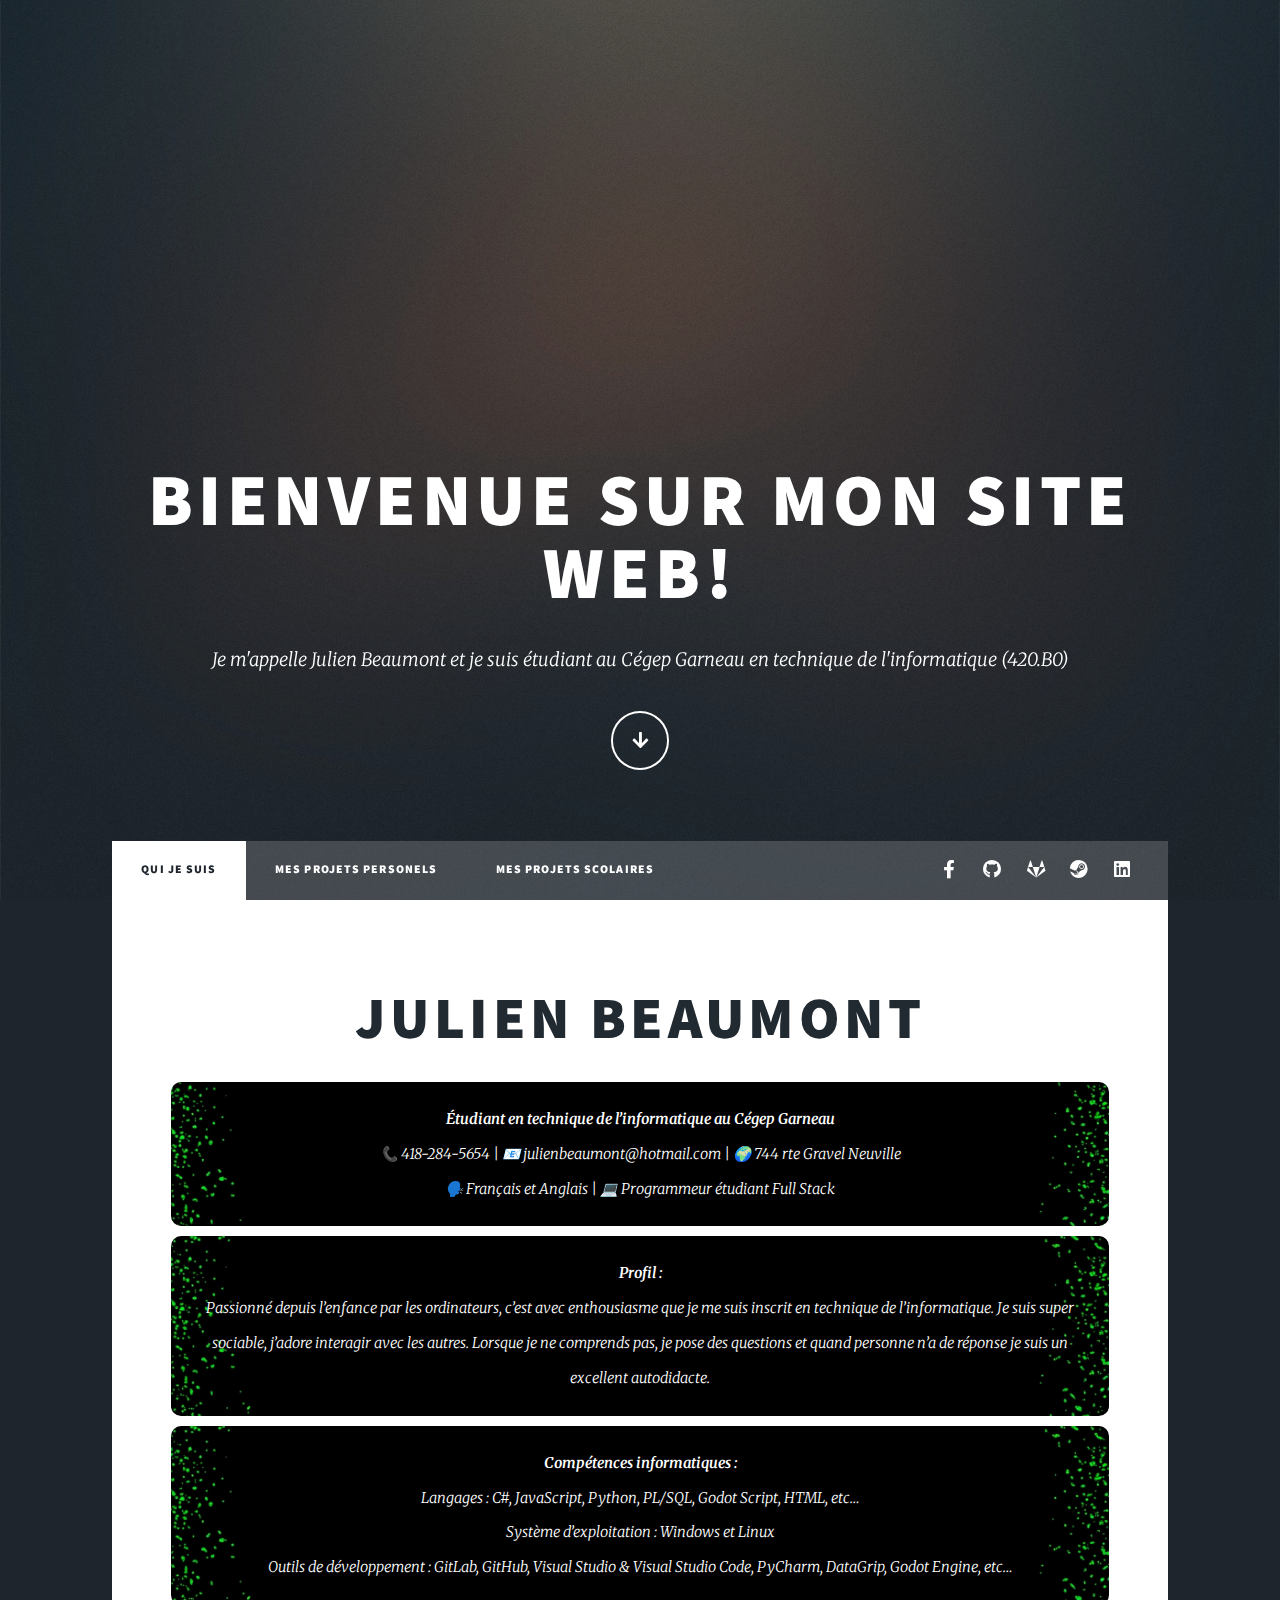
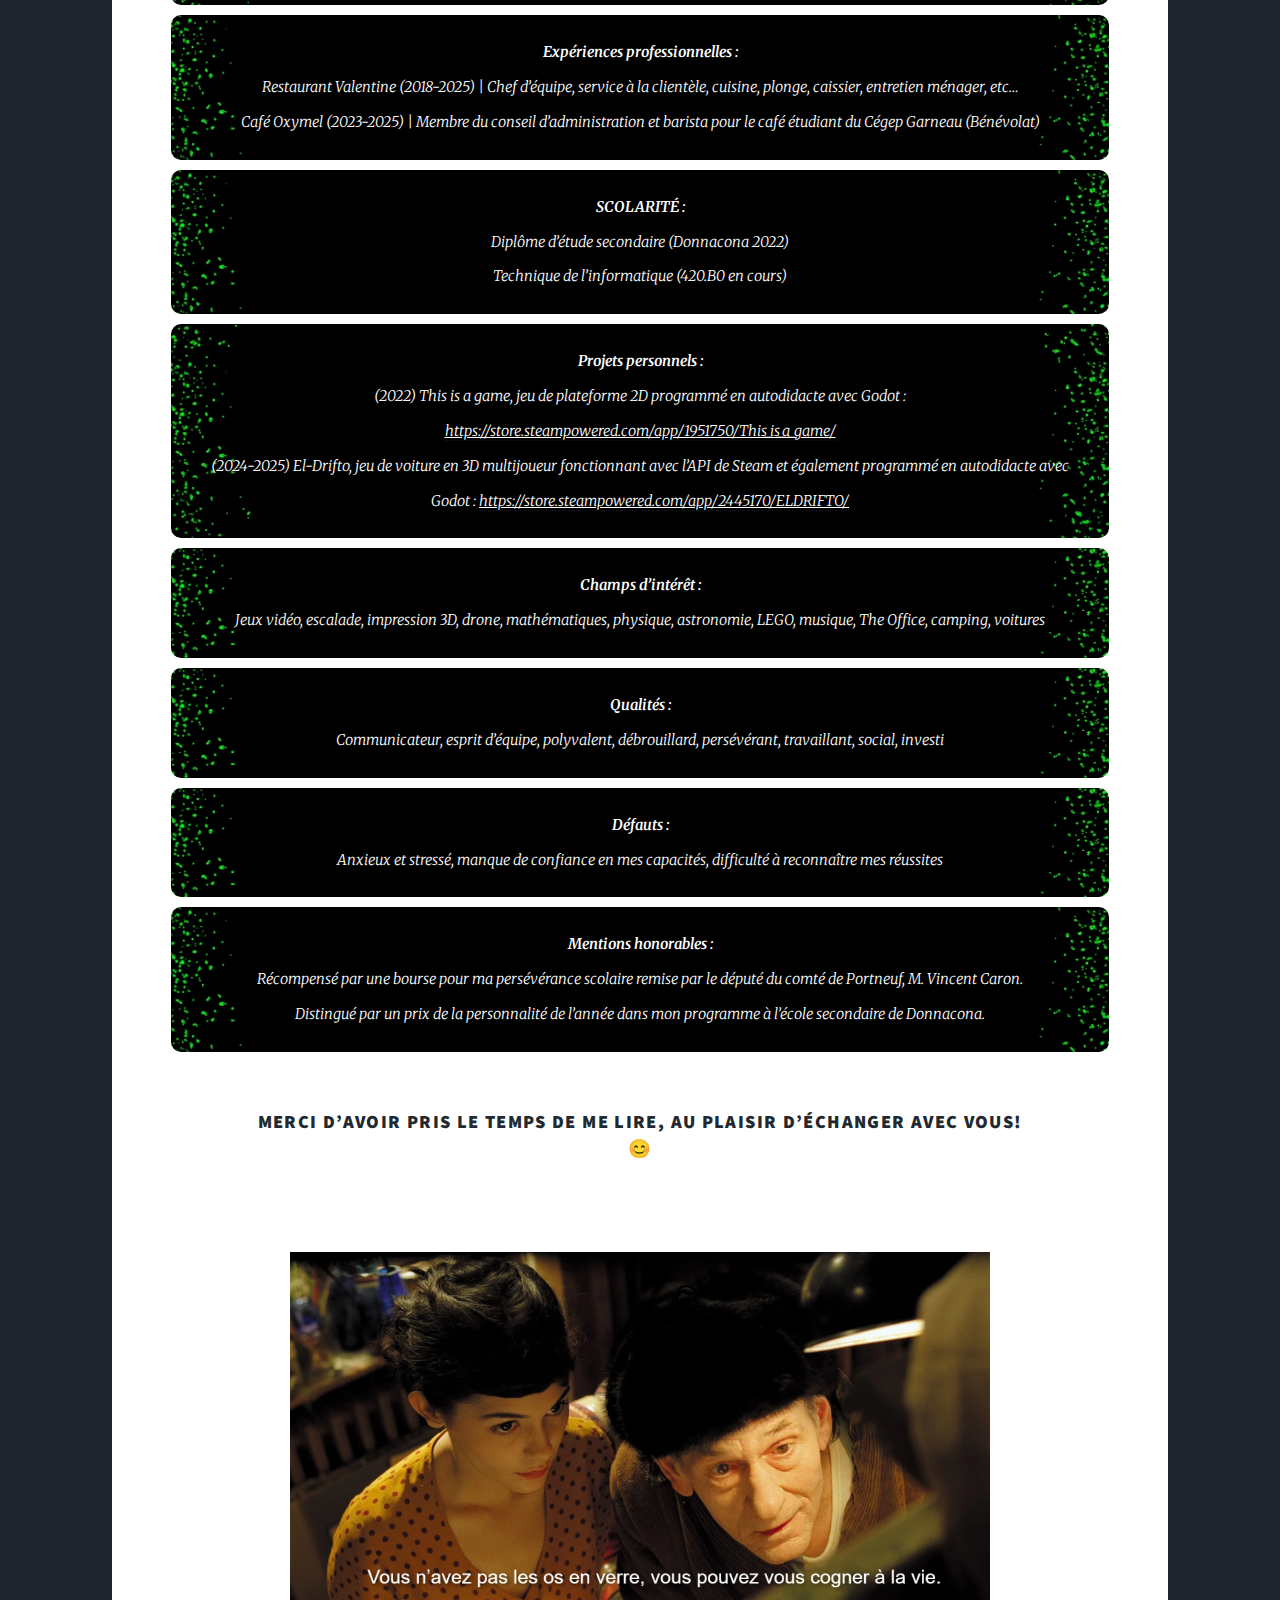
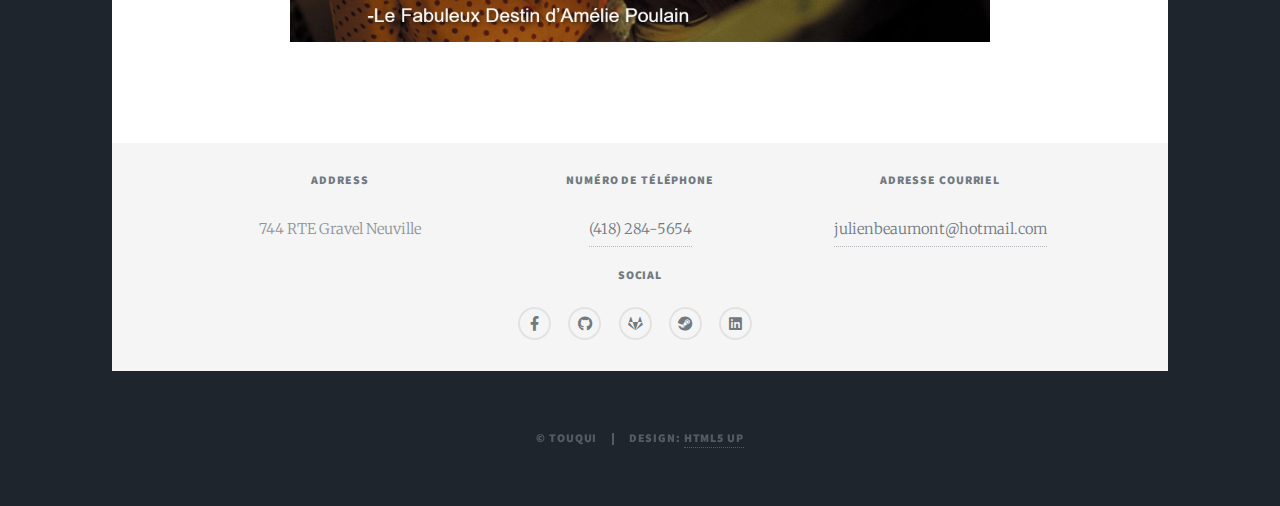
<file: index.html>
<!DOCTYPE HTML>
<!--
    Massively by HTML5 UP
    html5up.net | @ajlkn
    Free for personal and commercial use under the CCA 3.0 license (html5up.net/license)
-->
<html>
<head>
    <title>Julien Beaumont</title>
    <meta charset="utf-8" />
    <meta name="viewport" content="Julien Beaumont" />
    <link rel="stylesheet" href="assets/css/main.css" />
    <noscript><link rel="stylesheet" href="assets/css/noscript.css" /></noscript>
    <style>
        .styled-paragraph {
            background-image: url(images/bg2.png);
            background-size: cover;
            background-position: center;
            background-repeat: no-repeat;
            padding: 20px;
            margin: 10px 0;
            color: white;
            text-align: center;
            border-radius: 10px;
        }

            .styled-paragraph strong {
                color: white;
            }

            .styled-paragraph a {
                color: white;
                text-decoration: underline;
            }

        .responsive-image {
            width: 100%;
            height: auto;
            max-width: 700px;
            margin: 2em;
        }

        @media (max-width: 768px) {
            .styled-paragraph {
                padding: 10px;
                margin: 5px 0;
            }

            .responsive-image {
                max-width: 100%;
                margin: 1em;
            }

            #nav ul.links {
                flex-direction: column;
                align-items: center;
            }

            #nav ul.icons {
                justify-content: center;
            }

            #footer .split.contact {
                flex-direction: column;
                align-items: center;
            }

                #footer .split.contact > div {
                    width: 100%;
                    max-width: none;
                    margin-bottom: 20px;
                }
        }

        @media (max-width: 480px) {
            .styled-paragraph {
                font-size: 14px;
            }

            .responsive-image {
                max-width: 100%;
                margin: 0.5em;
            }

            #intro h1 {
                font-size: 24px;
            }

            #intro p {
                font-size: 16px;
            }

            #nav ul.links li a {
                font-size: 16px;
            }

            #footer .split.contact h3 {
                font-size: 16px;
            }

            #footer .split.contact a {
                font-size: 14px;
            }
        }
    </style>
</head>
<body class="is-preload">

    <div id="wrapper" class="fade-in">

        <div id="intro">
            <h1>
                Bienvenue sur mon site web!<br />
            </h1>
            <p>Je m'appelle Julien Beaumont et je suis étudiant au Cégep Garneau en technique de l'informatique (420.B0)</p>
            <ul class="actions">
                <li><a href="#header" class="button icon solid solo fa-arrow-down scrolly">Continue</a></li>
            </ul>
        </div>

        <nav id="nav">
            <ul class="links">
                <li class="active"><a href="index.html">Qui je suis</a></li>
                <li><a href="projetspersonels.html">Mes projets personels</a></li>
                <li><a href="projetsscolaires.html">Mes projets scolaires</a></li>
            </ul>
            <ul class="icons">
                <li><a href="https://www.facebook.com/julienbeaumont.qc/about" class="icon brands fa-facebook-f"><span class="label">Facebook</span></a></li>
                <li><a href="https://github.com/TOUQUI" class="icon brands fa-github"><span class="label">GitHub</span></a></li>
                <li><a href="https://gitlab.com/julienbeaumont" class="icon brands fa-gitlab"><span class="label">GitLab</span></a></li>
                <li><a href="https://steamcommunity.com/profiles/76561198331094637/" class="icon brands fa-steam"><span class="label">Steam</span></a></li>
                <li><a href="https://www.linkedin.com/in/julien-beaumonta62b4359/" class="icon brands fa-linkedin"><span class="label">LinkedIn</span></a></li>
            </ul>
        </nav>

        <div id="main">

            <article class="post featured">
                <header class="major">
                    <h2><a href="#">Julien Beaumont</a></h2>
                    <p class="styled-paragraph">
                        <strong>Étudiant en technique de l’informatique au Cégep Garneau</strong>
                        <br />
                        📞 418-284-5654 | 📧 julienbeaumont@hotmail.com | 🌍 744 rte Gravel Neuville
                        <br />
                        🗣️ Français et Anglais | 💻 Programmeur étudiant Full Stack
                    </p>
                    <p class="styled-paragraph">
                        <strong>Profil :</strong>
                        <br />
                        Passionné depuis l’enfance par les ordinateurs, c’est avec enthousiasme que je me suis inscrit en technique de l’informatique. Je suis super sociable, j’adore interagir avec les autres. Lorsque je ne comprends pas, je pose des questions et quand personne n’a de réponse je suis un excellent autodidacte.
                    </p>
                    <p class="styled-paragraph">
                        <strong>Compétences informatiques :</strong>
                        <br />
                        Langages : C#, JavaScript, Python, PL/SQL, Godot Script, HTML, etc…
                        <br />
                        Système d’exploitation : Windows et Linux
                        <br />
                        Outils de développement : GitLab, GitHub, Visual Studio & Visual Studio Code, PyCharm, DataGrip, Godot Engine, etc…
                    </p>
                    <p class="styled-paragraph">
                        <strong>Expériences professionnelles :</strong>
                        <br />
                        Restaurant Valentine (2018-2025) | Chef d’équipe, service à la clientèle, cuisine, plonge, caissier, entretien ménager, etc…
                        <br />
                        Café Oxymel (2023-2025) | Membre du conseil d’administration et barista pour le café étudiant du Cégep Garneau (Bénévolat)
                    </p>
                    <p class="styled-paragraph">
                        <strong>SCOLARITÉ :</strong>
                        <br />
                        Diplôme d’étude secondaire (Donnacona 2022)
                        <br />
                        Technique de l’informatique (420.B0 en cours)
                    </p>
                    <p class="styled-paragraph">
                        <strong>Projets personnels :</strong>
                        <br />
                        (2022) This is a game, jeu de plateforme 2D programmé en autodidacte avec Godot : <a href="https://store.steampowered.com/app/1951750/This_is_a_game/">https://store.steampowered.com/app/1951750/This_is_a_game/</a>
                        <br />
                        (2024-2025) El-Drifto, jeu de voiture en 3D multijoueur fonctionnant avec l’API de Steam et également programmé en autodidacte avec Godot : <a href="https://store.steampowered.com/app/2445170/ELDRIFTO/">https://store.steampowered.com/app/2445170/ELDRIFTO/</a>
                    </p>
                    <p class="styled-paragraph">
                        <strong>Champs d’intérêt :</strong>
                        <br />
                        Jeux vidéo, escalade, impression 3D, drone, mathématiques, physique, astronomie, LEGO, musique, The Office, camping, voitures
                    </p>
                    <p class="styled-paragraph">
                        <strong>Qualités :</strong>
                        <br />
                        Communicateur, esprit d’équipe, polyvalent, débrouillard, persévérant, travaillant, social, investi
                    </p>
                    <p class="styled-paragraph">
                        <strong>Défauts :</strong>
                        <br />
                        Anxieux et stressé, manque de confiance en mes capacités, difficulté à reconnaître mes réussites
                    </p>
                    <p class="styled-paragraph">
                        <strong>Mentions honorables :</strong>
                        <br />
                        Récompensé par une bourse pour ma persévérance scolaire remise par le député du comté de Portneuf, M. Vincent Caron.
                        <br />
                        Distingué par un prix de la personnalité de l’année dans mon programme à l’école secondaire de Donnacona.
                    </p>
                    <p>
                        <h3>
                            <br />
                            Merci d’avoir pris le temps de me lire, au plaisir d’échanger avec vous!
                            <br />
                            😊
                        </h3>
                    </p>
                </header>
                <img class="responsive-image" src="images/bestQuote.jpg" alt="images/bestQuote.jpg" />
            </article>

            <!--Coucou, si vous voyez ceci, je suis désolé pour vos yeux. Le siteweb n'est pas très bien fait. Mon but était seulement d'avoir une vitrine publique. :)-->

        </div>

        <footer id="footer">
            <section class="split contact" style="display: flex; flex-wrap: wrap; gap: 20px; justify-content: center; align-items: center; text-align: center; margin-top: 2em;">
                <div style="display: flex; justify-content: space-between; width: 100%; max-width: 900px;">
                    <div style="display: flex; flex-direction: column; align-items: center; text-align: center; flex: 1;">
                        <h3>Address</h3>
                        744 RTE Gravel
                        Neuville
                    </div>
                    <div style="display: flex; flex-direction: column; align-items: center; text-align: center; flex: 1;">
                        <h3>Numéro de téléphone</h3>
                        <a href="#">(418) 284-5654</a>
                    </div>
                    <div style="display: flex; flex-direction: column; align-items: center; text-align: center; flex: 1;">
                        <h3>Adresse courriel</h3>
                        <a href="#">julienbeaumont@hotmail.com</a>
                    </div>
                </div>
                <div style="display: flex; flex-direction: column; align-items: center; text-align: center; width: 100%; max-width: 900px;">
                    <h3>Social</h3>
                    <ul class="icons alt" style="display: flex; justify-content: center; align-items:center;">
                        <li style="margin-right: 10px;"><a href="https://www.facebook.com/julienbeaumont.qc/about" class="icon brands alt fa-facebook-f"><span class="label">Facebook</span></a></li>
                        <li style="margin-right: 10px;"><a href="https://github.com/TOUQUI" class="icon brands alt fa-github"><span class="label">GitHub</span></a></li>
                        <li style="margin-right: 10px;"><a href="https://gitlab.com/julienbeaumont" class="icon brands fa-gitlab"><span class="label">GitLab</span></a></li>
                        <li style="margin-right: 10px;"><a href="https://steamcommunity.com/profiles/76561198331094637/" class="icon brands fa-steam"><span class="label">Steam</span></a></li>
                        <li style="margin-right: 10px;"><a href="https://www.linkedin.com/in/julien-beaumonta62b4359/" class="icon brands fa-linkedin"><span class="label">LinkedIn</span></a></li>
                    </ul>
                </div>
            </section>



        </footer>

        <div id="copyright">
            <ul><li>&copy; TOUQUI</li><li>Design: <a href="https://html5up.net">HTML5 UP</a></li></ul>
        </div>

    </div>

    <script src="assets/js/jquery.min.js"></script>
    <script src="assets/js/jquery.scrollex.min.js"></script>
    <script src="assets/js/jquery.scrolly.min.js"></script>
    <script src="assets/js/browser.min.js"></script>
    <script src="assets/js/breakpoints.min.js"></script>
    <script src="assets/js/util.js"></script>
    <script src="assets/js/main.js"></script>

</body>
</html>
</file>
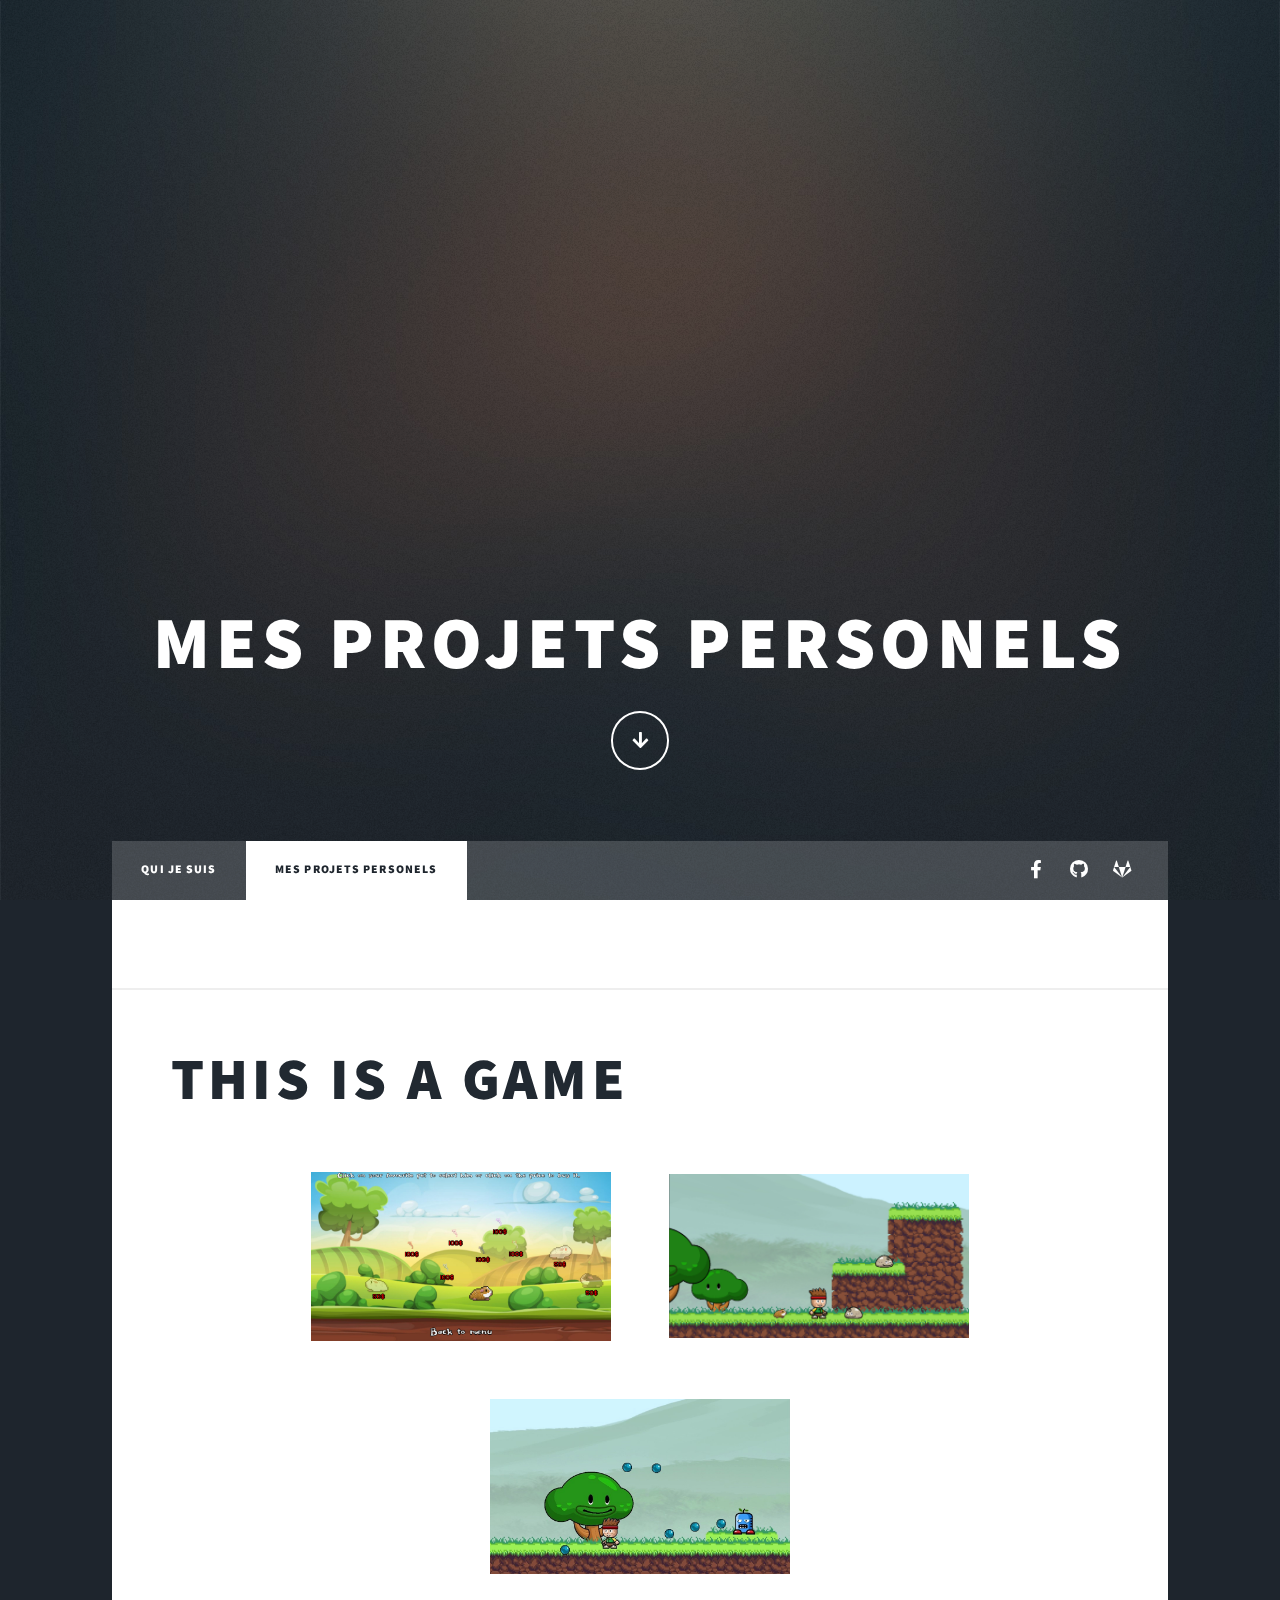
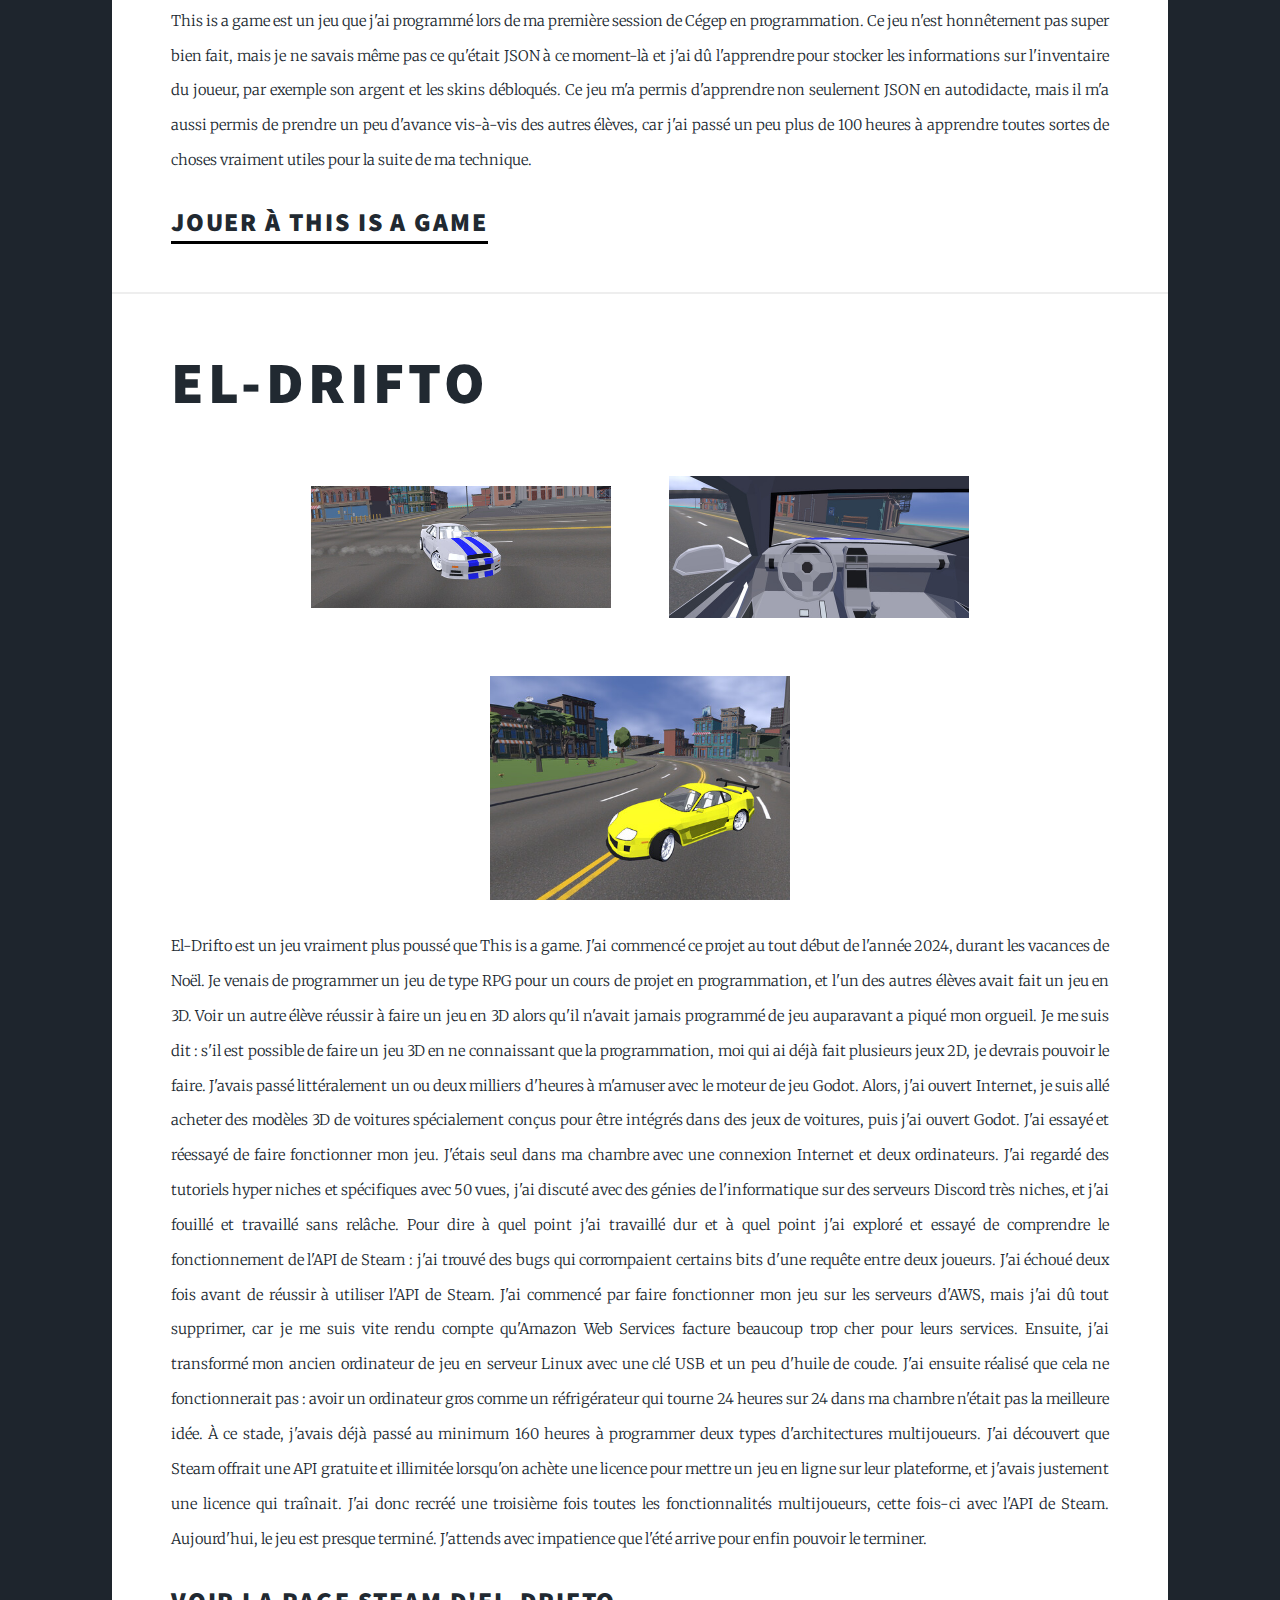
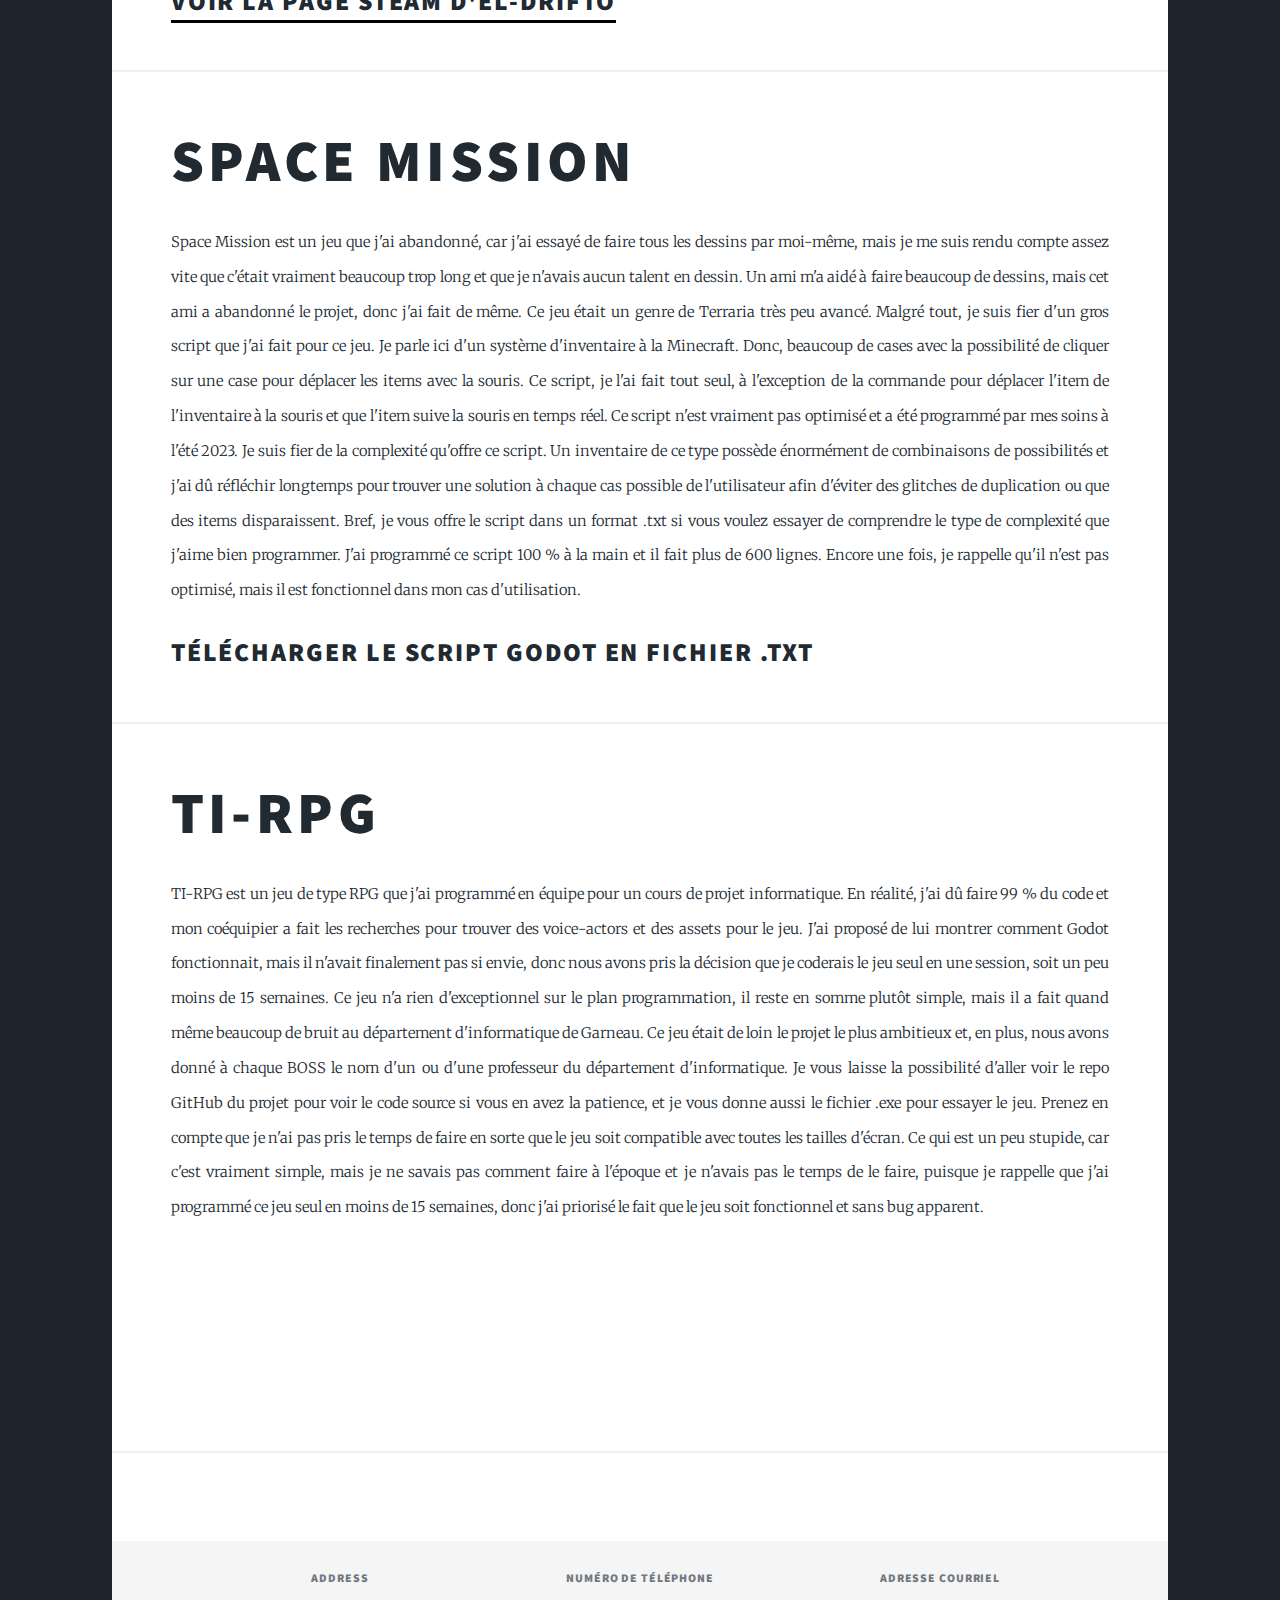
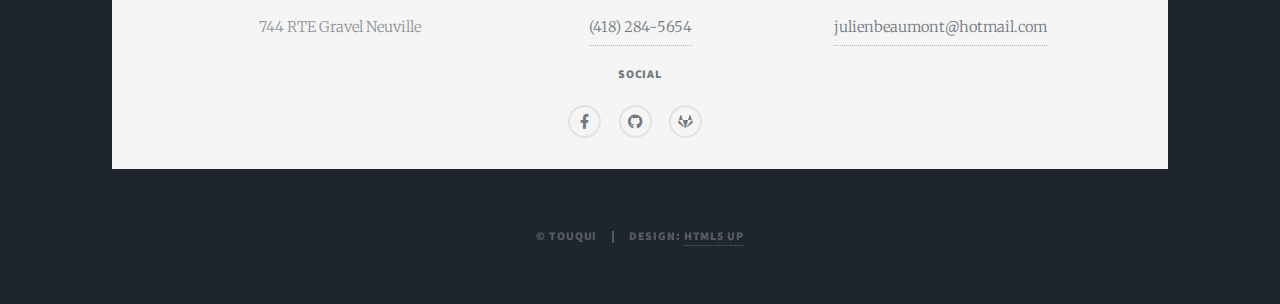
<file: generic.html>
<!DOCTYPE HTML>
<!--
	Massively by HTML5 UP
	html5up.net | @ajlkn
	Free for personal and commercial use under the CCA 3.0 license (html5up.net/license)
-->
<html>
<head>
	<title>Mes projets personels</title>
	<meta charset="utf-8" />
	<meta name="viewport" content="width=device-width, initial-scale=1, user-scalable=no" />
	<link rel="stylesheet" href="assets/css/main.css" />
	<noscript><link rel="stylesheet" href="assets/css/noscript.css" /></noscript>
	<style>
		.responsive-image {
			width: 100%;
			height: auto;
			max-width: 300px; 
			margin: 2em;
		}

		.image-container {
			display: flex;
			justify-content: center;
			align-items: center;
			flex-wrap: wrap;
		}
	</style>
</head>
<body class="is-preload">

	<div id="wrapper" class="fade-in">

		<div id="intro">
			<h1>
				Mes projets personels
			</h1>
			<ul class="actions">
				<li><a href="#header" class="button icon solid solo fa-arrow-down scrolly">Continue</a></li>
			</ul>
		</div>

		<nav id="nav">
			<ul class="links">
				<li><a href="index.html">Qui je suis</a></li>
				<li class="active"><a href="generic.html">Mes projets personels</a></li>
			</ul>
			<ul class="icons">
				<li><a href="https://www.facebook.com/julienbeaumont.qc/about" class="icon brands fa-facebook-f"><span class="label">Facebook</span></a></li>
				<li><a href="https://github.com/TOUQUI" class="icon brands fa-github"><span class="label">GitHub</span></a></li>
				<li><a href="https://gitlab.com/julienbeaumont" class="icon brands fa-gitlab"><span class="label">GitLab</span></a></li>
			</ul>
		</nav>

		<div id="main">

			<p>
				<div>
					<h1>THIS IS A GAME</h1>
					<div class="image-container">
						<img src="images/thisIsAGame1.jpg" alt="thisIsAGameImage1" class="responsive-image" />
						<img src="images/thisIsAGame2.jpg" alt="thisIsAGameImage2" class="responsive-image" />
						<img src="images/thisIsAGame3.jpg" alt="thisIsAGameImage3" class="responsive-image" />
					</div>
					<p>This is a game est un jeu que j'ai programmé lors de ma première session de Cégep en programmation. Ce jeu n'est honnêtement pas super bien fait, mais je ne savais même pas ce qu'était JSON à ce moment-là et j'ai dû l'apprendre pour stocker les informations sur l'inventaire du joueur, par exemple son argent et les skins débloqués. Ce jeu m'a permis d'apprendre non seulement JSON en autodidacte, mais il m'a aussi permis de prendre un peu d'avance vis-à-vis des autres élèves, car j'ai passé un peu plus de 100 heures à apprendre toutes sortes de choses vraiment utiles pour la suite de ma technique.</p>
					<h2><a style="border-bottom: 3px solid black" href="https://store.steampowered.com/app/1951750/This_is_a_game/">Jouer à This is a game</a></h2>
				</div>
				<div>
					<h1>El-drifto</h1>
					<div class="image-container">
						<img src="images/elDrifto1.jpg" alt="thisIsAGameImage1" class="responsive-image" />
						<img src="images/elDrifto2.jpg" alt="thisIsAGameImage2" class="responsive-image" />
						<img src="images/elDrifto3.jpg" alt="thisIsAGameImage3" class="responsive-image" />
					</div>
					<p>
						El-Drifto est un jeu vraiment plus poussé que This is a game. J'ai commencé ce projet au tout début de l'année 2024, durant les vacances de Noël. Je venais de programmer un jeu de type RPG pour un cours de projet en programmation, et l'un des autres élèves avait fait un jeu en 3D. Voir un autre élève réussir à faire un jeu en 3D alors qu'il n'avait jamais programmé de jeu auparavant a piqué mon orgueil. Je me suis dit : s'il est possible de faire un jeu 3D en ne connaissant que la programmation, moi qui ai déjà fait plusieurs jeux 2D, je devrais pouvoir le faire. J'avais passé littéralement un ou deux milliers d'heures à m'amuser avec le moteur de jeu Godot.
						Alors, j'ai ouvert Internet, je suis allé acheter des modèles 3D de voitures spécialement conçus pour être intégrés dans des jeux de voitures, puis j'ai ouvert Godot. J'ai essayé et réessayé de faire fonctionner mon jeu. J'étais seul dans ma chambre avec une connexion Internet et deux ordinateurs. J'ai regardé des tutoriels hyper niches et spécifiques avec 50 vues, j'ai discuté avec des génies de l'informatique sur des serveurs Discord très niches, et j'ai fouillé et travaillé sans relâche.

						Pour dire à quel point j'ai travaillé dur et à quel point j'ai exploré et essayé de comprendre le fonctionnement de l'API de Steam : j'ai trouvé des bugs qui corrompaient certains bits d'une requête entre deux joueurs. J'ai échoué deux fois avant de réussir à utiliser l'API de Steam. J'ai commencé par faire fonctionner mon jeu sur les serveurs d'AWS, mais j'ai dû tout supprimer, car je me suis vite rendu compte qu'Amazon Web Services facture beaucoup trop cher pour leurs services. Ensuite, j'ai transformé mon ancien ordinateur de jeu en serveur Linux avec une clé USB et un peu d'huile de coude.

						J'ai ensuite réalisé que cela ne fonctionnerait pas : avoir un ordinateur gros comme un réfrigérateur qui tourne 24 heures sur 24 dans ma chambre n'était pas la meilleure idée. À ce stade, j'avais déjà passé au minimum 160 heures à programmer deux types d'architectures multijoueurs. J'ai découvert que Steam offrait une API gratuite et illimitée lorsqu'on achète une licence pour mettre un jeu en ligne sur leur plateforme, et j'avais justement une licence qui traînait. J'ai donc recréé une troisième fois toutes les fonctionnalités multijoueurs, cette fois-ci avec l'API de Steam.

						Aujourd'hui, le jeu est presque terminé. J'attends avec impatience que l'été arrive pour enfin pouvoir le terminer.
					</p>
					<h2><a style="border-bottom: 3px solid black" href="https://store.steampowered.com/app/2445170/ELDRIFTO/">Voir la page Steam d'El-drifto</a></h2>
				</div>
				<div>
					<h1>Space mission</h1>
					<p>
						Space Mission est un jeu que j'ai abandonné, car j'ai essayé de faire tous les dessins par moi-même, mais je me suis rendu compte assez vite que c'était vraiment beaucoup trop long et que je n'avais aucun talent en dessin. Un ami m'a aidé à faire beaucoup de dessins, mais cet ami a abandonné le projet, donc j'ai fait de même. Ce jeu était un genre de Terraria très peu avancé. Malgré tout, je suis fier d'un gros script que j'ai fait pour ce jeu. Je parle ici d'un système d'inventaire à la Minecraft. Donc, beaucoup de cases avec la possibilité de cliquer sur une case pour déplacer les items avec la souris.

						Ce script, je l'ai fait tout seul, à l'exception de la commande pour déplacer l'item de l'inventaire à la souris et que l'item suive la souris en temps réel. Ce script n'est vraiment pas optimisé et a été programmé par mes soins à l'été 2023. Je suis fier de la complexité qu'offre ce script. Un inventaire de ce type possède énormément de combinaisons de possibilités et j'ai dû réfléchir longtemps pour trouver une solution à chaque cas possible de l'utilisateur afin d'éviter des glitches de duplication ou que des items disparaissent.

						Bref, je vous offre le script dans un format .txt si vous voulez essayer de comprendre le type de complexité que j'aime bien programmer. J'ai programmé ce script 100 % à la main et il fait plus de 600 lignes. Encore une fois, je rappelle qu'il n'est pas optimisé, mais il est fonctionnel dans mon cas d'utilisation.
					</p>
					<h2><a href="scripts/inventoryGD.txt" download class="download-btn">Télécharger le script Godot en fichier .txt</a></h2>
				</div>
				<div>
					<h1>TI-RPG</h1>
					<p>
						TI-RPG est un jeu de type RPG que j'ai programmé en équipe pour un cours de projet informatique. En réalité, j'ai dû faire 99 % du code et mon coéquipier a fait les recherches pour trouver des voice-actors et des assets pour le jeu. J'ai proposé de lui montrer comment Godot fonctionnait, mais il n'avait finalement pas si envie, donc nous avons pris la décision que je coderais le jeu seul en une session, soit un peu moins de 15 semaines.

						Ce jeu n'a rien d'exceptionnel sur le plan programmation, il reste en somme plutôt simple, mais il a fait quand même beaucoup de bruit au département d'informatique de Garneau. Ce jeu était de loin le projet le plus ambitieux et, en plus, nous avons donné à chaque BOSS le nom d'un ou d'une professeur du département d'informatique.

						Je vous laisse la possibilité d'aller voir le repo GitHub du projet pour voir le code source si vous en avez la patience, et je vous donne aussi le fichier .exe pour essayer le jeu. Prenez en compte que je n'ai pas pris le temps de faire en sorte que le jeu soit compatible avec toutes les tailles d'écran. Ce qui est un peu stupide, car c'est vraiment simple, mais je ne savais pas comment faire à l'époque et je n'avais pas le temps de le faire, puisque je rappelle que j'ai programmé ce jeu seul en moins de 15 semaines, donc j'ai priorisé le fait que le jeu soit fonctionnel et sans bug apparent.
					</p>
					<div style="display: flex; justify-content: center;">
						<iframe frameborder="0" src="https://itch.io/embed/3442025" width="552" height="167"><a href="https://touqui.itch.io/ti-rpg">TI-RPG</a></iframe>
					</div>
				</div>
			</p>

		</div>

		<footer id="footer">
			<section class="split contact" style="display: flex; flex-wrap: wrap; gap: 20px; justify-content: center; align-items: center; text-align: center; margin-top: 2em;">
				<div style="display: flex; justify-content: space-between; width: 100%; max-width: 900px;">
					<div style="display: flex; flex-direction: column; align-items: center; text-align: center; flex: 1;">
						<h3>Address</h3>
						744 RTE Gravel
						Neuville
					</div>
					<div style="display: flex; flex-direction: column; align-items: center; text-align: center; flex: 1;">
						<h3>Numéro de téléphone</h3>
						<a href="#">(418) 284-5654</a>
					</div>
					<div style="display: flex; flex-direction: column; align-items: center; text-align: center; flex: 1;">
						<h3>Adresse courriel</h3>
						<a href="#">julienbeaumont@hotmail.com</a>
					</div>
				</div>
				<div style="display: flex; flex-direction: column; align-items: center; text-align: center; width: 100%; max-width: 900px;">
					<h3>Social</h3>
					<ul class="icons alt" style="display: flex; justify-content: center; align-items:center;">
						<li style="margin-right: 10px;"><a href="https://www.facebook.com/julienbeaumont.qc/about" class="icon brands alt fa-facebook-f"><span class="label">Facebook</span></a></li>
						<li style="margin-right: 10px;"><a href="https://github.com/TOUQUI" class="icon brands alt fa-github"><span class="label">GitHub</span></a></li>
						<li style="margin-right: 10px;"><a href="https://gitlab.com/julienbeaumont" class="icon brands fa-gitlab"><span class="label">GitLab</span></a></li>
					</ul>
				</div>
			</section>
		</footer>

		<div id="copyright">
			<ul><li>&copy; TOUQUI</li><li>Design: <a href="https://html5up.net">HTML5 UP</a></li></ul>
		</div>

	</div>

	<script src="assets/js/jquery.min.js"></script>
	<script src="assets/js/jquery.scrollex.min.js"></script>
	<script src="assets/js/jquery.scrolly.min.js"></script>
	<script src="assets/js/browser.min.js"></script>
	<script src="assets/js/breakpoints.min.js"></script>
	<script src="assets/js/util.js"></script>
	<script src="assets/js/main.js"></script>

</body>
</html>
</file>
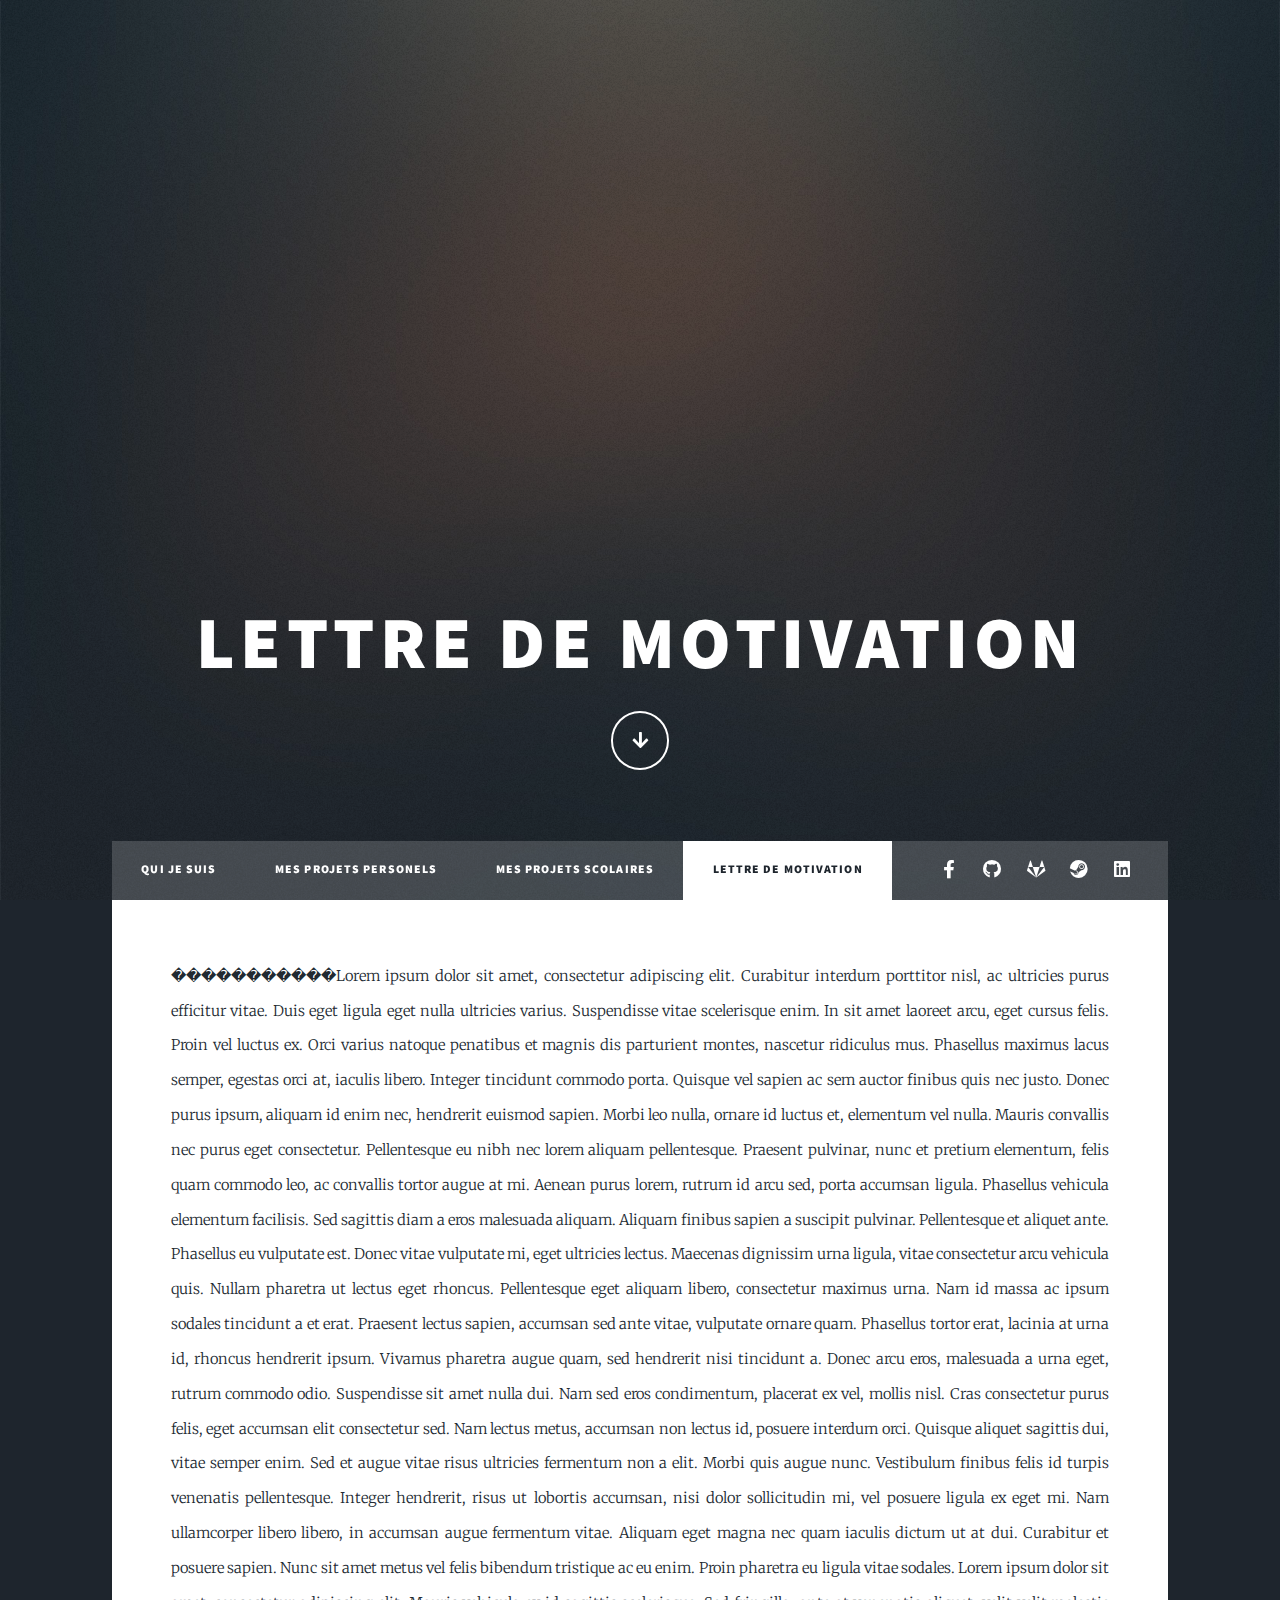
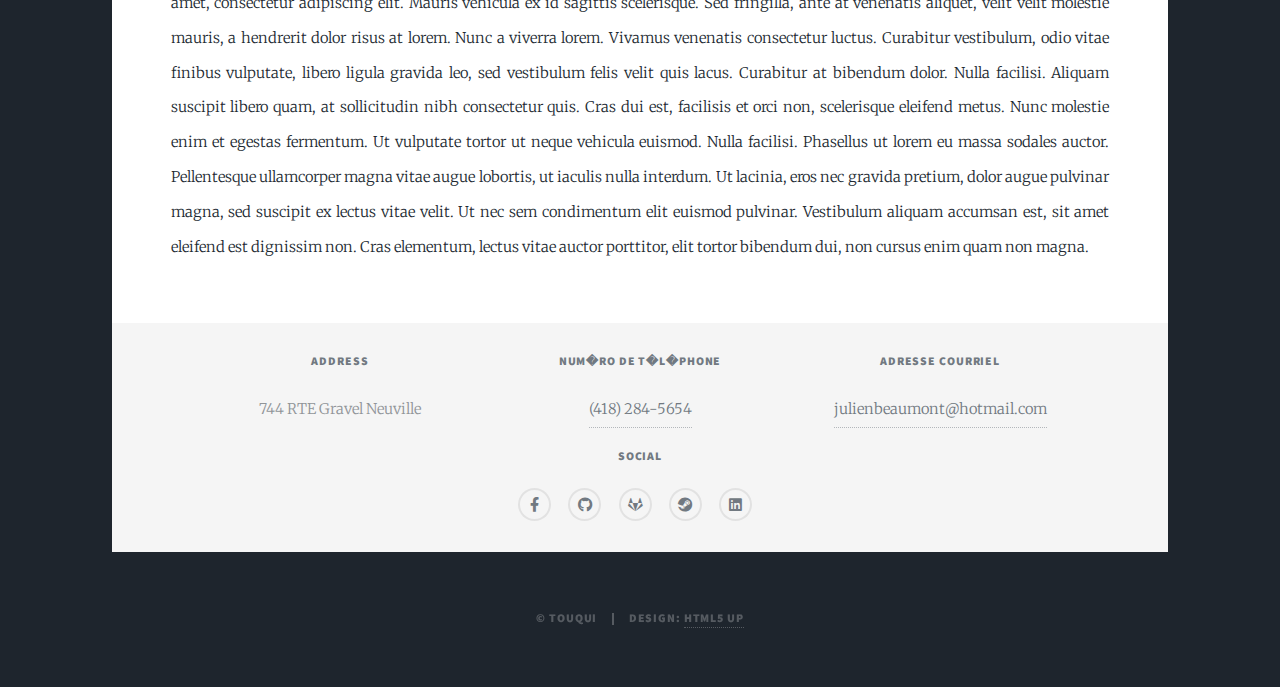
<file: motivation.html>
<!DOCTYPE HTML>
<!--
    Massively by HTML5 UP
    html5up.net | @ajlkn
    Free for personal and commercial use under the CCA 3.0 license (html5up.net/license)
-->
<html>
<head>
    <title>Lettre de motivation</title>
    <meta charset="utf-8" />
    <meta name="viewport" content="Julien Beaumont" />
    <link rel="stylesheet" href="assets/css/main.css" />
    <noscript><link rel="stylesheet" href="assets/css/noscript.css" /></noscript>
    <style>
        .responsive-image {
            width: 100%;
            height: auto;
            max-width: 300px;
            margin: 2em;
        }

        .image-container {
            display: flex;
            justify-content: center;
            align-items: center;
            flex-wrap: wrap;
        }
    </style>
</head>
<body class="is-preload">

    <div id="wrapper" class="fade-in">

        <div id="intro">
            <h1>
                Lettre de motivation
            </h1>
            <ul class="actions">
                <li><a href="#header" class="button icon solid solo fa-arrow-down scrolly">Continue</a></li>
            </ul>
        </div>

        <nav id="nav">
            <ul class="links">
                <li><a href="index.html">Qui je suis</a></li>
                <li><a href="projetspersonels.html">Mes projets personels</a></li>
                <li><a href="projetsscolaires.html">Mes projets scolaires</a></li>
                <li class="active"><a href="motivation.html">Lettre de motivation</a></li>
            </ul>
            <ul class="icons">
                <li><a href="https://www.facebook.com/julienbeaumont.qc/about" class="icon brands fa-facebook-f"><span class="label">Facebook</span></a></li>
                <li><a href="https://github.com/TOUQUI" class="icon brands fa-github"><span class="label">GitHub</span></a></li>
                <li><a href="https://gitlab.com/julienbeaumont" class="icon brands fa-gitlab"><span class="label">GitLab</span></a></li>
                <li><a href="https://steamcommunity.com/profiles/76561198331094637/" class="icon brands fa-steam"><span class="label">Steam</span></a></li>
                <li><a href="https://www.linkedin.com/in/julien-beaumonta62b4359/" class="icon brands fa-linkedin"><span class="label">LinkedIn</span></a></li>
            </ul>
        </nav>

        <div id="main">

            <div>
                <p>
                    �����������Lorem ipsum dolor sit amet, consectetur adipiscing elit. Curabitur interdum porttitor nisl, ac ultricies purus efficitur vitae. Duis eget ligula eget nulla ultricies varius. Suspendisse vitae scelerisque enim. In sit amet laoreet arcu, eget cursus felis. Proin vel luctus ex. Orci varius natoque penatibus et magnis dis parturient montes, nascetur ridiculus mus. Phasellus maximus lacus semper, egestas orci at, iaculis libero. Integer tincidunt commodo porta. Quisque vel sapien ac sem auctor finibus quis nec justo. Donec purus ipsum, aliquam id enim nec, hendrerit euismod sapien. Morbi leo nulla, ornare id luctus et, elementum vel nulla. Mauris convallis nec purus eget consectetur. Pellentesque eu nibh nec lorem aliquam pellentesque. Praesent pulvinar, nunc et pretium elementum, felis quam commodo leo, ac convallis tortor augue at mi. Aenean purus lorem, rutrum id arcu sed, porta accumsan ligula.

                    Phasellus vehicula elementum facilisis. Sed sagittis diam a eros malesuada aliquam. Aliquam finibus sapien a suscipit pulvinar. Pellentesque et aliquet ante. Phasellus eu vulputate est. Donec vitae vulputate mi, eget ultricies lectus. Maecenas dignissim urna ligula, vitae consectetur arcu vehicula quis. Nullam pharetra ut lectus eget rhoncus.

                    Pellentesque eget aliquam libero, consectetur maximus urna. Nam id massa ac ipsum sodales tincidunt a et erat. Praesent lectus sapien, accumsan sed ante vitae, vulputate ornare quam. Phasellus tortor erat, lacinia at urna id, rhoncus hendrerit ipsum. Vivamus pharetra augue quam, sed hendrerit nisi tincidunt a. Donec arcu eros, malesuada a urna eget, rutrum commodo odio. Suspendisse sit amet nulla dui. Nam sed eros condimentum, placerat ex vel, mollis nisl. Cras consectetur purus felis, eget accumsan elit consectetur sed. Nam lectus metus, accumsan non lectus id, posuere interdum orci. Quisque aliquet sagittis dui, vitae semper enim. Sed et augue vitae risus ultricies fermentum non a elit. Morbi quis augue nunc. Vestibulum finibus felis id turpis venenatis pellentesque. Integer hendrerit, risus ut lobortis accumsan, nisi dolor sollicitudin mi, vel posuere ligula ex eget mi. Nam ullamcorper libero libero, in accumsan augue fermentum vitae.

                    Aliquam eget magna nec quam iaculis dictum ut at dui. Curabitur et posuere sapien. Nunc sit amet metus vel felis bibendum tristique ac eu enim. Proin pharetra eu ligula vitae sodales. Lorem ipsum dolor sit amet, consectetur adipiscing elit. Mauris vehicula ex id sagittis scelerisque. Sed fringilla, ante at venenatis aliquet, velit velit molestie mauris, a hendrerit dolor risus at lorem. Nunc a viverra lorem.

                    Vivamus venenatis consectetur luctus. Curabitur vestibulum, odio vitae finibus vulputate, libero ligula gravida leo, sed vestibulum felis velit quis lacus. Curabitur at bibendum dolor. Nulla facilisi. Aliquam suscipit libero quam, at sollicitudin nibh consectetur quis. Cras dui est, facilisis et orci non, scelerisque eleifend metus. Nunc molestie enim et egestas fermentum. Ut vulputate tortor ut neque vehicula euismod. Nulla facilisi. Phasellus ut lorem eu massa sodales auctor. Pellentesque ullamcorper magna vitae augue lobortis, ut iaculis nulla interdum. Ut lacinia, eros nec gravida pretium, dolor augue pulvinar magna, sed suscipit ex lectus vitae velit. Ut nec sem condimentum elit euismod pulvinar. Vestibulum aliquam accumsan est, sit amet eleifend est dignissim non. Cras elementum, lectus vitae auctor porttitor, elit tortor bibendum dui, non cursus enim quam non magna.
                </p>
            </div>
        </div>

        <footer id="footer">
            <section class="split contact" style="display: flex; flex-wrap: wrap; gap: 20px; justify-content: center; align-items: center; text-align: center; margin-top: 2em;">
                <div style="display: flex; justify-content: space-between; width: 100%; max-width: 900px;">
                    <div style="display: flex; flex-direction: column; align-items: center; text-align: center; flex: 1;">
                        <h3>Address</h3>
                        744 RTE Gravel
                        Neuville
                    </div>
                    <div style="display: flex; flex-direction: column; align-items: center; text-align: center; flex: 1;">
                        <h3>Num�ro de t�l�phone</h3>
                        <a href="#">(418) 284-5654</a>
                    </div>
                    <div style="display: flex; flex-direction: column; align-items: center; text-align: center; flex: 1;">
                        <h3>Adresse courriel</h3>
                        <a href="#">julienbeaumont@hotmail.com</a>
                    </div>
                </div>
                <div style="display: flex; flex-direction: column; align-items: center; text-align: center; width: 100%; max-width: 900px;">
                    <h3>Social</h3>
                    <ul class="icons alt" style="display: flex; justify-content: center; align-items:center;">
                        <li style="margin-right: 10px;"><a href="https://www.facebook.com/julienbeaumont.qc/about" class="icon brands alt fa-facebook-f"><span class="label">Facebook</span></a></li>
                        <li style="margin-right: 10px;"><a href="https://github.com/TOUQUI" class="icon brands alt fa-github"><span class="label">GitHub</span></a></li>
                        <li style="margin-right: 10px;"><a href="https://gitlab.com/julienbeaumont" class="icon brands fa-gitlab"><span class="label">GitLab</span></a></li>
                        <li style="margin-right: 10px;"><a href="https://steamcommunity.com/profiles/76561198331094637/" class="icon brands fa-steam"><span class="label">Steam</span></a></li>
                        <li style="margin-right: 10px;"><a href="https://www.linkedin.com/in/julien-beaumonta62b4359/" class="icon brands fa-linkedin"><span class="label">LinkedIn</span></a></li>

                    </ul>
                </div>
            </section>
        </footer>

        <div id="copyright">
            <ul><li>&copy; TOUQUI</li><li>Design: <a href="https://html5up.net">HTML5 UP</a></li></ul>
        </div>

    </div>

    <script src="assets/js/jquery.min.js"></script>
    <script src="assets/js/jquery.scrollex.min.js"></script>
    <script src="assets/js/jquery.scrolly.min.js"></script>
    <script src="assets/js/browser.min.js"></script>
    <script src="assets/js/breakpoints.min.js"></script>
    <script src="assets/js/util.js"></script>
    <script src="assets/js/main.js"></script>

</body>
</html>
</file>
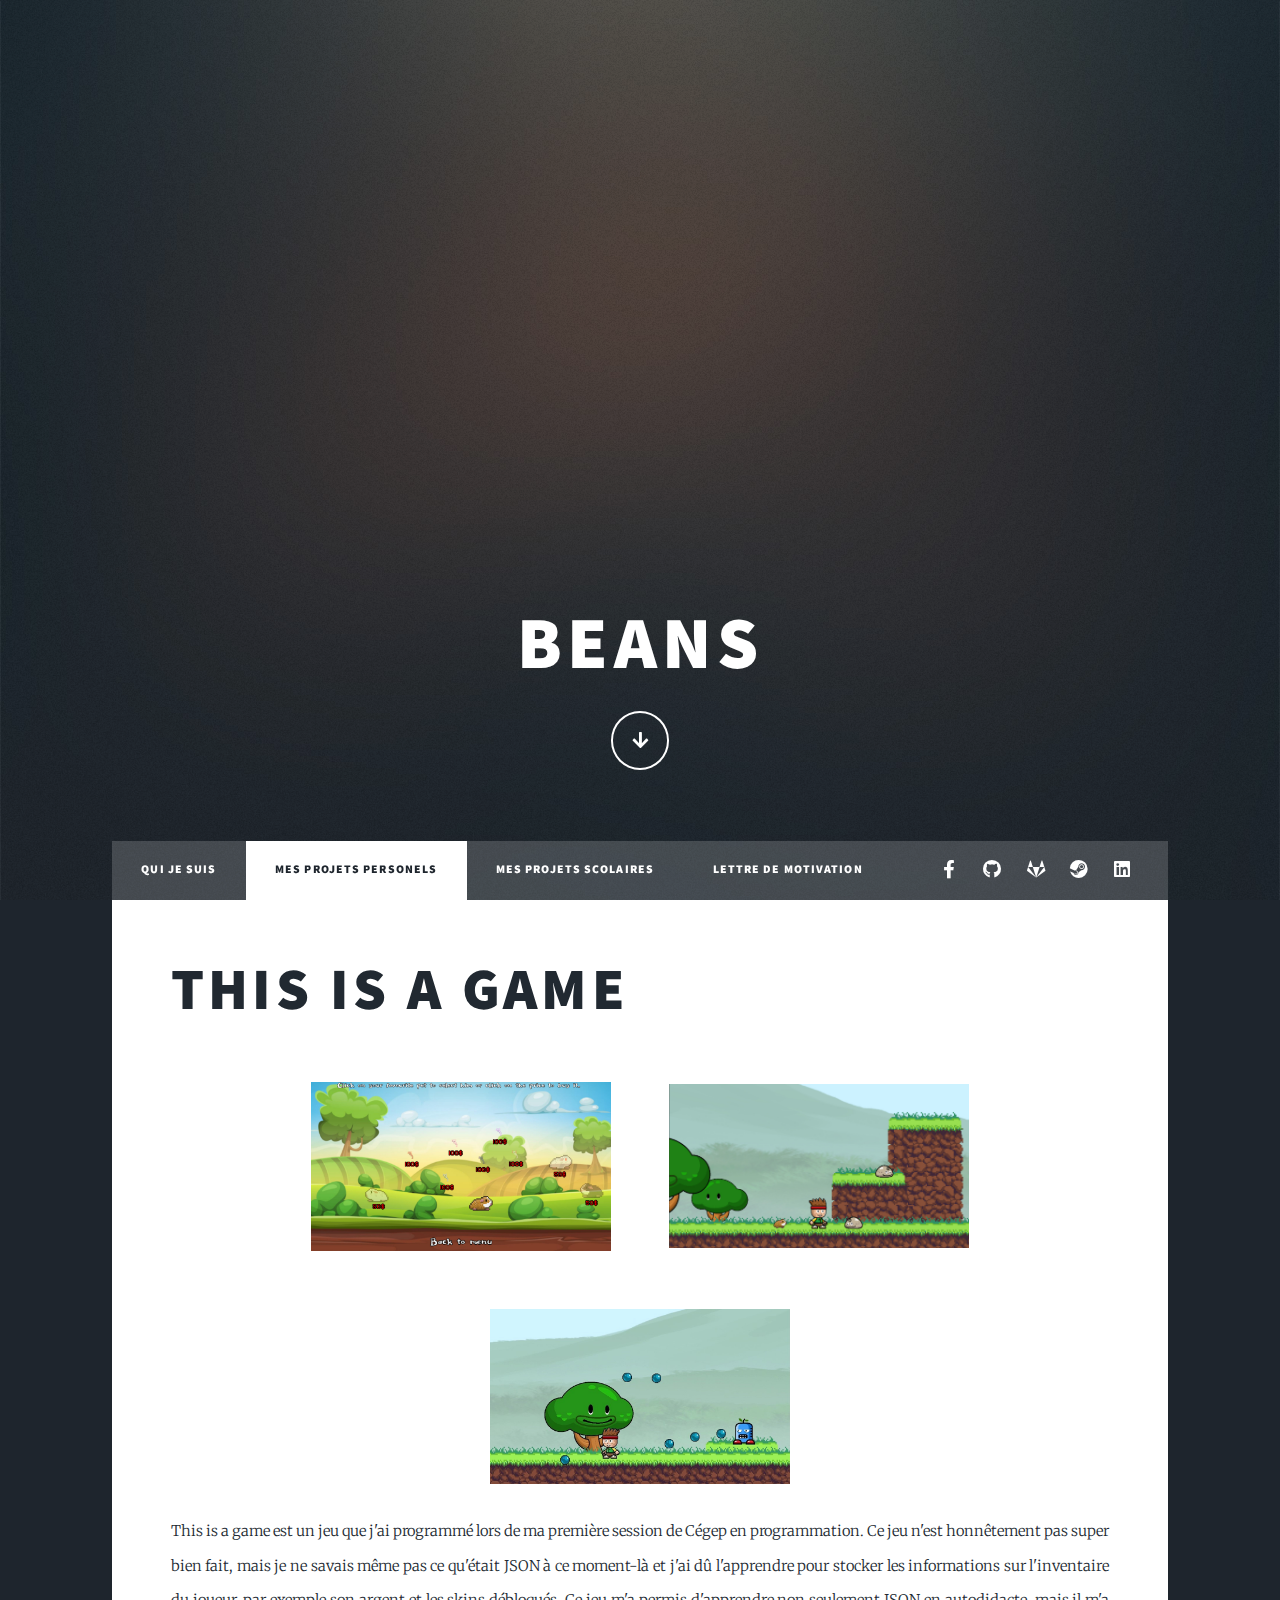
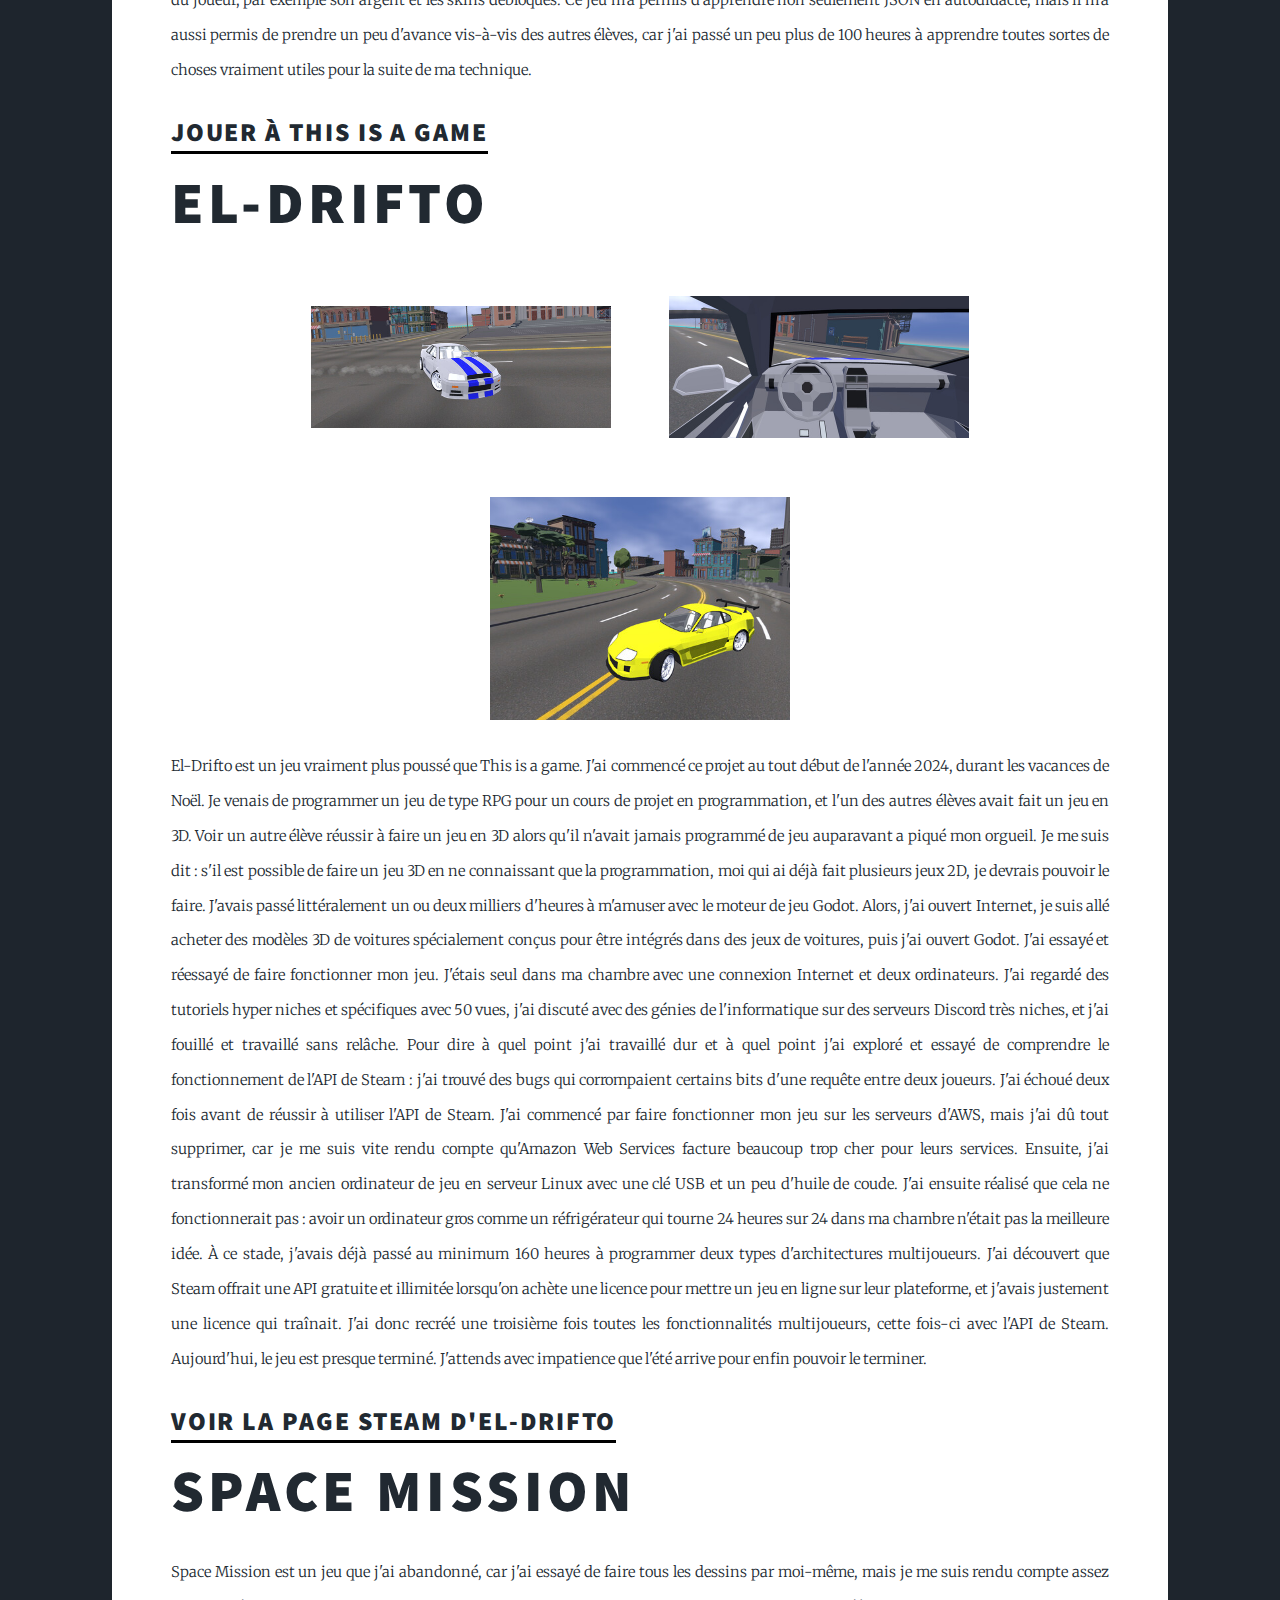
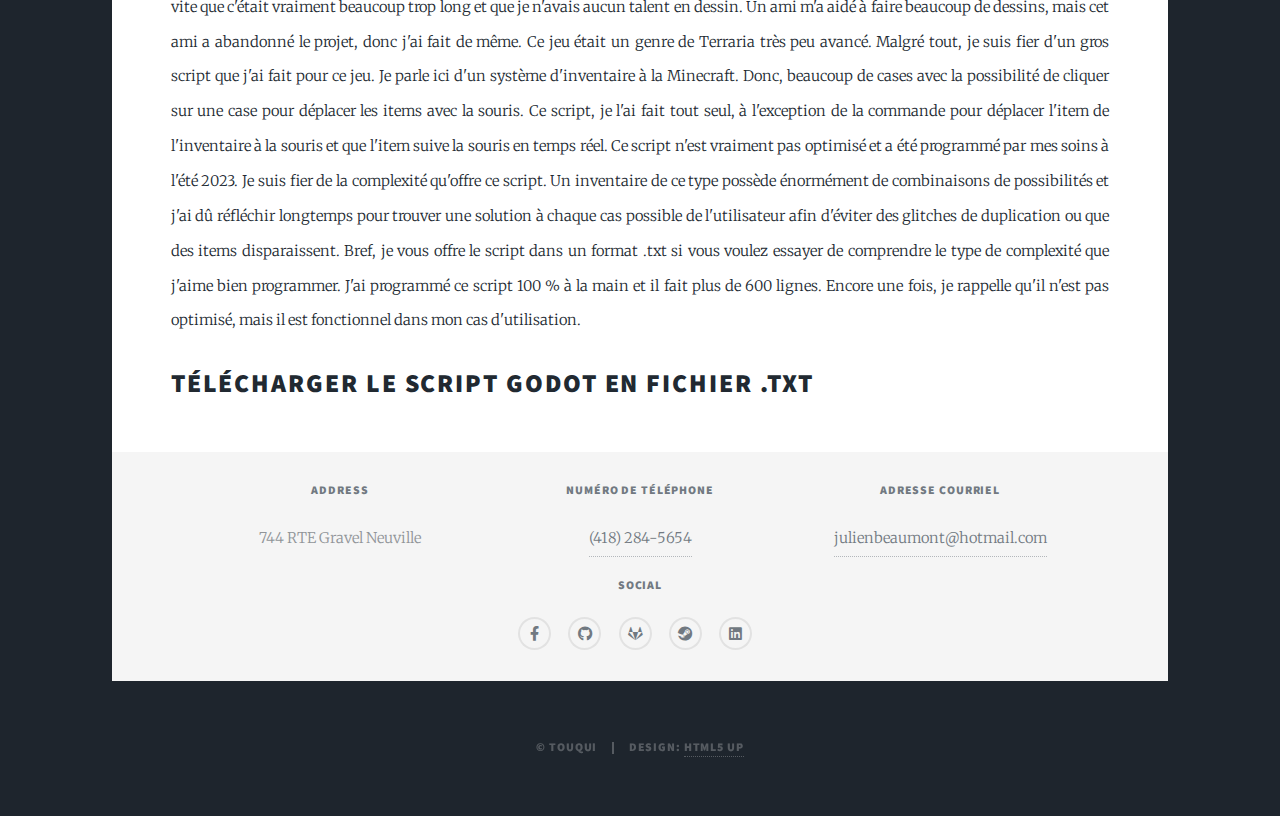
<file: motivations2.html>
<!DOCTYPE HTML>
<!--
	Massively by HTML5 UP
	html5up.net | @ajlkn
	Free for personal and commercial use under the CCA 3.0 license (html5up.net/license)
-->
<html>
<head>
	<title>Mes projets personels</title>
	<meta charset="utf-8" />
	<meta name="viewport" content="Julien Beaumont" />
	<link rel="stylesheet" href="assets/css/main.css" />
	<noscript><link rel="stylesheet" href="assets/css/noscript.css" /></noscript>
	<style>
		.responsive-image {
			width: 100%;
			height: auto;
			max-width: 300px; 
			margin: 2em;
		}

		.image-container {
			display: flex;
			justify-content: center;
			align-items: center;
			flex-wrap: wrap;
		}
	</style>
</head>
<body class="is-preload">

	<div id="wrapper" class="fade-in">

		<div id="intro">
			<h1>
				BEANS
			</h1>
			<ul class="actions">
				<li><a href="#header" class="button icon solid solo fa-arrow-down scrolly">Continue</a></li>
			</ul>
		</div>

		<nav id="nav">
			<ul class="links">
				<li><a href="index.html">Qui je suis</a></li>
				<li class="active"><a href="projetspersonels.html">Mes projets personels</a></li>
				<li><a href="projetsscolaires.html">Mes projets scolaires</a></li>
				<li><a href="motivation.html">Lettre de motivation</a></li>
			</ul>
			<ul class="icons">
				<li><a href="https://www.facebook.com/julienbeaumont.qc/about" class="icon brands fa-facebook-f"><span class="label">Facebook</span></a></li>
				<li><a href="https://github.com/TOUQUI" class="icon brands fa-github"><span class="label">GitHub</span></a></li>
				<li><a href="https://gitlab.com/julienbeaumont" class="icon brands fa-gitlab"><span class="label">GitLab</span></a></li>
				<li><a href="https://steamcommunity.com/profiles/76561198331094637/" class="icon brands fa-steam"><span class="label">Steam</span></a></li>
				<li><a href="https://www.linkedin.com/in/julien-beaumonta62b4359/" class="icon brands fa-linkedin"><span class="label">LinkedIn</span></a></li>
			</ul>
		</nav>

		<div id="main">

			<div>
				<div>
					<h1>THIS IS A GAME</h1>
					<div class="image-container">
						<img src="images/thisIsAGame1.jpg" alt="thisIsAGameImage1" class="responsive-image" />
						<img src="images/thisIsAGame2.jpg" alt="thisIsAGameImage2" class="responsive-image" />
						<img src="images/thisIsAGame3.jpg" alt="thisIsAGameImage3" class="responsive-image" />
					</div>
					<p>This is a game est un jeu que j'ai programmé lors de ma première session de Cégep en programmation. Ce jeu n'est honnêtement pas super bien fait, mais je ne savais même pas ce qu'était JSON à ce moment-là et j'ai dû l'apprendre pour stocker les informations sur l'inventaire du joueur, par exemple son argent et les skins débloqués. Ce jeu m'a permis d'apprendre non seulement JSON en autodidacte, mais il m'a aussi permis de prendre un peu d'avance vis-à-vis des autres élèves, car j'ai passé un peu plus de 100 heures à apprendre toutes sortes de choses vraiment utiles pour la suite de ma technique.</p>
					<h2><a style="border-bottom: 3px solid black" href="https://store.steampowered.com/app/1951750/This_is_a_game/">Jouer à This is a game</a></h2>
				</div>
				<div>
					<h1>El-drifto</h1>
					<div class="image-container">
						<img src="images/elDrifto1.jpg" alt="thisIsAGameImage1" class="responsive-image" />
						<img src="images/elDrifto2.jpg" alt="thisIsAGameImage2" class="responsive-image" />
						<img src="images/elDrifto3.jpg" alt="thisIsAGameImage3" class="responsive-image" />
					</div>
					<p>
						El-Drifto est un jeu vraiment plus poussé que This is a game. J'ai commencé ce projet au tout début de l'année 2024, durant les vacances de Noël. Je venais de programmer un jeu de type RPG pour un cours de projet en programmation, et l'un des autres élèves avait fait un jeu en 3D. Voir un autre élève réussir à faire un jeu en 3D alors qu'il n'avait jamais programmé de jeu auparavant a piqué mon orgueil. Je me suis dit : s'il est possible de faire un jeu 3D en ne connaissant que la programmation, moi qui ai déjà fait plusieurs jeux 2D, je devrais pouvoir le faire. J'avais passé littéralement un ou deux milliers d'heures à m'amuser avec le moteur de jeu Godot.
						Alors, j'ai ouvert Internet, je suis allé acheter des modèles 3D de voitures spécialement conçus pour être intégrés dans des jeux de voitures, puis j'ai ouvert Godot. J'ai essayé et réessayé de faire fonctionner mon jeu. J'étais seul dans ma chambre avec une connexion Internet et deux ordinateurs. J'ai regardé des tutoriels hyper niches et spécifiques avec 50 vues, j'ai discuté avec des génies de l'informatique sur des serveurs Discord très niches, et j'ai fouillé et travaillé sans relâche.

						Pour dire à quel point j'ai travaillé dur et à quel point j'ai exploré et essayé de comprendre le fonctionnement de l'API de Steam : j'ai trouvé des bugs qui corrompaient certains bits d'une requête entre deux joueurs. J'ai échoué deux fois avant de réussir à utiliser l'API de Steam. J'ai commencé par faire fonctionner mon jeu sur les serveurs d'AWS, mais j'ai dû tout supprimer, car je me suis vite rendu compte qu'Amazon Web Services facture beaucoup trop cher pour leurs services. Ensuite, j'ai transformé mon ancien ordinateur de jeu en serveur Linux avec une clé USB et un peu d'huile de coude.

						J'ai ensuite réalisé que cela ne fonctionnerait pas : avoir un ordinateur gros comme un réfrigérateur qui tourne 24 heures sur 24 dans ma chambre n'était pas la meilleure idée. À ce stade, j'avais déjà passé au minimum 160 heures à programmer deux types d'architectures multijoueurs. J'ai découvert que Steam offrait une API gratuite et illimitée lorsqu'on achète une licence pour mettre un jeu en ligne sur leur plateforme, et j'avais justement une licence qui traînait. J'ai donc recréé une troisième fois toutes les fonctionnalités multijoueurs, cette fois-ci avec l'API de Steam.

						Aujourd'hui, le jeu est presque terminé. J'attends avec impatience que l'été arrive pour enfin pouvoir le terminer.
					</p>
					<h2><a style="border-bottom: 3px solid black" href="https://store.steampowered.com/app/2445170/ELDRIFTO/">Voir la page Steam d'El-drifto</a></h2>
				</div>
				<div>
					<h1>Space mission</h1>
					<p>
						Space Mission est un jeu que j'ai abandonné, car j'ai essayé de faire tous les dessins par moi-même, mais je me suis rendu compte assez vite que c'était vraiment beaucoup trop long et que je n'avais aucun talent en dessin. Un ami m'a aidé à faire beaucoup de dessins, mais cet ami a abandonné le projet, donc j'ai fait de même. Ce jeu était un genre de Terraria très peu avancé. Malgré tout, je suis fier d'un gros script que j'ai fait pour ce jeu. Je parle ici d'un système d'inventaire à la Minecraft. Donc, beaucoup de cases avec la possibilité de cliquer sur une case pour déplacer les items avec la souris.

						Ce script, je l'ai fait tout seul, à l'exception de la commande pour déplacer l'item de l'inventaire à la souris et que l'item suive la souris en temps réel. Ce script n'est vraiment pas optimisé et a été programmé par mes soins à l'été 2023. Je suis fier de la complexité qu'offre ce script. Un inventaire de ce type possède énormément de combinaisons de possibilités et j'ai dû réfléchir longtemps pour trouver une solution à chaque cas possible de l'utilisateur afin d'éviter des glitches de duplication ou que des items disparaissent.

						Bref, je vous offre le script dans un format .txt si vous voulez essayer de comprendre le type de complexité que j'aime bien programmer. J'ai programmé ce script 100 % à la main et il fait plus de 600 lignes. Encore une fois, je rappelle qu'il n'est pas optimisé, mais il est fonctionnel dans mon cas d'utilisation.
					</p>
					<h2><a href="scripts/inventoryGD.txt" download class="download-btn">Télécharger le script Godot en fichier .txt</a></h2>
				</div>
			</div>
		</div>

		<footer id="footer">
			<section class="split contact" style="display: flex; flex-wrap: wrap; gap: 20px; justify-content: center; align-items: center; text-align: center; margin-top: 2em;">
				<div style="display: flex; justify-content: space-between; width: 100%; max-width: 900px;">
					<div style="display: flex; flex-direction: column; align-items: center; text-align: center; flex: 1;">
						<h3>Address</h3>
						744 RTE Gravel
						Neuville
					</div>
					<div style="display: flex; flex-direction: column; align-items: center; text-align: center; flex: 1;">
						<h3>Numéro de téléphone</h3>
						<a href="#">(418) 284-5654</a>
					</div>
					<div style="display: flex; flex-direction: column; align-items: center; text-align: center; flex: 1;">
						<h3>Adresse courriel</h3>
						<a href="#">julienbeaumont@hotmail.com</a>
					</div>
				</div>
				<div style="display: flex; flex-direction: column; align-items: center; text-align: center; width: 100%; max-width: 900px;">
					<h3>Social</h3>
					<ul class="icons alt" style="display: flex; justify-content: center; align-items:center;">
						<li style="margin-right: 10px;"><a href="https://www.facebook.com/julienbeaumont.qc/about" class="icon brands alt fa-facebook-f"><span class="label">Facebook</span></a></li>
						<li style="margin-right: 10px;"><a href="https://github.com/TOUQUI" class="icon brands alt fa-github"><span class="label">GitHub</span></a></li>
						<li style="margin-right: 10px;"><a href="https://gitlab.com/julienbeaumont" class="icon brands fa-gitlab"><span class="label">GitLab</span></a></li>
						<li style="margin-right: 10px;"><a href="https://steamcommunity.com/profiles/76561198331094637/" class="icon brands fa-steam"><span class="label">Steam</span></a></li>
						<li style="margin-right: 10px;"><a href="https://www.linkedin.com/in/julien-beaumonta62b4359/" class="icon brands fa-linkedin"><span class="label">LinkedIn</span></a></li>

					</ul>
				</div>
			</section>
		</footer>

		<div id="copyright">
			<ul><li>&copy; TOUQUI</li><li>Design: <a href="https://html5up.net">HTML5 UP</a></li></ul>
		</div>

	</div>

	<script src="assets/js/jquery.min.js"></script>
	<script src="assets/js/jquery.scrollex.min.js"></script>
	<script src="assets/js/jquery.scrolly.min.js"></script>
	<script src="assets/js/browser.min.js"></script>
	<script src="assets/js/breakpoints.min.js"></script>
	<script src="assets/js/util.js"></script>
	<script src="assets/js/main.js"></script>

</body>
</html>
</file>
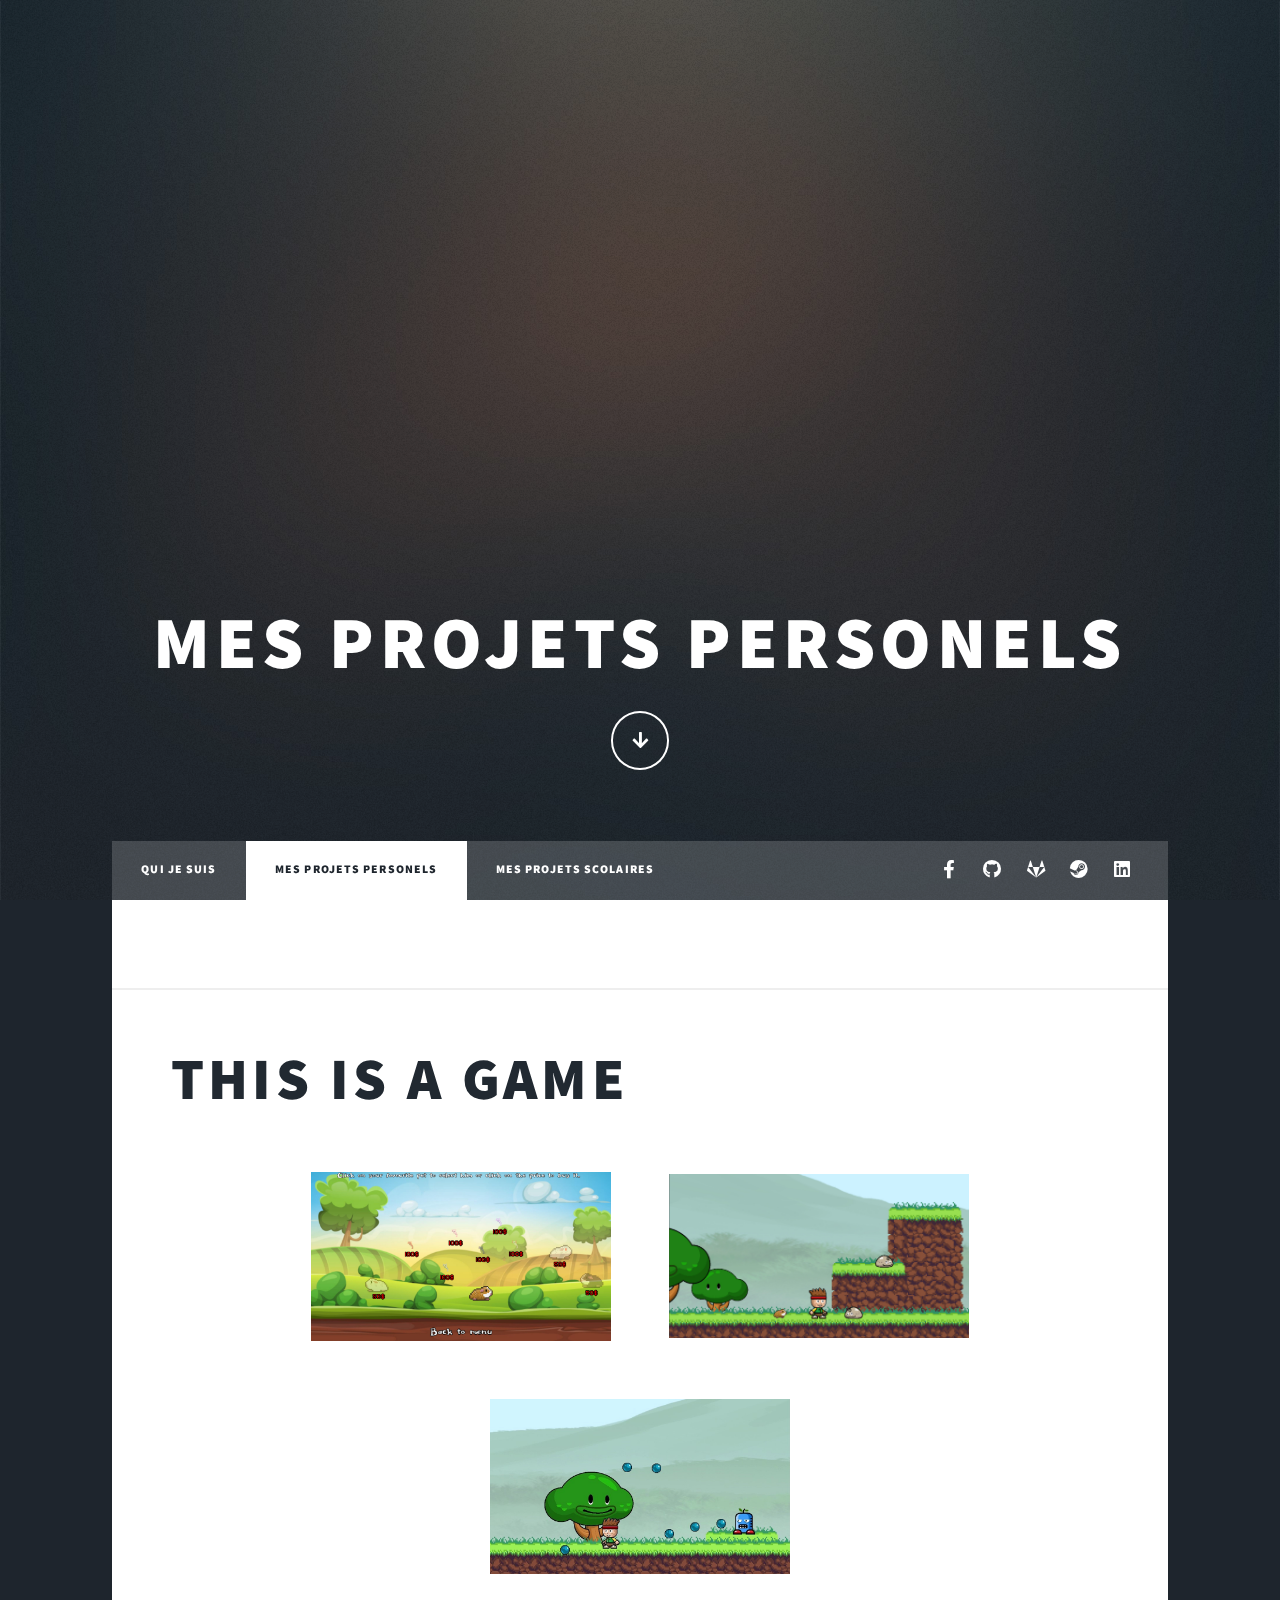
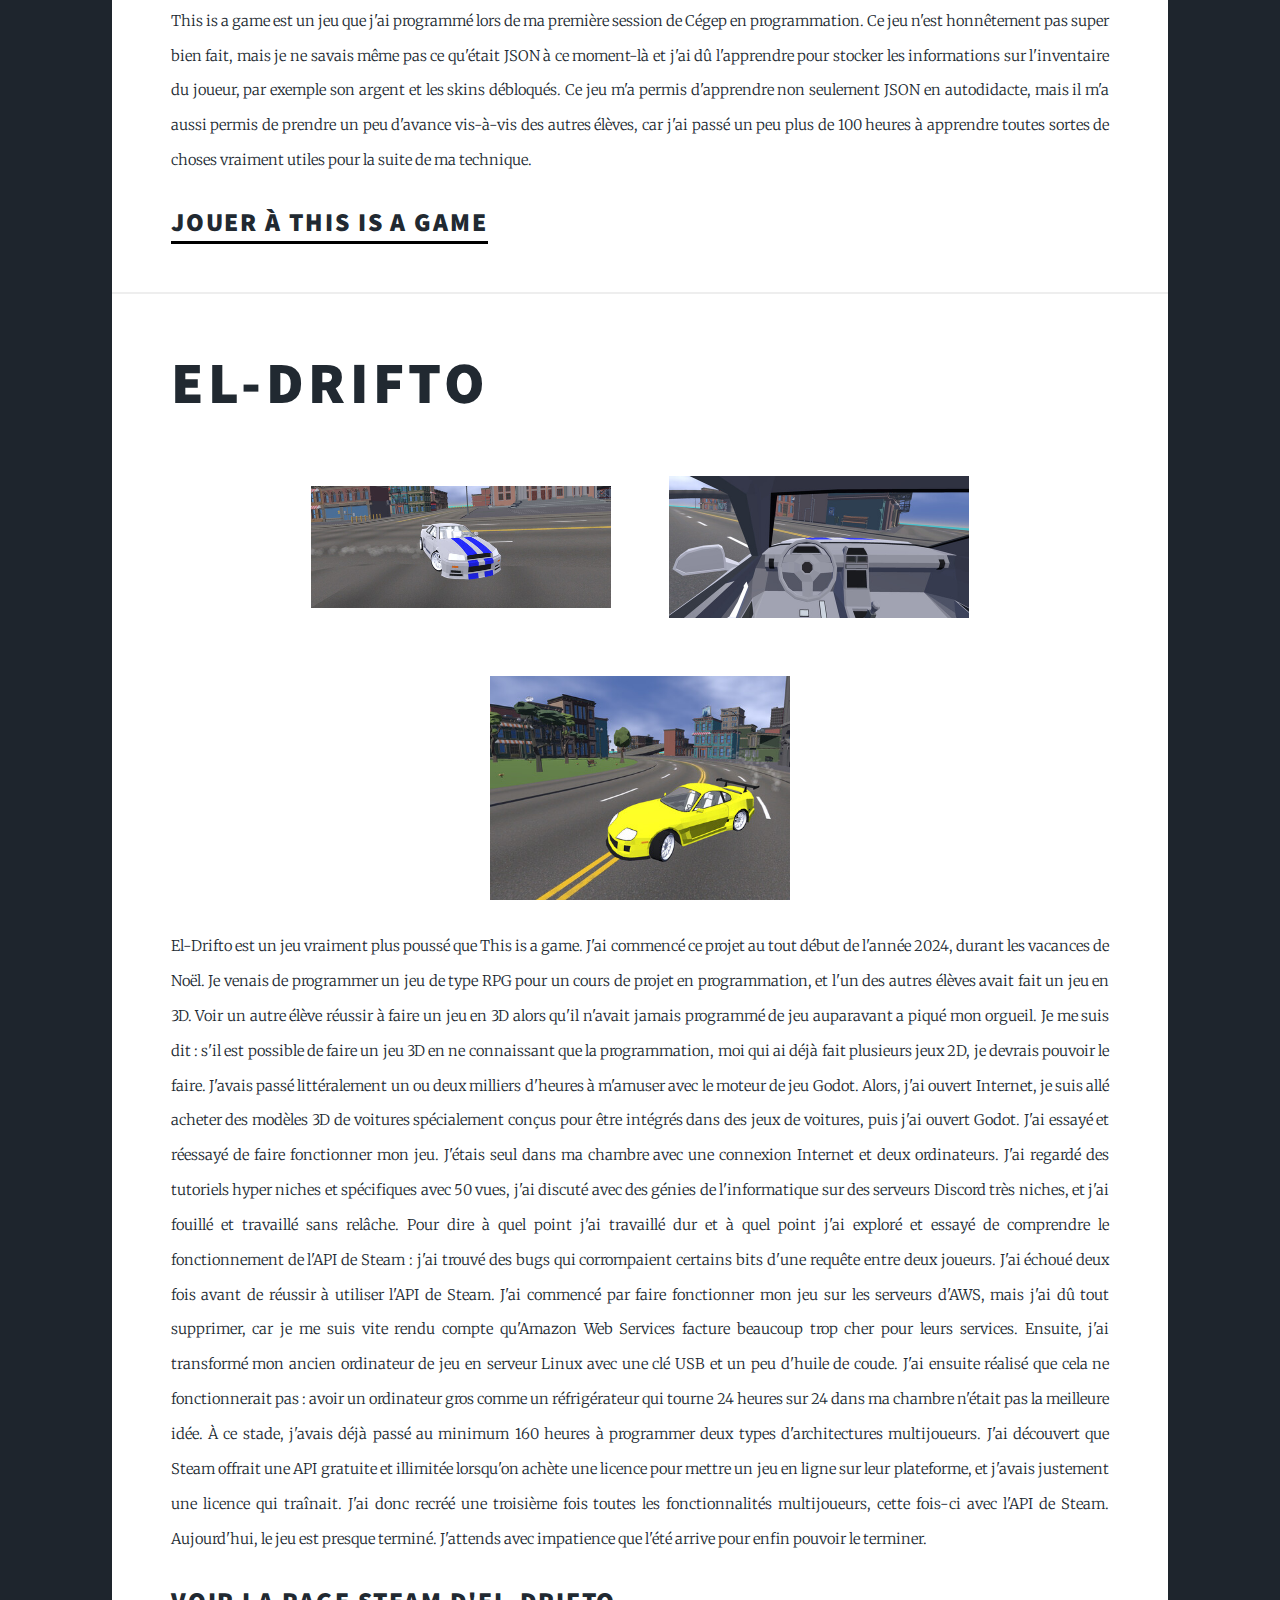
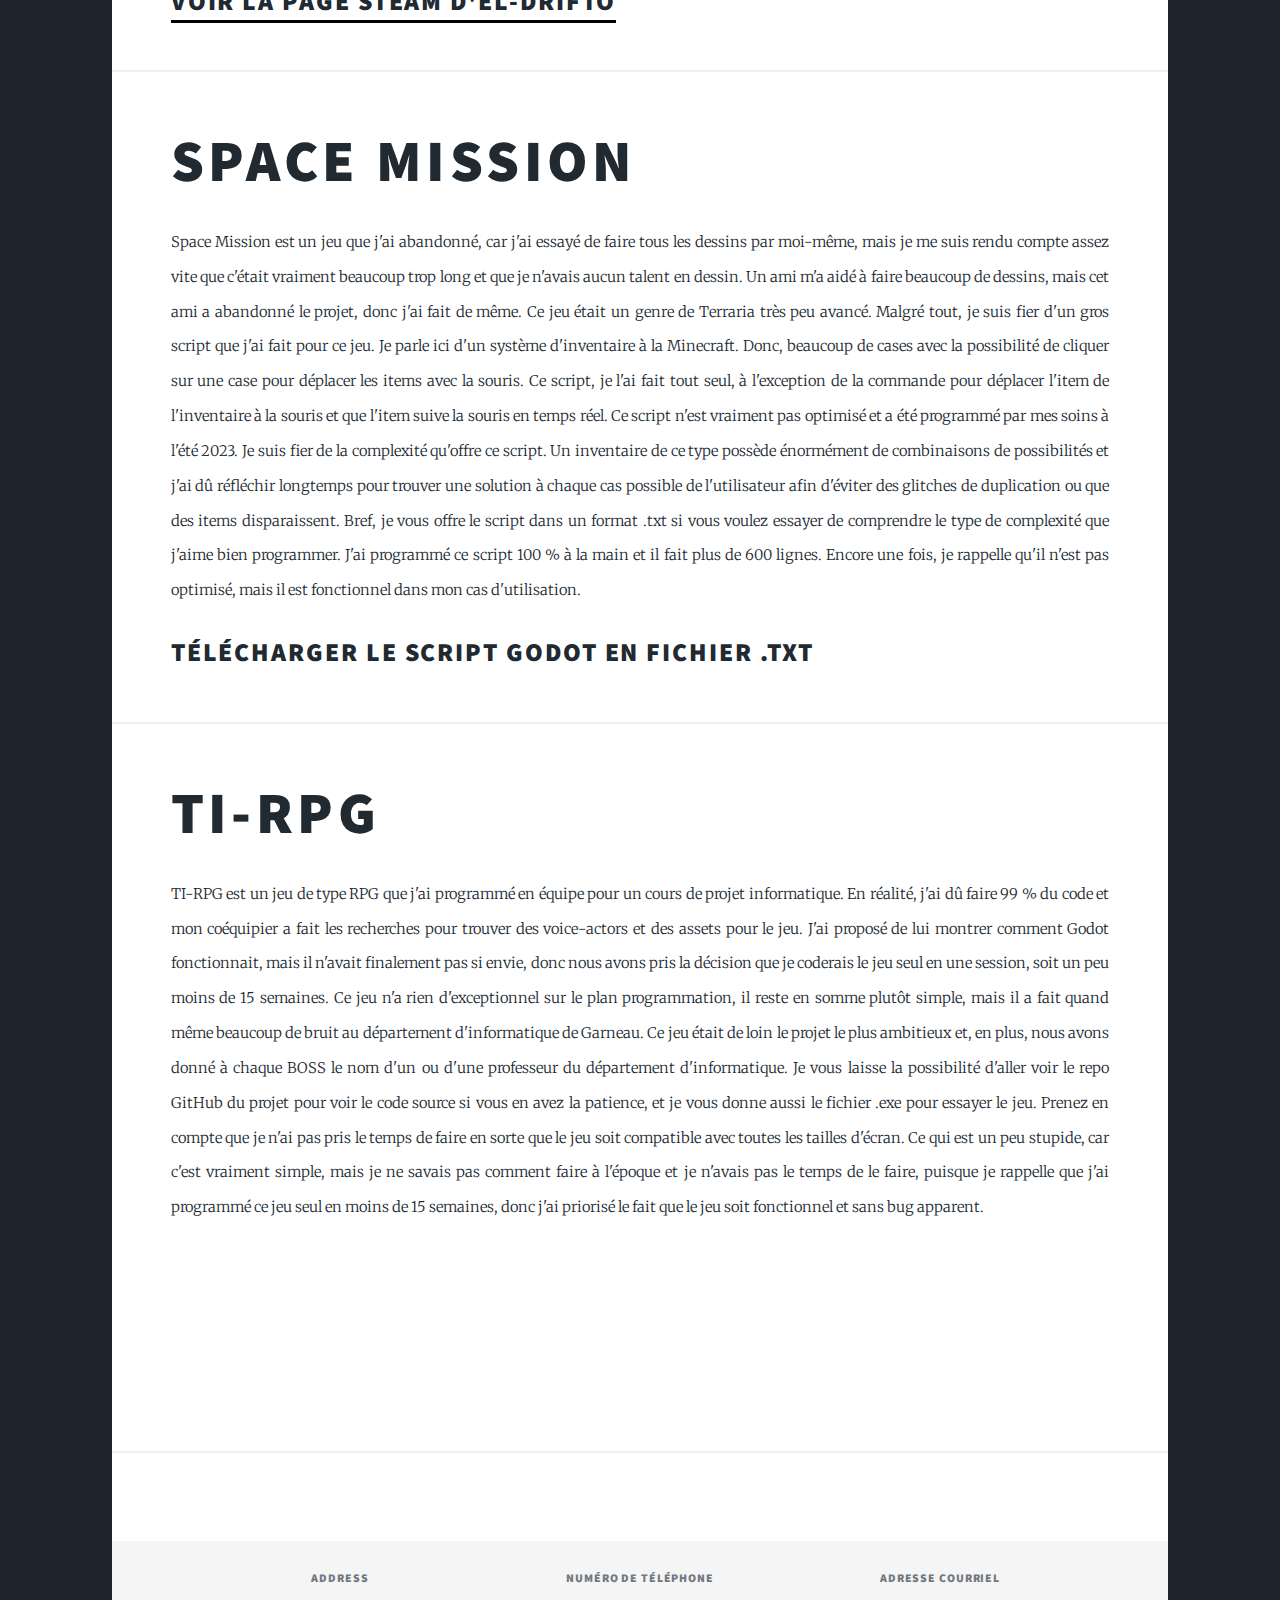
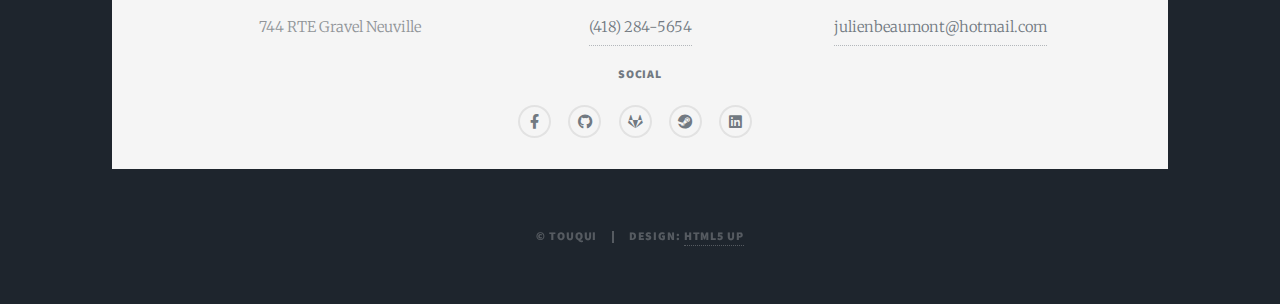
<file: projetspersonels.html>
<!DOCTYPE HTML>
<!--
	Massively by HTML5 UP
	html5up.net | @ajlkn
	Free for personal and commercial use under the CCA 3.0 license (html5up.net/license)
-->
<html>
<head>
	<title>Mes projets personels</title>
	<meta charset="utf-8" />
	<meta name="viewport" content="Julien Beaumont" />
	<link rel="stylesheet" href="assets/css/main.css" />
	<noscript><link rel="stylesheet" href="assets/css/noscript.css" /></noscript>
	<style>
		.responsive-image {
			width: 100%;
			height: auto;
			max-width: 300px; 
			margin: 2em;
		}

		.image-container {
			display: flex;
			justify-content: center;
			align-items: center;
			flex-wrap: wrap;
		}
	</style>
</head>
<body class="is-preload">

	<div id="wrapper" class="fade-in">

		<div id="intro">
			<h1>
				Mes projets personels
			</h1>
			<ul class="actions">
				<li><a href="#header" class="button icon solid solo fa-arrow-down scrolly">Continue</a></li>
			</ul>
		</div>

		<nav id="nav">
			<ul class="links">
				<li><a href="index.html">Qui je suis</a></li>
				<li class="active"><a href="projetspersonels.html">Mes projets personels</a></li>
				<li><a href="projetsscolaires.html">Mes projets scolaires</a></li>
			</ul>
			<ul class="icons">
				<li><a href="https://www.facebook.com/julienbeaumont.qc/about" class="icon brands fa-facebook-f"><span class="label">Facebook</span></a></li>
				<li><a href="https://github.com/TOUQUI" class="icon brands fa-github"><span class="label">GitHub</span></a></li>
				<li><a href="https://gitlab.com/julienbeaumont" class="icon brands fa-gitlab"><span class="label">GitLab</span></a></li>
				<li><a href="https://steamcommunity.com/profiles/76561198331094637/" class="icon brands fa-steam"><span class="label">Steam</span></a></li>
				<li><a href="https://www.linkedin.com/in/julien-beaumonta62b4359/" class="icon brands fa-linkedin"><span class="label">LinkedIn</span></a></li>
			</ul>
		</nav>

		<div id="main">

			<p>
				<div>
					<h1>THIS IS A GAME</h1>
					<div class="image-container">
						<img src="images/thisIsAGame1.jpg" alt="thisIsAGameImage1" class="responsive-image" />
						<img src="images/thisIsAGame2.jpg" alt="thisIsAGameImage2" class="responsive-image" />
						<img src="images/thisIsAGame3.jpg" alt="thisIsAGameImage3" class="responsive-image" />
					</div>
					<p>This is a game est un jeu que j'ai programmé lors de ma première session de Cégep en programmation. Ce jeu n'est honnêtement pas super bien fait, mais je ne savais même pas ce qu'était JSON à ce moment-là et j'ai dû l'apprendre pour stocker les informations sur l'inventaire du joueur, par exemple son argent et les skins débloqués. Ce jeu m'a permis d'apprendre non seulement JSON en autodidacte, mais il m'a aussi permis de prendre un peu d'avance vis-à-vis des autres élèves, car j'ai passé un peu plus de 100 heures à apprendre toutes sortes de choses vraiment utiles pour la suite de ma technique.</p>
					<h2><a style="border-bottom: 3px solid black" href="https://store.steampowered.com/app/1951750/This_is_a_game/">Jouer à This is a game</a></h2>
				</div>
				<div>
					<h1>El-drifto</h1>
					<div class="image-container">
						<img src="images/elDrifto1.jpg" alt="thisIsAGameImage1" class="responsive-image" />
						<img src="images/elDrifto2.jpg" alt="thisIsAGameImage2" class="responsive-image" />
						<img src="images/elDrifto3.jpg" alt="thisIsAGameImage3" class="responsive-image" />
					</div>
					<p>
						El-Drifto est un jeu vraiment plus poussé que This is a game. J'ai commencé ce projet au tout début de l'année 2024, durant les vacances de Noël. Je venais de programmer un jeu de type RPG pour un cours de projet en programmation, et l'un des autres élèves avait fait un jeu en 3D. Voir un autre élève réussir à faire un jeu en 3D alors qu'il n'avait jamais programmé de jeu auparavant a piqué mon orgueil. Je me suis dit : s'il est possible de faire un jeu 3D en ne connaissant que la programmation, moi qui ai déjà fait plusieurs jeux 2D, je devrais pouvoir le faire. J'avais passé littéralement un ou deux milliers d'heures à m'amuser avec le moteur de jeu Godot.
						Alors, j'ai ouvert Internet, je suis allé acheter des modèles 3D de voitures spécialement conçus pour être intégrés dans des jeux de voitures, puis j'ai ouvert Godot. J'ai essayé et réessayé de faire fonctionner mon jeu. J'étais seul dans ma chambre avec une connexion Internet et deux ordinateurs. J'ai regardé des tutoriels hyper niches et spécifiques avec 50 vues, j'ai discuté avec des génies de l'informatique sur des serveurs Discord très niches, et j'ai fouillé et travaillé sans relâche.

						Pour dire à quel point j'ai travaillé dur et à quel point j'ai exploré et essayé de comprendre le fonctionnement de l'API de Steam : j'ai trouvé des bugs qui corrompaient certains bits d'une requête entre deux joueurs. J'ai échoué deux fois avant de réussir à utiliser l'API de Steam. J'ai commencé par faire fonctionner mon jeu sur les serveurs d'AWS, mais j'ai dû tout supprimer, car je me suis vite rendu compte qu'Amazon Web Services facture beaucoup trop cher pour leurs services. Ensuite, j'ai transformé mon ancien ordinateur de jeu en serveur Linux avec une clé USB et un peu d'huile de coude.

						J'ai ensuite réalisé que cela ne fonctionnerait pas : avoir un ordinateur gros comme un réfrigérateur qui tourne 24 heures sur 24 dans ma chambre n'était pas la meilleure idée. À ce stade, j'avais déjà passé au minimum 160 heures à programmer deux types d'architectures multijoueurs. J'ai découvert que Steam offrait une API gratuite et illimitée lorsqu'on achète une licence pour mettre un jeu en ligne sur leur plateforme, et j'avais justement une licence qui traînait. J'ai donc recréé une troisième fois toutes les fonctionnalités multijoueurs, cette fois-ci avec l'API de Steam.

						Aujourd'hui, le jeu est presque terminé. J'attends avec impatience que l'été arrive pour enfin pouvoir le terminer.
					</p>
					<h2><a style="border-bottom: 3px solid black" href="https://store.steampowered.com/app/2445170/ELDRIFTO/">Voir la page Steam d'El-drifto</a></h2>
				</div>
				<div>
					<h1>Space mission</h1>
					<p>
						Space Mission est un jeu que j'ai abandonné, car j'ai essayé de faire tous les dessins par moi-même, mais je me suis rendu compte assez vite que c'était vraiment beaucoup trop long et que je n'avais aucun talent en dessin. Un ami m'a aidé à faire beaucoup de dessins, mais cet ami a abandonné le projet, donc j'ai fait de même. Ce jeu était un genre de Terraria très peu avancé. Malgré tout, je suis fier d'un gros script que j'ai fait pour ce jeu. Je parle ici d'un système d'inventaire à la Minecraft. Donc, beaucoup de cases avec la possibilité de cliquer sur une case pour déplacer les items avec la souris.

						Ce script, je l'ai fait tout seul, à l'exception de la commande pour déplacer l'item de l'inventaire à la souris et que l'item suive la souris en temps réel. Ce script n'est vraiment pas optimisé et a été programmé par mes soins à l'été 2023. Je suis fier de la complexité qu'offre ce script. Un inventaire de ce type possède énormément de combinaisons de possibilités et j'ai dû réfléchir longtemps pour trouver une solution à chaque cas possible de l'utilisateur afin d'éviter des glitches de duplication ou que des items disparaissent.

						Bref, je vous offre le script dans un format .txt si vous voulez essayer de comprendre le type de complexité que j'aime bien programmer. J'ai programmé ce script 100 % à la main et il fait plus de 600 lignes. Encore une fois, je rappelle qu'il n'est pas optimisé, mais il est fonctionnel dans mon cas d'utilisation.
					</p>
					<h2><a href="scripts/inventoryGD.txt" download class="download-btn">Télécharger le script Godot en fichier .txt</a></h2>
				</div>
				<div>
					<h1>TI-RPG</h1>
					<p>
						TI-RPG est un jeu de type RPG que j'ai programmé en équipe pour un cours de projet informatique. En réalité, j'ai dû faire 99 % du code et mon coéquipier a fait les recherches pour trouver des voice-actors et des assets pour le jeu. J'ai proposé de lui montrer comment Godot fonctionnait, mais il n'avait finalement pas si envie, donc nous avons pris la décision que je coderais le jeu seul en une session, soit un peu moins de 15 semaines.

						Ce jeu n'a rien d'exceptionnel sur le plan programmation, il reste en somme plutôt simple, mais il a fait quand même beaucoup de bruit au département d'informatique de Garneau. Ce jeu était de loin le projet le plus ambitieux et, en plus, nous avons donné à chaque BOSS le nom d'un ou d'une professeur du département d'informatique.

						Je vous laisse la possibilité d'aller voir le repo GitHub du projet pour voir le code source si vous en avez la patience, et je vous donne aussi le fichier .exe pour essayer le jeu. Prenez en compte que je n'ai pas pris le temps de faire en sorte que le jeu soit compatible avec toutes les tailles d'écran. Ce qui est un peu stupide, car c'est vraiment simple, mais je ne savais pas comment faire à l'époque et je n'avais pas le temps de le faire, puisque je rappelle que j'ai programmé ce jeu seul en moins de 15 semaines, donc j'ai priorisé le fait que le jeu soit fonctionnel et sans bug apparent.
					</p>
					<div style="display: flex; justify-content: center;">
						<iframe frameborder="0" src="https://itch.io/embed/3442025" width="552" height="167"><a href="https://touqui.itch.io/ti-rpg">TI-RPG</a></iframe>
					</div>
				</div>
			</p>

		</div>

		<footer id="footer">
			<section class="split contact" style="display: flex; flex-wrap: wrap; gap: 20px; justify-content: center; align-items: center; text-align: center; margin-top: 2em;">
				<div style="display: flex; justify-content: space-between; width: 100%; max-width: 900px;">
					<div style="display: flex; flex-direction: column; align-items: center; text-align: center; flex: 1;">
						<h3>Address</h3>
						744 RTE Gravel
						Neuville
					</div>
					<div style="display: flex; flex-direction: column; align-items: center; text-align: center; flex: 1;">
						<h3>Numéro de téléphone</h3>
						<a href="#">(418) 284-5654</a>
					</div>
					<div style="display: flex; flex-direction: column; align-items: center; text-align: center; flex: 1;">
						<h3>Adresse courriel</h3>
						<a href="#">julienbeaumont@hotmail.com</a>
					</div>
				</div>
				<div style="display: flex; flex-direction: column; align-items: center; text-align: center; width: 100%; max-width: 900px;">
					<h3>Social</h3>
					<ul class="icons alt" style="display: flex; justify-content: center; align-items:center;">
						<li style="margin-right: 10px;"><a href="https://www.facebook.com/julienbeaumont.qc/about" class="icon brands alt fa-facebook-f"><span class="label">Facebook</span></a></li>
						<li style="margin-right: 10px;"><a href="https://github.com/TOUQUI" class="icon brands alt fa-github"><span class="label">GitHub</span></a></li>
						<li style="margin-right: 10px;"><a href="https://gitlab.com/julienbeaumont" class="icon brands fa-gitlab"><span class="label">GitLab</span></a></li>
						<li style="margin-right: 10px;"><a href="https://steamcommunity.com/profiles/76561198331094637/" class="icon brands fa-steam"><span class="label">Steam</span></a></li>
						<li style="margin-right: 10px;"><a href="https://www.linkedin.com/in/julien-beaumonta62b4359/" class="icon brands fa-linkedin"><span class="label">LinkedIn</span></a></li>

					</ul>
				</div>
			</section>
		</footer>

		<div id="copyright">
			<ul><li>&copy; TOUQUI</li><li>Design: <a href="https://html5up.net">HTML5 UP</a></li></ul>
		</div>

	</div>

	<script src="assets/js/jquery.min.js"></script>
	<script src="assets/js/jquery.scrollex.min.js"></script>
	<script src="assets/js/jquery.scrolly.min.js"></script>
	<script src="assets/js/browser.min.js"></script>
	<script src="assets/js/breakpoints.min.js"></script>
	<script src="assets/js/util.js"></script>
	<script src="assets/js/main.js"></script>

</body>
</html>
</file>
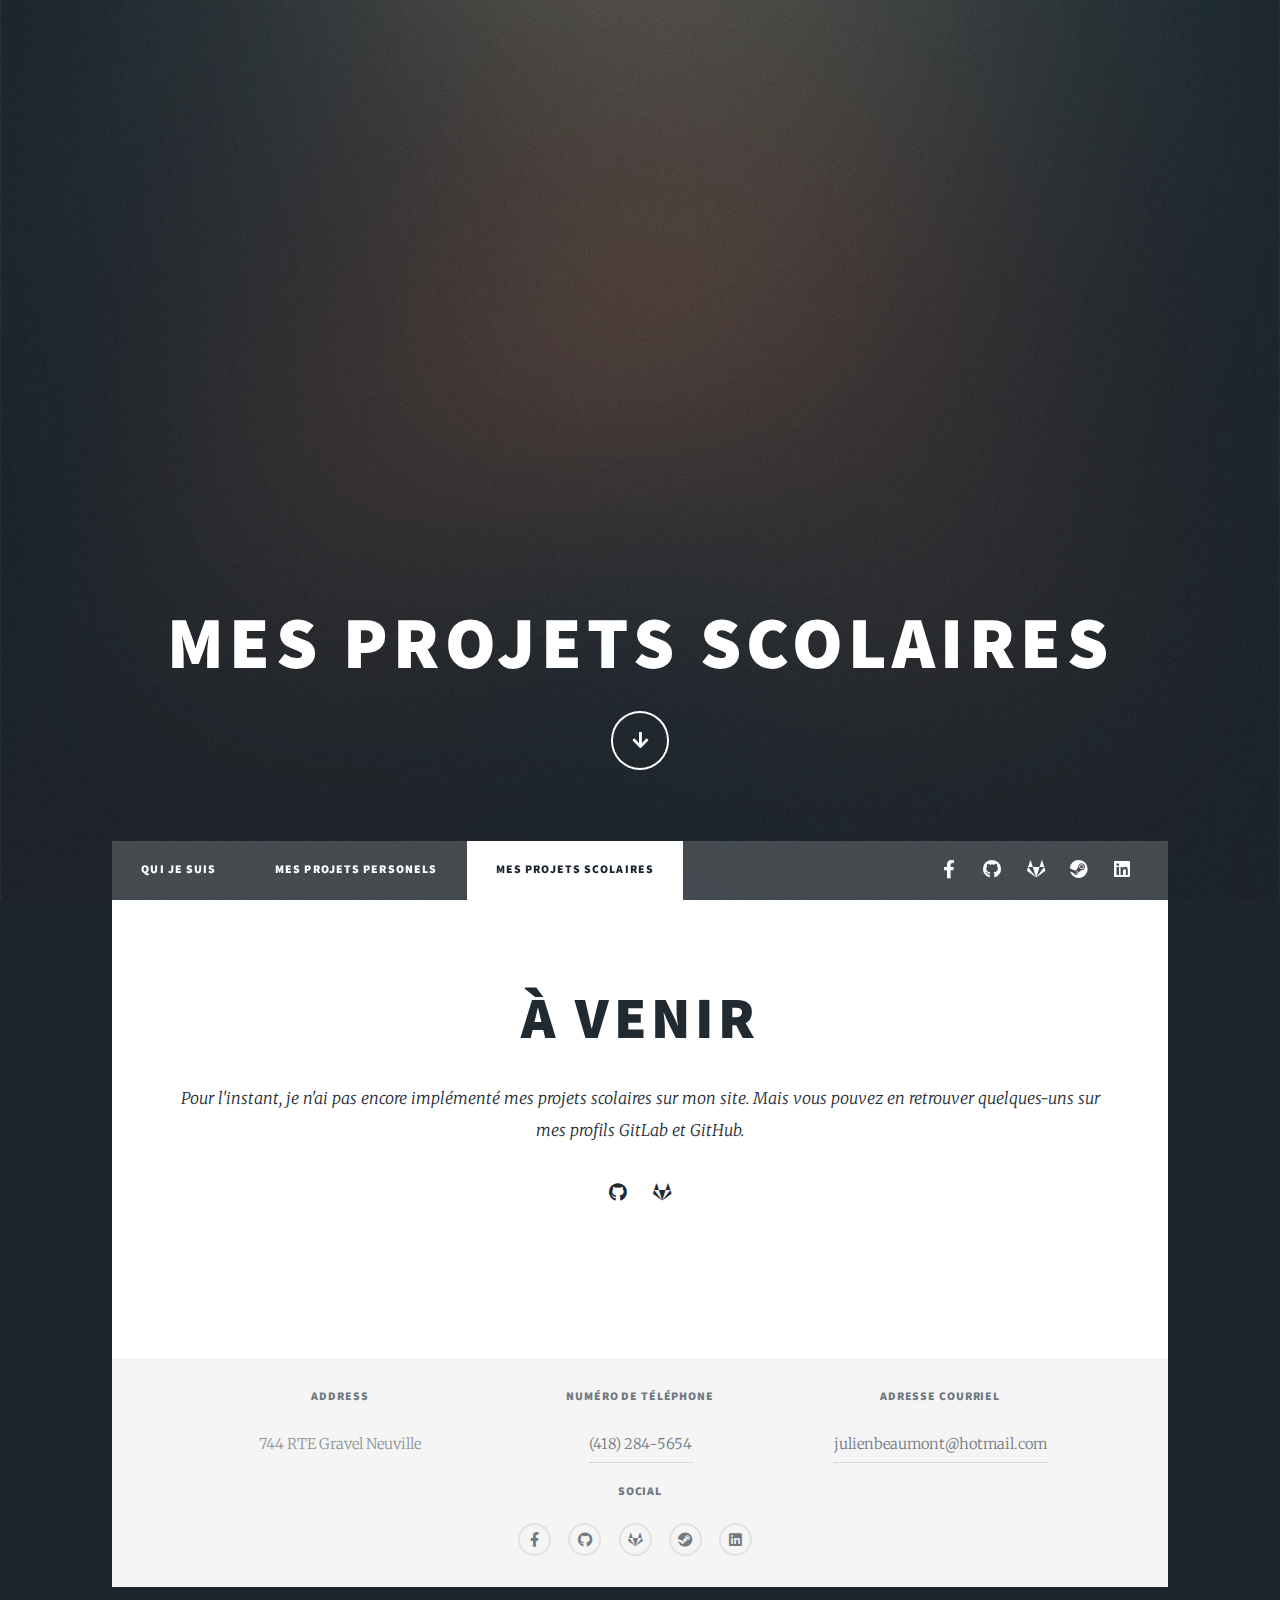
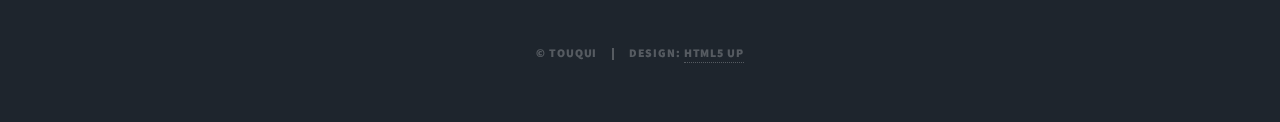
<file: projetsscolaires.html>
<!DOCTYPE HTML>
<!--
	Massively by HTML5 UP
	html5up.net | @ajlkn
	Free for personal and commercial use under the CCA 3.0 license (html5up.net/license)
-->
<html>
<head>
	<title>Julien Beaumont</title>
	<meta charset="utf-8" />
	<meta name="viewport" content="Julien Beaumont" />
	<link rel="stylesheet" href="assets/css/main.css" />
	<noscript><link rel="stylesheet" href="assets/css/noscript.css" /></noscript>
	<style>
		.styled-paragraph {
			background-image: url(images/bg2.png);
			background-size: cover;
			background-position: center;
			background-repeat: no-repeat;
			padding: 20px;
			margin: 10px 0;
			color: white;
			text-align: center;
			border-radius: 10px;
		}

			.styled-paragraph strong {
				color: white;
			}

			.styled-paragraph a {
				color: white;
				text-decoration: underline;
			}

		.responsive-image {
			width: 100%;
			height: auto;
			max-width: 700px;
			margin: 2em;
		}

		@media (max-width: 768px) {
			.styled-paragraph {
				padding: 10px;
				margin: 5px 0;
			}

			.responsive-image {
				max-width: 100%;
				margin: 1em;
			}

			#nav ul.links {
				flex-direction: column;
				align-items: center;
			}

			#nav ul.icons {
				justify-content: center;
			}

			#footer .split.contact {
				flex-direction: column;
				align-items: center;
			}

				#footer .split.contact > div {
					width: 100%;
					max-width: none;
					margin-bottom: 20px;
				}
		}

		@media (max-width: 480px) {
			.styled-paragraph {
				font-size: 14px;
			}

			.responsive-image {
				max-width: 100%;
				margin: 0.5em;
			}

			#intro h1 {
				font-size: 24px;
			}

			#intro p {
				font-size: 16px;
			}

			#nav ul.links li a {
				font-size: 16px;
			}

			#footer .split.contact h3 {
				font-size: 16px;
			}

			#footer .split.contact a {
				font-size: 14px;
			}
		}
	</style>
</head>
<body class="is-preload">

	<div id="wrapper" class="fade-in">

		<div id="intro">
			<h1>
				Mes projets scolaires<br />
			</h1>
			<ul class="actions">
				<li><a href="#header" class="button icon solid solo fa-arrow-down scrolly">Continue</a></li>
			</ul>
		</div>

		<nav id="nav">
			<ul class="links">
				<li><a href="index.html">Qui je suis</a></li>
				<li><a href="projetspersonels.html">Mes projets personels</a></li>
				<li class="active"><a href="projetsscolaires.html">Mes projets scolaires</a></li>
			</ul>
			<ul class="icons">
				<li><a href="https://www.facebook.com/julienbeaumont.qc/about" class="icon brands fa-facebook-f"><span class="label">Facebook</span></a></li>
				<li><a href="https://github.com/TOUQUI" class="icon brands fa-github"><span class="label">GitHub</span></a></li>
				<li><a href="https://gitlab.com/julienbeaumont" class="icon brands fa-gitlab"><span class="label">GitLab</span></a></li>
				<li><a href="https://steamcommunity.com/profiles/76561198331094637/" class="icon brands fa-steam"><span class="label">Steam</span></a></li>
				<li><a href="https://www.linkedin.com/in/julien-beaumonta62b4359/" class="icon brands fa-linkedin"><span class="label">LinkedIn</span></a></li>
			</ul>
		</nav>

		<div id="main">

			<article class="post featured">
				<header class="major">
					<h1>À venir</h1>
					<p>
						Pour l'instant, je n'ai pas encore implémenté mes projets scolaires sur mon site. Mais vous pouvez en retrouver quelques-uns sur mes profils GitLab et GitHub.
					</p>
					<div style="display: flex; justify-content: center;">
						<ul class="icons">
							<li><a href="https://github.com/TOUQUI" class="icon brands fa-github"><span class="label">GitHub</span></a></li>
							<li><a href="https://gitlab.com/julienbeaumont" class="icon brands fa-gitlab"><span class="label">GitLab</span></a></li>
						</ulclass="icons">
					</div>
				</header>
			</article>

			<!--Coucou, si vous voyez ceci, je suis désolé pour vos yeux. Le siteweb n'est pas très bien fait. Mon but était seulement d'avoir une vitrine publique. :)-->

		</div>

		<footer id="footer">
			<section class="split contact" style="display: flex; flex-wrap: wrap; gap: 20px; justify-content: center; align-items: center; text-align: center; margin-top: 2em;">
				<div style="display: flex; justify-content: space-between; width: 100%; max-width: 900px;">
					<div style="display: flex; flex-direction: column; align-items: center; text-align: center; flex: 1;">
						<h3>Address</h3>
						744 RTE Gravel
						Neuville
					</div>
					<div style="display: flex; flex-direction: column; align-items: center; text-align: center; flex: 1;">
						<h3>Numéro de téléphone</h3>
						<a href="#">(418) 284-5654</a>
					</div>
					<div style="display: flex; flex-direction: column; align-items: center; text-align: center; flex: 1;">
						<h3>Adresse courriel</h3>
						<a href="#">julienbeaumont@hotmail.com</a>
					</div>
				</div>
				<div style="display: flex; flex-direction: column; align-items: center; text-align: center; width: 100%; max-width: 900px;">
					<h3>Social</h3>
					<ul class="icons alt" style="display: flex; justify-content: center; align-items:center;">
						<li style="margin-right: 10px;"><a href="https://www.facebook.com/julienbeaumont.qc/about" class="icon brands alt fa-facebook-f"><span class="label">Facebook</span></a></li>
						<li style="margin-right: 10px;"><a href="https://github.com/TOUQUI" class="icon brands alt fa-github"><span class="label">GitHub</span></a></li>
						<li style="margin-right: 10px;"><a href="https://gitlab.com/julienbeaumont" class="icon brands fa-gitlab"><span class="label">GitLab</span></a></li>
						<li style="margin-right: 10px;"><a href="https://steamcommunity.com/profiles/76561198331094637/" class="icon brands fa-steam"><span class="label">Steam</span></a></li>
						<li style="margin-right: 10px;"><a href="https://www.linkedin.com/in/julien-beaumonta62b4359/" class="icon brands fa-linkedin"><span class="label">LinkedIn</span></a></li>
					</ul>
				</div>
			</section>



		</footer>

		<div id="copyright">
			<ul><li>&copy; TOUQUI</li><li>Design: <a href="https://html5up.net">HTML5 UP</a></li></ul>
		</div>

	</div>

	<script src="assets/js/jquery.min.js"></script>
	<script src="assets/js/jquery.scrollex.min.js"></script>
	<script src="assets/js/jquery.scrolly.min.js"></script>
	<script src="assets/js/browser.min.js"></script>
	<script src="assets/js/breakpoints.min.js"></script>
	<script src="assets/js/util.js"></script>
	<script src="assets/js/main.js"></script>

</body>
</html>
</file>
<file: assets/css/main.css>
@import url(fontawesome-all.min.css);
@import url("https://fonts.googleapis.com/css?family=Merriweather:300,700,300italic,700italic|Source+Sans+Pro:900");


html, body, div, span, applet, object,
iframe, h1, h2, h3, h4, h5, h6, p, blockquote,
pre, a, abbr, acronym, address, big, cite,
code, del, dfn, em, img, ins, kbd, q, s, samp,
small, strike, strong, sub, sup, tt, var, b,
u, i, center, dl, dt, dd, ol, ul, li, fieldset,
form, label, legend, table, caption, tbody,
tfoot, thead, tr, th, td, article, aside,
canvas, details, embed, figure, figcaption,
footer, header, hgroup, menu, nav, output, ruby,
section, summary, time, mark, audio, video {
	margin: 0;
	padding: 0;
	border: 0;
	font-size: 100%;
	font: inherit;
	vertical-align: baseline;}

article, aside, details, figcaption, figure,
footer, header, hgroup, menu, nav, section {
	display: block;}

body {
	line-height: 1;
}

ol, ul {
	list-style: none;
}

blockquote, q {
	quotes: none;
}

	blockquote:before, blockquote:after, q:before, q:after {
		content: '';
		content: none;
	}

table {
	border-collapse: collapse;
	border-spacing: 0;
}

body {
	-webkit-text-size-adjust: none;
}

mark {
	background-color: transparent;
	color: inherit;
}

input::-moz-focus-inner {
	border: 0;
	padding: 0;
}

input, select, textarea {
	-moz-appearance: none;
	-webkit-appearance: none;
	-ms-appearance: none;
	appearance: none;
}

/* Basic */

	@-ms-viewport {
		width: device-width;
	}

	body {
		-ms-overflow-style: scrollbar;
	}

	@media screen and (max-width: 480px) {

		html, body {
			min-width: 320px;
		}

	}

	html {
		box-sizing: border-box;
	}

	*, *:before, *:after {
		box-sizing: inherit;
	}

	body {
		background-color: #1e252d;
	}

		body.is-preload *, body.is-preload *:before, body.is-preload *:after {
			-moz-animation: none !important;
			-webkit-animation: none !important;
			-ms-animation: none !important;
			animation: none !important;
			-moz-transition: none !important;
			-webkit-transition: none !important;
			-ms-transition: none !important;
			transition: none !important;
		}

/* Type */

	html {
		font-size: 16pt;
	}

		@media screen and (max-width: 1680px) {

			html {
				font-size: 12pt;
			}

		}

		@media screen and (max-width: 1280px) {

			html {
				font-size: 11pt;
			}

		}

		@media screen and (max-width: 360px) {

			html {
				font-size: 10pt;
			}

		}

	body {
		color: #212931;
	}

	body, input, select, textarea {
		font-family: "Merriweather", Georgia, serif;
		font-weight: 300;
		font-size: 1rem;
		line-height: 2.375;
	}

	a {
		-moz-transition: color 0.2s ease-in-out, background-color 0.2s ease-in-out, border-color 0.2s ease-in-out, box-shadow 0.2s ease-in-out;
		-webkit-transition: color 0.2s ease-in-out, background-color 0.2s ease-in-out, border-color 0.2s ease-in-out, box-shadow 0.2s ease-in-out;
		-ms-transition: color 0.2s ease-in-out, background-color 0.2s ease-in-out, border-color 0.2s ease-in-out, box-shadow 0.2s ease-in-out;
		transition: color 0.2s ease-in-out, background-color 0.2s ease-in-out, border-color 0.2s ease-in-out, box-shadow 0.2s ease-in-out;
		border-bottom: dotted 1px;
		text-decoration: none;
	}

		a:hover {
			border-bottom-color: transparent;
		}

	strong, b {
		font-weight: 600;
	}

	em, i {
		font-style: italic;
	}

	p {
		text-align: justify;
		margin: 0 0 2rem 0;
	}

	h1, h2, h3, h4, h5, h6 {
		font-family: "Source Sans Pro", Helvetica, sans-serif;
		font-weight: 900;
		line-height: 1.5;
		letter-spacing: 0.075em;
		text-transform: uppercase;
		margin: 0 0 1rem 0;
	}

		h1 a, h2 a, h3 a, h4 a, h5 a, h6 a {
			border-bottom: 0;
			color: inherit;
			text-decoration: none;
		}

	h1 {
		font-size: 4rem;
		line-height: 1.1;
		margin: 0 0 2rem 0;
	}

	h2 {
		font-size: 1.75rem;
		line-height: 1.3;
		margin: 0 0 1.5rem 0;
	}

	h3 {
		font-size: 1.25rem;
		margin: 0 0 1.5rem 0;
	}

	h4 {
		font-size: 1rem;
	}

	h5 {
		font-size: 0.9rem;
	}

	h6 {
		font-size: 0.8rem;
	}

	sub {
		font-size: 0.8rem;
		position: relative;
		top: 0.5rem;
	}

	sup {
		font-size: 0.8rem;
		position: relative;
		top: -0.5rem;
	}

	blockquote {
		border-left: solid 4px;
		font-style: italic;
		margin: 0 0 2rem 0;
		padding: 0.5rem 0 0.5rem 2rem;
	}

	code {
		border: solid 2px;
		font-family: "Courier New", monospace;
		font-size: 0.9rem;
		margin: 0 0.25rem;
		padding: 0.25rem 0.65rem;
	}

	pre {
		-webkit-overflow-scrolling: touch;
		font-family: "Courier New", monospace;
		font-size: 0.9rem;
		margin: 0 0 2rem 0;
	}

		pre code {
			display: block;
			line-height: 1.75;
			padding: 1rem 1.5rem;
			overflow-x: auto;
		}

	hr {
		border: 0;
		border-bottom: solid 2px;
		margin: 3rem 0;
	}

		hr.major {
			margin: 5rem 0;
		}

	.align-left {
		text-align: left;
	}

	.align-center {
		text-align: center;
	}

	.align-right {
		text-align: right;
	}

	input, select, textarea {
		color: #212931;
	}

	a {
		color: #212931;
		border-bottom-color: rgba(33, 41, 49, 0.5);
	}

		a:hover {
			border-bottom-color: transparent;
			color: #18bfef !important;
		}

	strong, b {
		color: #212931;
	}

	h1, h2, h3, h4, h5, h6 {
		color: #212931;
	}

	blockquote {
		border-left-color: #eeeeee;
	}

	code {
		background: rgba(220, 220, 220, 0.25);
		border-color: #eeeeee;
	}

	hr {
		border-bottom-color: #eeeeee;
	}

/* Row */

	.row {
		display: flex;
		flex-wrap: wrap;
		box-sizing: border-box;
		align-items: stretch;
	}

		.row > * {
			box-sizing: border-box;
		}

		.row.gtr-uniform > * > :last-child {
			margin-bottom: 0;
		}

		.row.aln-left {
			justify-content: flex-start;
		}

		.row.aln-center {
			justify-content: center;
		}

		.row.aln-right {
			justify-content: flex-end;
		}

		.row.aln-top {
			align-items: flex-start;
		}

		.row.aln-middle {
			align-items: center;
		}

		.row.aln-bottom {
			align-items: flex-end;
		}

		.row > .imp {
			order: -1;
		}

		.row > .col-1 {
			width: 8.33333%;
		}

		.row > .off-1 {
			margin-left: 8.33333%;
		}

		.row > .col-2 {
			width: 16.66667%;
		}

		.row > .off-2 {
			margin-left: 16.66667%;
		}

		.row > .col-3 {
			width: 25%;
		}

		.row > .off-3 {
			margin-left: 25%;
		}

		.row > .col-4 {
			width: 33.33333%;
		}

		.row > .off-4 {
			margin-left: 33.33333%;
		}

		.row > .col-5 {
			width: 41.66667%;
		}

		.row > .off-5 {
			margin-left: 41.66667%;
		}

		.row > .col-6 {
			width: 50%;
		}

		.row > .off-6 {
			margin-left: 50%;
		}

		.row > .col-7 {
			width: 58.33333%;
		}

		.row > .off-7 {
			margin-left: 58.33333%;
		}

		.row > .col-8 {
			width: 66.66667%;
		}

		.row > .off-8 {
			margin-left: 66.66667%;
		}

		.row > .col-9 {
			width: 75%;
		}

		.row > .off-9 {
			margin-left: 75%;
		}

		.row > .col-10 {
			width: 83.33333%;
		}

		.row > .off-10 {
			margin-left: 83.33333%;
		}

		.row > .col-11 {
			width: 91.66667%;
		}

		.row > .off-11 {
			margin-left: 91.66667%;
		}

		.row > .col-12 {
			width: 100%;
		}

		.row > .off-12 {
			margin-left: 100%;
		}

		.row.gtr-0 {
			margin-top: 0;
			margin-left: 0rem;
		}

			.row.gtr-0 > * {
				padding: 0 0 0 0rem;
			}

			.row.gtr-0.gtr-uniform {
				margin-top: 0rem;
			}

				.row.gtr-0.gtr-uniform > * {
					padding-top: 0rem;
				}

		.row.gtr-25 {
			margin-top: 0;
			margin-left: -0.375rem;
		}

			.row.gtr-25 > * {
				padding: 0 0 0 0.375rem;
			}

			.row.gtr-25.gtr-uniform {
				margin-top: -0.375rem;
			}

				.row.gtr-25.gtr-uniform > * {
					padding-top: 0.375rem;
				}

		.row.gtr-50 {
			margin-top: 0;
			margin-left: -0.75rem;
		}

			.row.gtr-50 > * {
				padding: 0 0 0 0.75rem;
			}

			.row.gtr-50.gtr-uniform {
				margin-top: -0.75rem;
			}

				.row.gtr-50.gtr-uniform > * {
					padding-top: 0.75rem;
				}

		.row {
			margin-top: 0;
			margin-left: -1.5rem;
		}

			.row > * {
				padding: 0 0 0 1.5rem;
			}

			.row.gtr-uniform {
				margin-top: -1.5rem;
			}

				.row.gtr-uniform > * {
					padding-top: 1.5rem;
				}

		.row.gtr-150 {
			margin-top: 0;
			margin-left: -2.25rem;
		}

			.row.gtr-150 > * {
				padding: 0 0 0 2.25rem;
			}

			.row.gtr-150.gtr-uniform {
				margin-top: -2.25rem;
			}

				.row.gtr-150.gtr-uniform > * {
					padding-top: 2.25rem;
				}

		.row.gtr-200 {
			margin-top: 0;
			margin-left: -3rem;
		}

			.row.gtr-200 > * {
				padding: 0 0 0 3rem;
			}

			.row.gtr-200.gtr-uniform {
				margin-top: -3rem;
			}

				.row.gtr-200.gtr-uniform > * {
					padding-top: 3rem;
				}

		@media screen and (max-width: 1680px) {

			.row {
				display: flex;
				flex-wrap: wrap;
				box-sizing: border-box;
				align-items: stretch;
			}

				.row > * {
					box-sizing: border-box;
				}

				.row.gtr-uniform > * > :last-child {
					margin-bottom: 0;
				}

				.row.aln-left {
					justify-content: flex-start;
				}

				.row.aln-center {
					justify-content: center;
				}

				.row.aln-right {
					justify-content: flex-end;
				}

				.row.aln-top {
					align-items: flex-start;
				}

				.row.aln-middle {
					align-items: center;
				}

				.row.aln-bottom {
					align-items: flex-end;
				}

				.row > .imp-xlarge {
					order: -1;
				}

				.row > .col-1-xlarge {
					width: 8.33333%;
				}

				.row > .off-1-xlarge {
					margin-left: 8.33333%;
				}

				.row > .col-2-xlarge {
					width: 16.66667%;
				}

				.row > .off-2-xlarge {
					margin-left: 16.66667%;
				}

				.row > .col-3-xlarge {
					width: 25%;
				}

				.row > .off-3-xlarge {
					margin-left: 25%;
				}

				.row > .col-4-xlarge {
					width: 33.33333%;
				}

				.row > .off-4-xlarge {
					margin-left: 33.33333%;
				}

				.row > .col-5-xlarge {
					width: 41.66667%;
				}

				.row > .off-5-xlarge {
					margin-left: 41.66667%;
				}

				.row > .col-6-xlarge {
					width: 50%;
				}

				.row > .off-6-xlarge {
					margin-left: 50%;
				}

				.row > .col-7-xlarge {
					width: 58.33333%;
				}

				.row > .off-7-xlarge {
					margin-left: 58.33333%;
				}

				.row > .col-8-xlarge {
					width: 66.66667%;
				}

				.row > .off-8-xlarge {
					margin-left: 66.66667%;
				}

				.row > .col-9-xlarge {
					width: 75%;
				}

				.row > .off-9-xlarge {
					margin-left: 75%;
				}

				.row > .col-10-xlarge {
					width: 83.33333%;
				}

				.row > .off-10-xlarge {
					margin-left: 83.33333%;
				}

				.row > .col-11-xlarge {
					width: 91.66667%;
				}

				.row > .off-11-xlarge {
					margin-left: 91.66667%;
				}

				.row > .col-12-xlarge {
					width: 100%;
				}

				.row > .off-12-xlarge {
					margin-left: 100%;
				}

				.row.gtr-0 {
					margin-top: 0;
					margin-left: 0rem;
				}

					.row.gtr-0 > * {
						padding: 0 0 0 0rem;
					}

					.row.gtr-0.gtr-uniform {
						margin-top: 0rem;
					}

						.row.gtr-0.gtr-uniform > * {
							padding-top: 0rem;
						}

				.row.gtr-25 {
					margin-top: 0;
					margin-left: -0.375rem;
				}

					.row.gtr-25 > * {
						padding: 0 0 0 0.375rem;
					}

					.row.gtr-25.gtr-uniform {
						margin-top: -0.375rem;
					}

						.row.gtr-25.gtr-uniform > * {
							padding-top: 0.375rem;
						}

				.row.gtr-50 {
					margin-top: 0;
					margin-left: -0.75rem;
				}

					.row.gtr-50 > * {
						padding: 0 0 0 0.75rem;
					}

					.row.gtr-50.gtr-uniform {
						margin-top: -0.75rem;
					}

						.row.gtr-50.gtr-uniform > * {
							padding-top: 0.75rem;
						}

				.row {
					margin-top: 0;
					margin-left: -1.5rem;
				}

					.row > * {
						padding: 0 0 0 1.5rem;
					}

					.row.gtr-uniform {
						margin-top: -1.5rem;
					}

						.row.gtr-uniform > * {
							padding-top: 1.5rem;
						}

				.row.gtr-150 {
					margin-top: 0;
					margin-left: -2.25rem;
				}

					.row.gtr-150 > * {
						padding: 0 0 0 2.25rem;
					}

					.row.gtr-150.gtr-uniform {
						margin-top: -2.25rem;
					}

						.row.gtr-150.gtr-uniform > * {
							padding-top: 2.25rem;
						}

				.row.gtr-200 {
					margin-top: 0;
					margin-left: -3rem;
				}

					.row.gtr-200 > * {
						padding: 0 0 0 3rem;
					}

					.row.gtr-200.gtr-uniform {
						margin-top: -3rem;
					}

						.row.gtr-200.gtr-uniform > * {
							padding-top: 3rem;
						}

		}

		@media screen and (max-width: 1280px) {

			.row {
				display: flex;
				flex-wrap: wrap;
				box-sizing: border-box;
				align-items: stretch;
			}

				.row > * {
					box-sizing: border-box;
				}

				.row.gtr-uniform > * > :last-child {
					margin-bottom: 0;
				}

				.row.aln-left {
					justify-content: flex-start;
				}

				.row.aln-center {
					justify-content: center;
				}

				.row.aln-right {
					justify-content: flex-end;
				}

				.row.aln-top {
					align-items: flex-start;
				}

				.row.aln-middle {
					align-items: center;
				}

				.row.aln-bottom {
					align-items: flex-end;
				}

				.row > .imp-large {
					order: -1;
				}

				.row > .col-1-large {
					width: 8.33333%;
				}

				.row > .off-1-large {
					margin-left: 8.33333%;
				}

				.row > .col-2-large {
					width: 16.66667%;
				}

				.row > .off-2-large {
					margin-left: 16.66667%;
				}

				.row > .col-3-large {
					width: 25%;
				}

				.row > .off-3-large {
					margin-left: 25%;
				}

				.row > .col-4-large {
					width: 33.33333%;
				}

				.row > .off-4-large {
					margin-left: 33.33333%;
				}

				.row > .col-5-large {
					width: 41.66667%;
				}

				.row > .off-5-large {
					margin-left: 41.66667%;
				}

				.row > .col-6-large {
					width: 50%;
				}

				.row > .off-6-large {
					margin-left: 50%;
				}

				.row > .col-7-large {
					width: 58.33333%;
				}

				.row > .off-7-large {
					margin-left: 58.33333%;
				}

				.row > .col-8-large {
					width: 66.66667%;
				}

				.row > .off-8-large {
					margin-left: 66.66667%;
				}

				.row > .col-9-large {
					width: 75%;
				}

				.row > .off-9-large {
					margin-left: 75%;
				}

				.row > .col-10-large {
					width: 83.33333%;
				}

				.row > .off-10-large {
					margin-left: 83.33333%;
				}

				.row > .col-11-large {
					width: 91.66667%;
				}

				.row > .off-11-large {
					margin-left: 91.66667%;
				}

				.row > .col-12-large {
					width: 100%;
				}

				.row > .off-12-large {
					margin-left: 100%;
				}

				.row.gtr-0 {
					margin-top: 0;
					margin-left: 0rem;
				}

					.row.gtr-0 > * {
						padding: 0 0 0 0rem;
					}

					.row.gtr-0.gtr-uniform {
						margin-top: 0rem;
					}

						.row.gtr-0.gtr-uniform > * {
							padding-top: 0rem;
						}

				.row.gtr-25 {
					margin-top: 0;
					margin-left: -0.375rem;
				}

					.row.gtr-25 > * {
						padding: 0 0 0 0.375rem;
					}

					.row.gtr-25.gtr-uniform {
						margin-top: -0.375rem;
					}

						.row.gtr-25.gtr-uniform > * {
							padding-top: 0.375rem;
						}

				.row.gtr-50 {
					margin-top: 0;
					margin-left: -0.75rem;
				}

					.row.gtr-50 > * {
						padding: 0 0 0 0.75rem;
					}

					.row.gtr-50.gtr-uniform {
						margin-top: -0.75rem;
					}

						.row.gtr-50.gtr-uniform > * {
							padding-top: 0.75rem;
						}

				.row {
					margin-top: 0;
					margin-left: -1.5rem;
				}

					.row > * {
						padding: 0 0 0 1.5rem;
					}

					.row.gtr-uniform {
						margin-top: -1.5rem;
					}

						.row.gtr-uniform > * {
							padding-top: 1.5rem;
						}

				.row.gtr-150 {
					margin-top: 0;
					margin-left: -2.25rem;
				}

					.row.gtr-150 > * {
						padding: 0 0 0 2.25rem;
					}

					.row.gtr-150.gtr-uniform {
						margin-top: -2.25rem;
					}

						.row.gtr-150.gtr-uniform > * {
							padding-top: 2.25rem;
						}

				.row.gtr-200 {
					margin-top: 0;
					margin-left: -3rem;
				}

					.row.gtr-200 > * {
						padding: 0 0 0 3rem;
					}

					.row.gtr-200.gtr-uniform {
						margin-top: -3rem;
					}

						.row.gtr-200.gtr-uniform > * {
							padding-top: 3rem;
						}

		}

		@media screen and (max-width: 980px) {

			.row {
				display: flex;
				flex-wrap: wrap;
				box-sizing: border-box;
				align-items: stretch;
			}

				.row > * {
					box-sizing: border-box;
				}

				.row.gtr-uniform > * > :last-child {
					margin-bottom: 0;
				}

				.row.aln-left {
					justify-content: flex-start;
				}

				.row.aln-center {
					justify-content: center;
				}

				.row.aln-right {
					justify-content: flex-end;
				}

				.row.aln-top {
					align-items: flex-start;
				}

				.row.aln-middle {
					align-items: center;
				}

				.row.aln-bottom {
					align-items: flex-end;
				}

				.row > .imp-medium {
					order: -1;
				}

				.row > .col-1-medium {
					width: 8.33333%;
				}

				.row > .off-1-medium {
					margin-left: 8.33333%;
				}

				.row > .col-2-medium {
					width: 16.66667%;
				}

				.row > .off-2-medium {
					margin-left: 16.66667%;
				}

				.row > .col-3-medium {
					width: 25%;
				}

				.row > .off-3-medium {
					margin-left: 25%;
				}

				.row > .col-4-medium {
					width: 33.33333%;
				}

				.row > .off-4-medium {
					margin-left: 33.33333%;
				}

				.row > .col-5-medium {
					width: 41.66667%;
				}

				.row > .off-5-medium {
					margin-left: 41.66667%;
				}

				.row > .col-6-medium {
					width: 50%;
				}

				.row > .off-6-medium {
					margin-left: 50%;
				}

				.row > .col-7-medium {
					width: 58.33333%;
				}

				.row > .off-7-medium {
					margin-left: 58.33333%;
				}

				.row > .col-8-medium {
					width: 66.66667%;
				}

				.row > .off-8-medium {
					margin-left: 66.66667%;
				}

				.row > .col-9-medium {
					width: 75%;
				}

				.row > .off-9-medium {
					margin-left: 75%;
				}

				.row > .col-10-medium {
					width: 83.33333%;
				}

				.row > .off-10-medium {
					margin-left: 83.33333%;
				}

				.row > .col-11-medium {
					width: 91.66667%;
				}

				.row > .off-11-medium {
					margin-left: 91.66667%;
				}

				.row > .col-12-medium {
					width: 100%;
				}

				.row > .off-12-medium {
					margin-left: 100%;
				}

				.row.gtr-0 {
					margin-top: 0;
					margin-left: 0rem;
				}

					.row.gtr-0 > * {
						padding: 0 0 0 0rem;
					}

					.row.gtr-0.gtr-uniform {
						margin-top: 0rem;
					}

						.row.gtr-0.gtr-uniform > * {
							padding-top: 0rem;
						}

				.row.gtr-25 {
					margin-top: 0;
					margin-left: -0.375rem;
				}

					.row.gtr-25 > * {
						padding: 0 0 0 0.375rem;
					}

					.row.gtr-25.gtr-uniform {
						margin-top: -0.375rem;
					}

						.row.gtr-25.gtr-uniform > * {
							padding-top: 0.375rem;
						}

				.row.gtr-50 {
					margin-top: 0;
					margin-left: -0.75rem;
				}

					.row.gtr-50 > * {
						padding: 0 0 0 0.75rem;
					}

					.row.gtr-50.gtr-uniform {
						margin-top: -0.75rem;
					}

						.row.gtr-50.gtr-uniform > * {
							padding-top: 0.75rem;
						}

				.row {
					margin-top: 0;
					margin-left: -1.5rem;
				}

					.row > * {
						padding: 0 0 0 1.5rem;
					}

					.row.gtr-uniform {
						margin-top: -1.5rem;
					}

						.row.gtr-uniform > * {
							padding-top: 1.5rem;
						}

				.row.gtr-150 {
					margin-top: 0;
					margin-left: -2.25rem;
				}

					.row.gtr-150 > * {
						padding: 0 0 0 2.25rem;
					}

					.row.gtr-150.gtr-uniform {
						margin-top: -2.25rem;
					}

						.row.gtr-150.gtr-uniform > * {
							padding-top: 2.25rem;
						}

				.row.gtr-200 {
					margin-top: 0;
					margin-left: -3rem;
				}

					.row.gtr-200 > * {
						padding: 0 0 0 3rem;
					}

					.row.gtr-200.gtr-uniform {
						margin-top: -3rem;
					}

						.row.gtr-200.gtr-uniform > * {
							padding-top: 3rem;
						}

		}

		@media screen and (max-width: 736px) {

			.row {
				display: flex;
				flex-wrap: wrap;
				box-sizing: border-box;
				align-items: stretch;
			}

				.row > * {
					box-sizing: border-box;
				}

				.row.gtr-uniform > * > :last-child {
					margin-bottom: 0;
				}

				.row.aln-left {
					justify-content: flex-start;
				}

				.row.aln-center {
					justify-content: center;
				}

				.row.aln-right {
					justify-content: flex-end;
				}

				.row.aln-top {
					align-items: flex-start;
				}

				.row.aln-middle {
					align-items: center;
				}

				.row.aln-bottom {
					align-items: flex-end;
				}

				.row > .imp-small {
					order: -1;
				}

				.row > .col-1-small {
					width: 8.33333%;
				}

				.row > .off-1-small {
					margin-left: 8.33333%;
				}

				.row > .col-2-small {
					width: 16.66667%;
				}

				.row > .off-2-small {
					margin-left: 16.66667%;
				}

				.row > .col-3-small {
					width: 25%;
				}

				.row > .off-3-small {
					margin-left: 25%;
				}

				.row > .col-4-small {
					width: 33.33333%;
				}

				.row > .off-4-small {
					margin-left: 33.33333%;
				}

				.row > .col-5-small {
					width: 41.66667%;
				}

				.row > .off-5-small {
					margin-left: 41.66667%;
				}

				.row > .col-6-small {
					width: 50%;
				}

				.row > .off-6-small {
					margin-left: 50%;
				}

				.row > .col-7-small {
					width: 58.33333%;
				}

				.row > .off-7-small {
					margin-left: 58.33333%;
				}

				.row > .col-8-small {
					width: 66.66667%;
				}

				.row > .off-8-small {
					margin-left: 66.66667%;
				}

				.row > .col-9-small {
					width: 75%;
				}

				.row > .off-9-small {
					margin-left: 75%;
				}

				.row > .col-10-small {
					width: 83.33333%;
				}

				.row > .off-10-small {
					margin-left: 83.33333%;
				}

				.row > .col-11-small {
					width: 91.66667%;
				}

				.row > .off-11-small {
					margin-left: 91.66667%;
				}

				.row > .col-12-small {
					width: 100%;
				}

				.row > .off-12-small {
					margin-left: 100%;
				}

				.row.gtr-0 {
					margin-top: 0;
					margin-left: 0rem;
				}

					.row.gtr-0 > * {
						padding: 0 0 0 0rem;
					}

					.row.gtr-0.gtr-uniform {
						margin-top: 0rem;
					}

						.row.gtr-0.gtr-uniform > * {
							padding-top: 0rem;
						}

				.row.gtr-25 {
					margin-top: 0;
					margin-left: -0.375rem;
				}

					.row.gtr-25 > * {
						padding: 0 0 0 0.375rem;
					}

					.row.gtr-25.gtr-uniform {
						margin-top: -0.375rem;
					}

						.row.gtr-25.gtr-uniform > * {
							padding-top: 0.375rem;
						}

				.row.gtr-50 {
					margin-top: 0;
					margin-left: -0.75rem;
				}

					.row.gtr-50 > * {
						padding: 0 0 0 0.75rem;
					}

					.row.gtr-50.gtr-uniform {
						margin-top: -0.75rem;
					}

						.row.gtr-50.gtr-uniform > * {
							padding-top: 0.75rem;
						}

				.row {
					margin-top: 0;
					margin-left: -1.5rem;
				}

					.row > * {
						padding: 0 0 0 1.5rem;
					}

					.row.gtr-uniform {
						margin-top: -1.5rem;
					}

						.row.gtr-uniform > * {
							padding-top: 1.5rem;
						}

				.row.gtr-150 {
					margin-top: 0;
					margin-left: -2.25rem;
				}

					.row.gtr-150 > * {
						padding: 0 0 0 2.25rem;
					}

					.row.gtr-150.gtr-uniform {
						margin-top: -2.25rem;
					}

						.row.gtr-150.gtr-uniform > * {
							padding-top: 2.25rem;
						}

				.row.gtr-200 {
					margin-top: 0;
					margin-left: -3rem;
				}

					.row.gtr-200 > * {
						padding: 0 0 0 3rem;
					}

					.row.gtr-200.gtr-uniform {
						margin-top: -3rem;
					}

						.row.gtr-200.gtr-uniform > * {
							padding-top: 3rem;
						}

		}

		@media screen and (max-width: 480px) {

			.row {
				display: flex;
				flex-wrap: wrap;
				box-sizing: border-box;
				align-items: stretch;
			}

				.row > * {
					box-sizing: border-box;
				}

				.row.gtr-uniform > * > :last-child {
					margin-bottom: 0;
				}

				.row.aln-left {
					justify-content: flex-start;
				}

				.row.aln-center {
					justify-content: center;
				}

				.row.aln-right {
					justify-content: flex-end;
				}

				.row.aln-top {
					align-items: flex-start;
				}

				.row.aln-middle {
					align-items: center;
				}

				.row.aln-bottom {
					align-items: flex-end;
				}

				.row > .imp-xsmall {
					order: -1;
				}

				.row > .col-1-xsmall {
					width: 8.33333%;
				}

				.row > .off-1-xsmall {
					margin-left: 8.33333%;
				}

				.row > .col-2-xsmall {
					width: 16.66667%;
				}

				.row > .off-2-xsmall {
					margin-left: 16.66667%;
				}

				.row > .col-3-xsmall {
					width: 25%;
				}

				.row > .off-3-xsmall {
					margin-left: 25%;
				}

				.row > .col-4-xsmall {
					width: 33.33333%;
				}

				.row > .off-4-xsmall {
					margin-left: 33.33333%;
				}

				.row > .col-5-xsmall {
					width: 41.66667%;
				}

				.row > .off-5-xsmall {
					margin-left: 41.66667%;
				}

				.row > .col-6-xsmall {
					width: 50%;
				}

				.row > .off-6-xsmall {
					margin-left: 50%;
				}

				.row > .col-7-xsmall {
					width: 58.33333%;
				}

				.row > .off-7-xsmall {
					margin-left: 58.33333%;
				}

				.row > .col-8-xsmall {
					width: 66.66667%;
				}

				.row > .off-8-xsmall {
					margin-left: 66.66667%;
				}

				.row > .col-9-xsmall {
					width: 75%;
				}

				.row > .off-9-xsmall {
					margin-left: 75%;
				}

				.row > .col-10-xsmall {
					width: 83.33333%;
				}

				.row > .off-10-xsmall {
					margin-left: 83.33333%;
				}

				.row > .col-11-xsmall {
					width: 91.66667%;
				}

				.row > .off-11-xsmall {
					margin-left: 91.66667%;
				}

				.row > .col-12-xsmall {
					width: 100%;
				}

				.row > .off-12-xsmall {
					margin-left: 100%;
				}

				.row.gtr-0 {
					margin-top: 0;
					margin-left: 0rem;
				}

					.row.gtr-0 > * {
						padding: 0 0 0 0rem;
					}

					.row.gtr-0.gtr-uniform {
						margin-top: 0rem;
					}

						.row.gtr-0.gtr-uniform > * {
							padding-top: 0rem;
						}

				.row.gtr-25 {
					margin-top: 0;
					margin-left: -0.375rem;
				}

					.row.gtr-25 > * {
						padding: 0 0 0 0.375rem;
					}

					.row.gtr-25.gtr-uniform {
						margin-top: -0.375rem;
					}

						.row.gtr-25.gtr-uniform > * {
							padding-top: 0.375rem;
						}

				.row.gtr-50 {
					margin-top: 0;
					margin-left: -0.75rem;
				}

					.row.gtr-50 > * {
						padding: 0 0 0 0.75rem;
					}

					.row.gtr-50.gtr-uniform {
						margin-top: -0.75rem;
					}

						.row.gtr-50.gtr-uniform > * {
							padding-top: 0.75rem;
						}

				.row {
					margin-top: 0;
					margin-left: -1.5rem;
				}

					.row > * {
						padding: 0 0 0 1.5rem;
					}

					.row.gtr-uniform {
						margin-top: -1.5rem;
					}

						.row.gtr-uniform > * {
							padding-top: 1.5rem;
						}

				.row.gtr-150 {
					margin-top: 0;
					margin-left: -2.25rem;
				}

					.row.gtr-150 > * {
						padding: 0 0 0 2.25rem;
					}

					.row.gtr-150.gtr-uniform {
						margin-top: -2.25rem;
					}

						.row.gtr-150.gtr-uniform > * {
							padding-top: 2.25rem;
						}

				.row.gtr-200 {
					margin-top: 0;
					margin-left: -3rem;
				}

					.row.gtr-200 > * {
						padding: 0 0 0 3rem;
					}

					.row.gtr-200.gtr-uniform {
						margin-top: -3rem;
					}

						.row.gtr-200.gtr-uniform > * {
							padding-top: 3rem;
						}

		}

		@media screen and (max-width: 360px) {

			.row {
				display: flex;
				flex-wrap: wrap;
				box-sizing: border-box;
				align-items: stretch;
			}

				.row > * {
					box-sizing: border-box;
				}

				.row.gtr-uniform > * > :last-child {
					margin-bottom: 0;
				}

				.row.aln-left {
					justify-content: flex-start;
				}

				.row.aln-center {
					justify-content: center;
				}

				.row.aln-right {
					justify-content: flex-end;
				}

				.row.aln-top {
					align-items: flex-start;
				}

				.row.aln-middle {
					align-items: center;
				}

				.row.aln-bottom {
					align-items: flex-end;
				}

				.row > .imp-xxsmall {
					order: -1;
				}

				.row > .col-1-xxsmall {
					width: 8.33333%;
				}

				.row > .off-1-xxsmall {
					margin-left: 8.33333%;
				}

				.row > .col-2-xxsmall {
					width: 16.66667%;
				}

				.row > .off-2-xxsmall {
					margin-left: 16.66667%;
				}

				.row > .col-3-xxsmall {
					width: 25%;
				}

				.row > .off-3-xxsmall {
					margin-left: 25%;
				}

				.row > .col-4-xxsmall {
					width: 33.33333%;
				}

				.row > .off-4-xxsmall {
					margin-left: 33.33333%;
				}

				.row > .col-5-xxsmall {
					width: 41.66667%;
				}

				.row > .off-5-xxsmall {
					margin-left: 41.66667%;
				}

				.row > .col-6-xxsmall {
					width: 50%;
				}

				.row > .off-6-xxsmall {
					margin-left: 50%;
				}

				.row > .col-7-xxsmall {
					width: 58.33333%;
				}

				.row > .off-7-xxsmall {
					margin-left: 58.33333%;
				}

				.row > .col-8-xxsmall {
					width: 66.66667%;
				}

				.row > .off-8-xxsmall {
					margin-left: 66.66667%;
				}

				.row > .col-9-xxsmall {
					width: 75%;
				}

				.row > .off-9-xxsmall {
					margin-left: 75%;
				}

				.row > .col-10-xxsmall {
					width: 83.33333%;
				}

				.row > .off-10-xxsmall {
					margin-left: 83.33333%;
				}

				.row > .col-11-xxsmall {
					width: 91.66667%;
				}

				.row > .off-11-xxsmall {
					margin-left: 91.66667%;
				}

				.row > .col-12-xxsmall {
					width: 100%;
				}

				.row > .off-12-xxsmall {
					margin-left: 100%;
				}

				.row.gtr-0 {
					margin-top: 0;
					margin-left: 0rem;
				}

					.row.gtr-0 > * {
						padding: 0 0 0 0rem;
					}

					.row.gtr-0.gtr-uniform {
						margin-top: 0rem;
					}

						.row.gtr-0.gtr-uniform > * {
							padding-top: 0rem;
						}

				.row.gtr-25 {
					margin-top: 0;
					margin-left: -0.375rem;
				}

					.row.gtr-25 > * {
						padding: 0 0 0 0.375rem;
					}

					.row.gtr-25.gtr-uniform {
						margin-top: -0.375rem;
					}

						.row.gtr-25.gtr-uniform > * {
							padding-top: 0.375rem;
						}

				.row.gtr-50 {
					margin-top: 0;
					margin-left: -0.75rem;
				}

					.row.gtr-50 > * {
						padding: 0 0 0 0.75rem;
					}

					.row.gtr-50.gtr-uniform {
						margin-top: -0.75rem;
					}

						.row.gtr-50.gtr-uniform > * {
							padding-top: 0.75rem;
						}

				.row {
					margin-top: 0;
					margin-left: -1.5rem;
				}

					.row > * {
						padding: 0 0 0 1.5rem;
					}

					.row.gtr-uniform {
						margin-top: -1.5rem;
					}

						.row.gtr-uniform > * {
							padding-top: 1.5rem;
						}

				.row.gtr-150 {
					margin-top: 0;
					margin-left: -2.25rem;
				}

					.row.gtr-150 > * {
						padding: 0 0 0 2.25rem;
					}

					.row.gtr-150.gtr-uniform {
						margin-top: -2.25rem;
					}

						.row.gtr-150.gtr-uniform > * {
							padding-top: 2.25rem;
						}

				.row.gtr-200 {
					margin-top: 0;
					margin-left: -3rem;
				}

					.row.gtr-200 > * {
						padding: 0 0 0 3rem;
					}

					.row.gtr-200.gtr-uniform {
						margin-top: -3rem;
					}

						.row.gtr-200.gtr-uniform > * {
							padding-top: 3rem;
						}

		}

/* Box */

	.box {
		border: solid 2px;
		margin-bottom: 2rem;
		padding: 1.5rem;
	}

		.box > :last-child,
		.box > :last-child > :last-child,
		.box > :last-child > :last-child > :last-child {
			margin-bottom: 0;
		}

		.box.alt {
			border: 0;
			border-radius: 0;
			padding: 0;
		}

	.box {
		border-color: #eeeeee;
	}

/* Button */

	input[type="submit"],
	input[type="reset"],
	input[type="button"],
	button,
	.button {
		-moz-appearance: none;
		-webkit-appearance: none;
		-ms-appearance: none;
		appearance: none;
		-moz-transition: background-color 0.2s ease-in-out, box-shadow 0.2s ease-in-out, color 0.2s ease-in-out;
		-webkit-transition: background-color 0.2s ease-in-out, box-shadow 0.2s ease-in-out, color 0.2s ease-in-out;
		-ms-transition: background-color 0.2s ease-in-out, box-shadow 0.2s ease-in-out, color 0.2s ease-in-out;
		transition: background-color 0.2s ease-in-out, box-shadow 0.2s ease-in-out, color 0.2s ease-in-out;
		border: 0;
		border-radius: 0;
		cursor: pointer;
		display: inline-block;
		font-family: "Source Sans Pro", Helvetica, sans-serif;
		font-size: 0.8rem;
		font-weight: 900;
		letter-spacing: 0.075em;
		height: 3rem;
		line-height: 3rem;
		padding: 0 2rem;
		text-align: center;
		text-decoration: none;
		text-transform: uppercase;
		white-space: nowrap;
	}

		input[type="submit"].icon:before,
		input[type="reset"].icon:before,
		input[type="button"].icon:before,
		button.icon:before,
		.button.icon:before {
			margin-right: 0.5rem;
		}

		input[type="submit"].icon.solo,
		input[type="reset"].icon.solo,
		input[type="button"].icon.solo,
		button.icon.solo,
		.button.icon.solo {
			position: relative;
			width: 4rem;
			height: 4rem;
			line-height: 4rem;
			border-radius: 4rem;
			text-indent: 4rem;
			overflow: hidden;
			padding: 0;
			white-space: nowrap;
		}

			input[type="submit"].icon.solo:before,
			input[type="reset"].icon.solo:before,
			input[type="button"].icon.solo:before,
			button.icon.solo:before,
			.button.icon.solo:before {
				position: absolute;
				display: block;
				top: 0;
				left: 0;
				width: inherit;
				height: inherit;
				line-height: inherit;
				font-size: 1.25rem;
				margin-right: 0;
				text-align: center;
				text-indent: 0;
			}

		input[type="submit"].fit,
		input[type="reset"].fit,
		input[type="button"].fit,
		button.fit,
		.button.fit {
			width: 100%;
		}

		input[type="submit"].small,
		input[type="reset"].small,
		input[type="button"].small,
		button.small,
		.button.small {
			font-size: 0.7rem;
			height: 2.5rem;
			line-height: 2.5rem;
			padding: 0 1.5rem;
		}

		input[type="submit"].large,
		input[type="reset"].large,
		input[type="button"].large,
		button.large,
		.button.large {
			font-size: 0.9rem;
			height: 3.5rem;
			line-height: 3.5rem;
			padding: 0 2.75rem;
		}

		@media screen and (max-width: 980px) {

			input[type="submit"],
			input[type="reset"],
			input[type="button"],
			button,
			.button {
				font-size: 0.9rem;
				height: 3.25rem;
				line-height: 3.25rem;
			}

				input[type="submit"].large,
				input[type="reset"].large,
				input[type="button"].large,
				button.large,
				.button.large {
					font-size: 1rem;
					height: 3.75rem;
					line-height: 3.75rem;
				}

		}

		input[type="submit"].disabled, input[type="submit"]:disabled,
		input[type="reset"].disabled,
		input[type="reset"]:disabled,
		input[type="button"].disabled,
		input[type="button"]:disabled,
		button.disabled,
		button:disabled,
		.button.disabled,
		.button:disabled {
			pointer-events: none;
			opacity: 0.25;
		}

	input[type="submit"],
	input[type="reset"],
	input[type="button"],
	button,
	.button {
		background-color: transparent;
		box-shadow: inset 0 0 0 2px #212931;
		color: #212931 !important;
	}

		input[type="submit"]:hover,
		input[type="reset"]:hover,
		input[type="button"]:hover,
		button:hover,
		.button:hover {
			box-shadow: inset 0 0 0 2px #18bfef;
			color: #18bfef !important;
		}

		input[type="submit"].primary,
		input[type="reset"].primary,
		input[type="button"].primary,
		button.primary,
		.button.primary {
			background-color: #212931;
			box-shadow: none;
			color: #ffffff !important;
		}

			input[type="submit"].primary:hover,
			input[type="reset"].primary:hover,
			input[type="button"].primary:hover,
			button.primary:hover,
			.button.primary:hover {
				background-color: #18bfef;
			}

/* Form */

	form {
		margin: 0 0 2rem 0;
	}

		form > :last-child {
			margin-bottom: 0;
		}

		form > .fields {
			display: -moz-flex;
			display: -webkit-flex;
			display: -ms-flex;
			display: flex;
			-moz-flex-wrap: wrap;
			-webkit-flex-wrap: wrap;
			-ms-flex-wrap: wrap;
			flex-wrap: wrap;
			width: calc(100% + 3rem);
			margin: -1.5rem 0 2rem -1.5rem;
		}

			form > .fields > .field {
				-moz-flex-grow: 0;
				-webkit-flex-grow: 0;
				-ms-flex-grow: 0;
				flex-grow: 0;
				-moz-flex-shrink: 0;
				-webkit-flex-shrink: 0;
				-ms-flex-shrink: 0;
				flex-shrink: 0;
				padding: 1.5rem 0 0 1.5rem;
				width: calc(100% - 1.5rem);
			}

				form > .fields > .field.half {
					width: calc(50% - 0.75rem);
				}

				form > .fields > .field.third {
					width: calc(100%/3 - 0.5rem);
				}

				form > .fields > .field.quarter {
					width: calc(25% - 0.375rem);
				}

		@media screen and (max-width: 480px) {

			form > .fields {
				width: calc(100% + 3rem);
				margin: -1.5rem 0 2rem -1.5rem;
			}

				form > .fields > .field {
					padding: 1.5rem 0 0 1.5rem;
					width: calc(100% - 1.5rem);
				}

					form > .fields > .field.half {
						width: calc(100% - 1.5rem);
					}

					form > .fields > .field.third {
						width: calc(100% - 1.5rem);
					}

					form > .fields > .field.quarter {
						width: calc(100% - 1.5rem);
					}

		}

	label {
		display: block;
		font-family: "Source Sans Pro", Helvetica, sans-serif;
		font-weight: 900;
		line-height: 1.5;
		letter-spacing: 0.075em;
		font-size: 0.8rem;
		text-transform: uppercase;
		margin: 0 0 0.75rem 0;
	}

		@media screen and (max-width: 980px) {

			label {
				font-size: 0.9rem;
			}

		}

	input[type="text"],
	input[type="password"],
	input[type="email"],
	select,
	textarea {
		-moz-appearance: none;
		-webkit-appearance: none;
		-ms-appearance: none;
		appearance: none;
		background: transparent;
		border-radius: 0;
		border: solid 2px;
		color: inherit;
		display: block;
		outline: 0;
		padding: 0 1rem;
		text-decoration: none;
		width: 100%;
	}

		input[type="text"]:invalid,
		input[type="password"]:invalid,
		input[type="email"]:invalid,
		select:invalid,
		textarea:invalid {
			box-shadow: none;
		}

	select {
		background-size: 1.25rem;
		background-repeat: no-repeat;
		background-position: calc(100% - 1rem) center;
		height: 3rem;
		padding-right: 3rem;
		text-overflow: ellipsis;
	}

		select:focus::-ms-value {
			background-color: transparent;
		}

		select::-ms-expand {
			display: none;
		}

	input[type="text"],
	input[type="password"],
	input[type="email"],
	select {
		height: 3rem;
	}

	textarea {
		padding: 0.75rem 1rem;
	}

	input[type="checkbox"],
	input[type="radio"] {
		-moz-appearance: none;
		-webkit-appearance: none;
		-ms-appearance: none;
		appearance: none;
		display: block;
		float: left;
		margin-right: -2rem;
		opacity: 0;
		width: 1rem;
		z-index: -1;
	}

		input[type="checkbox"] + label,
		input[type="radio"] + label {
			text-decoration: none;
			cursor: pointer;
			display: inline-block;
			font-size: 1rem;
			letter-spacing: 0;
			font-family: "Merriweather", Georgia, serif;
			text-transform: none;
			font-weight: 300;
			padding-left: 2.8rem;
			padding-right: 1rem;
			position: relative;
		}

			input[type="checkbox"] + label:before,
			input[type="radio"] + label:before {
				-moz-osx-font-smoothing: grayscale;
				-webkit-font-smoothing: antialiased;
				display: inline-block;
				font-style: normal;
				font-variant: normal;
				text-rendering: auto;
				line-height: 1;
				text-transform: none !important;
				font-family: 'Font Awesome 5 Free';
				font-weight: 900;
			}

			input[type="checkbox"] + label:before,
			input[type="radio"] + label:before {
				border-radius: 0;
				border: solid 2px;
				content: '';
				display: inline-block;
				font-size: 0.8rem;
				height: 1.8rem;
				left: 0;
				line-height: 1.65rem;
				position: absolute;
				text-align: center;
				top: -0.125rem;
				width: 1.8rem;
			}

		input[type="checkbox"]:checked + label:before,
		input[type="radio"]:checked + label:before {
			content: '\f00c';
		}

	input[type="checkbox"] + label:before {
		border-radius: 0;
	}

	input[type="radio"] + label:before {
		border-radius: 100%;
	}

	::-webkit-input-placeholder {
		opacity: 1.0;
	}

	:-moz-placeholder {
		opacity: 1.0;
	}

	::-moz-placeholder {
		opacity: 1.0;
	}

	:-ms-input-placeholder {
		opacity: 1.0;
	}

	label {
		color: #212931;
	}

	input[type="text"],
	input[type="password"],
	input[type="email"],
	select,
	textarea {
		border-color: #eeeeee;
	}

		input[type="text"]:focus,
		input[type="password"]:focus,
		input[type="email"]:focus,
		select:focus,
		textarea:focus {
			border-color: #18bfef;
		}

	select {
		background-image: url("data:image/svg+xml;charset=utf8,%3Csvg xmlns='http://www.w3.org/2000/svg' width='40' height='40' preserveAspectRatio='none' viewBox='0 0 40 40'%3E%3Cpath d='M9.4,12.3l10.4,10.4l10.4-10.4c0.2-0.2,0.5-0.4,0.9-0.4c0.3,0,0.6,0.1,0.9,0.4l3.3,3.3c0.2,0.2,0.4,0.5,0.4,0.9 c0,0.4-0.1,0.6-0.4,0.9L20.7,31.9c-0.2,0.2-0.5,0.4-0.9,0.4c-0.3,0-0.6-0.1-0.9-0.4L4.3,17.3c-0.2-0.2-0.4-0.5-0.4-0.9 c0-0.4,0.1-0.6,0.4-0.9l3.3-3.3c0.2-0.2,0.5-0.4,0.9-0.4S9.1,12.1,9.4,12.3z' fill='%23eeeeee' /%3E%3C/svg%3E");
	}

		select option {
			background-color: #ffffff;
			color: #212931;
		}

	.select-wrapper:before {
		color: #eeeeee;
	}

	input[type="checkbox"] + label,
	input[type="radio"] + label {
		color: #212931;
	}

		input[type="checkbox"] + label:before,
		input[type="radio"] + label:before {
			border-color: #eeeeee;
		}

	input[type="checkbox"]:checked + label:before,
	input[type="radio"]:checked + label:before {
		background-color: #212931;
		border-color: #212931;
		color: #ffffff;
	}

	input[type="checkbox"]:focus + label:before,
	input[type="radio"]:focus + label:before {
		border-color: #18bfef;
	}

	::-webkit-input-placeholder {
		color: #909498 !important;
	}

	:-moz-placeholder {
		color: #909498 !important;
	}

	::-moz-placeholder {
		color: #909498 !important;
	}

	:-ms-input-placeholder {
		color: #909498 !important;
	}

	.formerize-placeholder {
		color: #909498 !important;
	}

/* Icon */

	.icon {
		text-decoration: none;
		border-bottom: none;
		position: relative;
	}

		.icon:before {
			-moz-osx-font-smoothing: grayscale;
			-webkit-font-smoothing: antialiased;
			display: inline-block;
			font-style: normal;
			font-variant: normal;
			text-rendering: auto;
			line-height: 1;
			text-transform: none !important;
			font-family: 'Font Awesome 5 Free';
			font-weight: 400;
		}

		.icon > .label {
			display: none;
		}

		.icon:before {
			line-height: inherit;
		}

		.icon.solid:before {
			font-weight: 900;
		}

		.icon.brands:before {
			font-family: 'Font Awesome 5 Brands';
		}

/* Image */

	.image {
		border: 0;
		display: inline-block;
		position: relative;
	}

		.image img {
			display: block;
		}

		.image.left, .image.right {
			max-width: 40%;
		}

			.image.left img, .image.right img {
				width: 100%;
			}

		.image.left {
			float: left;
			margin: 0 2rem 2rem 0;
			top: 0.75rem;
		}

		.image.right {
			float: right;
			margin: 0 0 2rem 2rem;
			top: 0.75rem;
		}

		.image.fit {
			display: block;
			margin: 2.5rem 0;
			width: 100%;
		}

			.image.fit:first-child {
				margin-top: 0;
			}

			.image.fit img {
				width: 100%;
			}

		.image.main {
			display: block;
			margin: 4rem 0;
			width: 100%;
		}

			.image.main:first-child {
				margin-top: 0;
			}

			.image.main img {
				width: 100%;
			}

		@media screen and (max-width: 736px) {

			.image.fit {
				margin: 2rem 0;
			}

			.image.main {
				margin: 2rem 0;
			}

		}

	a.image {
		overflow: hidden;
	}

		a.image img {
			-moz-transition: -moz-transform 0.2s ease-out;
			-webkit-transition: -webkit-transform 0.2s ease-out;
			-ms-transition: -ms-transform 0.2s ease-out;
			transition: transform 0.2s ease-out;
		}

		a.image:hover img {
			-moz-transform: scale(1.05);
			-webkit-transform: scale(1.05);
			-ms-transform: scale(1.05);
			transform: scale(1.05);
		}

/* Actions */

	ul.actions {
		display: -moz-flex;
		display: -webkit-flex;
		display: -ms-flex;
		display: flex;
		cursor: default;
		list-style: none;
		margin-left: -1rem;
		padding-left: 0;
	}

		ul.actions li {
			padding: 0 0 0 1rem;
			vertical-align: middle;
		}

		ul.actions.special {
			-moz-justify-content: center;
			-webkit-justify-content: center;
			-ms-justify-content: center;
			justify-content: center;
			width: 100%;
			margin-left: 0;
		}

			ul.actions.special li:first-child {
				padding-left: 0;
			}

		ul.actions.stacked {
			-moz-flex-direction: column;
			-webkit-flex-direction: column;
			-ms-flex-direction: column;
			flex-direction: column;
			margin-left: 0;
		}

			ul.actions.stacked li {
				padding: 1.3rem 0 0 0;
			}

				ul.actions.stacked li:first-child {
					padding-top: 0;
				}

		ul.actions.fit {
			width: calc(100% + 1rem);
		}

			ul.actions.fit li {
				-moz-flex-grow: 1;
				-webkit-flex-grow: 1;
				-ms-flex-grow: 1;
				flex-grow: 1;
				-moz-flex-shrink: 1;
				-webkit-flex-shrink: 1;
				-ms-flex-shrink: 1;
				flex-shrink: 1;
				width: 100%;
			}

				ul.actions.fit li > * {
					width: 100%;
				}

			ul.actions.fit.stacked {
				width: 100%;
			}

		@media screen and (max-width: 480px) {

			ul.actions:not(.fixed) {
				-moz-flex-direction: column;
				-webkit-flex-direction: column;
				-ms-flex-direction: column;
				flex-direction: column;
				margin-left: 0;
				width: 100% !important;
			}

				ul.actions:not(.fixed) li {
					-moz-flex-grow: 1;
					-webkit-flex-grow: 1;
					-ms-flex-grow: 1;
					flex-grow: 1;
					-moz-flex-shrink: 1;
					-webkit-flex-shrink: 1;
					-ms-flex-shrink: 1;
					flex-shrink: 1;
					padding: 1rem 0 0 0;
					text-align: center;
					width: 100%;
				}

					ul.actions:not(.fixed) li > * {
						width: 100%;
					}

					ul.actions:not(.fixed) li:first-child {
						padding-top: 0;
					}

					ul.actions:not(.fixed) li input[type="submit"],
					ul.actions:not(.fixed) li input[type="reset"],
					ul.actions:not(.fixed) li input[type="button"],
					ul.actions:not(.fixed) li button,
					ul.actions:not(.fixed) li .button {
						width: 100%;
					}

						ul.actions:not(.fixed) li input[type="submit"].icon:before,
						ul.actions:not(.fixed) li input[type="reset"].icon:before,
						ul.actions:not(.fixed) li input[type="button"].icon:before,
						ul.actions:not(.fixed) li button.icon:before,
						ul.actions:not(.fixed) li .button.icon:before {
							margin-left: -0.5rem;
						}

		}

/* Icons */

	ul.icons {
		cursor: default;
		list-style: none;
		padding-left: 0;
	}

		ul.icons li {
			display: inline-block;
			padding: 0 0.5rem 0 0;
			vertical-align: middle;
		}

			ul.icons li:last-child {
				padding-right: 0;
			}

			ul.icons li .icon:before {
				width: 2.25rem;
				height: 2.25rem;
				line-height: 2.25rem;
				display: inline-block;
				text-align: center;
				border-radius: 100%;
				font-size: 1.25rem;
			}

		ul.icons.alt li .icon:before {
			-moz-transition: color 0.2s ease-in-out, background-color 0.2s ease-in-out, border-color 0.2s ease-in-out, box-shadow 0.2s ease-in-out;
			-webkit-transition: color 0.2s ease-in-out, background-color 0.2s ease-in-out, border-color 0.2s ease-in-out, box-shadow 0.2s ease-in-out;
			-ms-transition: color 0.2s ease-in-out, background-color 0.2s ease-in-out, border-color 0.2s ease-in-out, box-shadow 0.2s ease-in-out;
			transition: color 0.2s ease-in-out, background-color 0.2s ease-in-out, border-color 0.2s ease-in-out, box-shadow 0.2s ease-in-out;
			font-size: 1rem;
		}

/* List */

	ol {
		list-style: decimal;
		margin: 0 0 2rem 0;
		padding-left: 1.25rem;
	}

		ol li {
			padding-left: 0.25rem;
		}

	ul {
		list-style: disc;
		margin: 0 0 2rem 0;
		padding-left: 1rem;
	}

		ul li {
			padding-left: 0.5rem;
		}

		ul.divided {
			list-style: none;
			padding-left: 0;
		}

			ul.divided li {
				border-top: solid 1px;
				padding: 0.5rem 0;
			}

				ul.divided li:first-child {
					border-top: 0;
					padding-top: 0;
				}

	dl {
		margin: 0 0 2rem 0;
	}

		dl dt {
			display: block;
			font-weight: 600;
			margin: 0 0 1rem 0;
		}

		dl dd {
			margin-left: 2rem;
		}

	ul.divided li {
		border-top-color: #eeeeee;
	}

	ul.icons li a.icon:hover:before {
		color: #18bfef;
	}

	ul.icons.alt li .icon:before {
		box-shadow: inset 0 0 0 2px #eeeeee;
	}

	ul.icons.alt li a.icon:hover:before {
		box-shadow: inset 0 0 0 2px #18bfef;
	}

/* Section/Article */

	section.special, article.special {
		text-align: center;
	}

	header {
		cursor: default;
	}

		header > .date {
			display: block;
			font-size: 0.8rem;
			height: 1;
			margin: 0 0 1rem 0;
			position: relative;
		}

		header > p {
			font-style: italic;
		}

		header > h1 + p {
			font-size: 1.1rem;
			margin-top: -0.5rem;
			line-height: 2;
		}

		header > h2 + p {
			font-size: 1rem;
			margin-top: -0.75rem;
		}

		header > h3 + p {
			font-size: 0.9rem;
			margin-top: -0.75rem;
		}

		header > h4 + p {
			font-size: 0.8rem;
			margin-top: -0.75rem;
		}

		header.major {
			margin: 0 0 4rem 0;
			text-align: center;
		}

			header.major > :last-child {
				margin-bottom: 0;
			}

			header.major > p {
				margin-top: 0;
				text-align: center;
			}

			header.major > .date {
				font-size: 1rem;
				margin: 0 0 4rem 0;
			}

				header.major > .date:before, header.major > .date:after {
					content: '';
					display: block;
					position: absolute;
					top: 50%;
					width: calc(50% - 6rem);
					border-top: solid 2px;
				}

				header.major > .date:before {
					left: 0;
				}

				header.major > .date:after {
					right: 0;
				}

		@media screen and (max-width: 980px) {

			header br {
				display: none;
			}

		}

		@media screen and (max-width: 736px) {

			header.major {
				margin: 0 0 2rem 0;
			}

		}

	header.major .date:before, header.major .date:after {
		border-top-color: #eeeeee;
	}

/* Table */

	.table-wrapper {
		-webkit-overflow-scrolling: touch;
		overflow-x: auto;
	}

	table {
		margin: 0 0 2rem 0;
		width: 100%;
	}

		table tbody tr {
			border: solid 1px;
			border-left: 0;
			border-right: 0;
		}

		table td {
			padding: 0.75rem 0.75rem;
		}

		table th {
			font-family: "Source Sans Pro", Helvetica, sans-serif;
			font-size: 0.8rem;
			font-weight: 900;
			letter-spacing: 0.075em;
			line-height: 1.5;
			padding: 0 0.75rem 0.75rem 0.75rem;
			text-align: left;
			text-transform: uppercase;
		}

			@media screen and (max-width: 980px) {

				table th {
					font-size: 0.9rem;
				}

			}

		table thead {
			border-bottom: solid 2px;
		}

		table tfoot {
			border-top: solid 2px;
		}

		table.alt {
			border-collapse: separate;
		}

			table.alt tbody tr td {
				border: solid 1px;
				border-left-width: 0;
				border-top-width: 0;
			}

				table.alt tbody tr td:first-child {
					border-left-width: 1px;
				}

			table.alt tbody tr:first-child td {
				border-top-width: 1px;
			}

			table.alt thead {
				border-bottom: 0;
			}

			table.alt tfoot {
				border-top: 0;
			}

	table tbody tr {
		border-color: #eeeeee;
	}

		table tbody tr:nth-child(2n + 1) {
			background-color: rgba(220, 220, 220, 0.25);
		}

	table th {
		color: #212931;
	}

	table thead {
		border-bottom-color: #eeeeee;
	}

	table tfoot {
		border-top-color: #eeeeee;
	}

	table.alt tbody tr td {
		border-color: #eeeeee;
	}

/* Pagination */

	.pagination {
		display: -moz-inline-flex;
		display: -webkit-inline-flex;
		display: -ms-inline-flex;
		display: inline-flex;
		-moz-user-select: none;
		-webkit-user-select: none;
		-ms-user-select: none;
		user-select: none;
		cursor: default;
		list-style: none;
		margin: 0 0 2rem 2px;
		padding: 0;
	}

		.pagination a, .pagination span {
			-moz-transition: background-color 0.2s ease-in-out, border-color 0.2s ease-in-out, box-shadow 0.2s ease-in-out, color 0.2s ease-in-out;
			-webkit-transition: background-color 0.2s ease-in-out, border-color 0.2s ease-in-out, box-shadow 0.2s ease-in-out, color 0.2s ease-in-out;
			-ms-transition: background-color 0.2s ease-in-out, border-color 0.2s ease-in-out, box-shadow 0.2s ease-in-out, color 0.2s ease-in-out;
			transition: background-color 0.2s ease-in-out, border-color 0.2s ease-in-out, box-shadow 0.2s ease-in-out, color 0.2s ease-in-out;
			border: solid 2px;
			display: inline-block;
			font-family: "Source Sans Pro", Helvetica, sans-serif;
			font-size: 0.8rem;
			font-weight: 900;
			height: 3rem;
			letter-spacing: 0.075em;
			line-height: calc(3rem - 4px);
			margin-left: -2px;
			min-width: 3rem;
			position: relative;
			text-align: center;
			text-decoration: none;
			text-transform: uppercase;
		}

		.pagination .next, .pagination .previous {
			text-decoration: none;
			padding: 0 1.75rem;
		}

			.pagination .next:before, .pagination .previous:before {
				-moz-osx-font-smoothing: grayscale;
				-webkit-font-smoothing: antialiased;
				display: inline-block;
				font-style: normal;
				font-variant: normal;
				text-rendering: auto;
				line-height: 1;
				text-transform: none !important;
				font-family: 'Font Awesome 5 Free';
				font-weight: 900;
			}

			.pagination .next:before, .pagination .previous:before {
				display: inline-block;
				color: inherit !important;
				line-height: inherit;
			}

		.pagination .previous:before {
			content: '\f104';
			margin-right: 0.9375em;
		}

		.pagination .next:before {
			content: '\f105';
			float: right;
			margin-left: 0.9375em;
		}

		@media screen and (max-width: 980px) {

			.pagination a, .pagination span {
				font-size: 0.9rem;
			}

		}

		@media screen and (max-width: 480px) {

			.pagination .page, .pagination .extra {
				display: none;
			}

		}

	.pagination a, .pagination span {
		border-color: #eeeeee;
	}

	.pagination a {
		color: #212931 !important;
	}

		.pagination a:hover {
			color: #18bfef !important;
			border-color: #18bfef;
			z-index: 1;
		}

			.pagination a:hover + a,
			.pagination a:hover + span {
				border-left-color: #18bfef;
			}

		.pagination a.active {
			background-color: #eeeeee;
		}

	.pagination span {
		color: #eeeeee;
	}

/* Wrapper */

	#wrapper {
		-moz-transition: opacity 0.5s ease;
		-webkit-transition: opacity 0.5s ease;
		-ms-transition: opacity 0.5s ease;
		transition: opacity 0.5s ease;
		position: relative;
		z-index: 1;
		overflow: hidden;
	}

		#wrapper > .bg {
			position: absolute;
			top: 0;
			left: 0;
			width: 100%;
			height: 100%;
			background-color: #212931;
			background-image: url("../../images/overlay.png"), linear-gradient(0deg, rgba(0, 0, 0, 0.1), rgba(0, 0, 0, 0.1)), url("../../images/bg.jpg");
			background-size: auto,								auto,														100% auto;
			background-position: center,								center,														top center;
			background-repeat: repeat,								no-repeat,													no-repeat;
			background-attachment: scroll,								scroll,														scroll;
			z-index: -1;
		}

			#wrapper > .bg.fixed {
				position: fixed;
				width: 100vw;
				height: 100vh;
			}

		#wrapper.fade-in:before {
			pointer-events: none;
			-moz-transition: opacity 1s ease-in-out;
			-webkit-transition: opacity 1s ease-in-out;
			-ms-transition: opacity 1s ease-in-out;
			transition: opacity 1s ease-in-out;
			-moz-transition-delay: 0.75s;
			-webkit-transition-delay: 0.75s;
			-ms-transition-delay: 0.75s;
			transition-delay: 0.75s;
			background: #1e252d;
			content: '';
			display: block;
			height: 100%;
			left: 0;
			opacity: 0;
			position: fixed;
			top: 0;
			width: 100%;
		}

		body.is-preload #wrapper.fade-in:before {
			opacity: 1;
		}

		@media screen and (orientation: portrait) {

			#wrapper > .bg {
				background-size: auto,								auto,														auto 175%;
			}

		}

/* Intro */

	#intro {
		color: #ffffff;
		padding: 8rem 4rem 6rem 4rem ;
		-moz-align-items: center;
		-webkit-align-items: center;
		-ms-align-items: center;
		align-items: center;
		display: -moz-flex;
		display: -webkit-flex;
		display: -ms-flex;
		display: flex;
		-moz-flex-direction: column;
		-webkit-flex-direction: column;
		-ms-flex-direction: column;
		flex-direction: column;
		-moz-justify-content: -moz-flex-end;
		-webkit-justify-content: -webkit-flex-end;
		-ms-justify-content: -ms-flex-end;
		justify-content: flex-end;
		-moz-transition: opacity 1s ease, -moz-transform 1s ease;
		-webkit-transition: opacity 1s ease, -webkit-transform 1s ease;
		-ms-transition: opacity 1s ease, -ms-transform 1s ease;
		transition: opacity 1s ease, transform 1s ease;
		position: relative;
		cursor: default;
		text-align: center;
		z-index: 1;
		min-height: 100vh;
	}

		#intro input, #intro select, #intro textarea {
			color: #ffffff;
		}

		#intro a {
			color: #ffffff;
			border-bottom-color: rgba(255, 255, 255, 0.5);
		}

			#intro a:hover {
				border-bottom-color: transparent;
				color: #18bfef !important;
			}

		#intro strong, #intro b {
			color: #ffffff;
		}

		#intro h1, #intro h2, #intro h3, #intro h4, #intro h5, #intro h6 {
			color: #ffffff;
		}

		#intro blockquote {
			border-left-color: #ffffff;
		}

		#intro code {
			background: rgba(255, 255, 255, 0.075);
			border-color: #ffffff;
		}

		#intro hr {
			border-bottom-color: #ffffff;
		}

		#intro input[type="submit"],
		#intro input[type="reset"],
		#intro input[type="button"],
		#intro button,
		#intro .button {
			background-color: transparent;
			box-shadow: inset 0 0 0 2px #ffffff;
			color: #ffffff !important;
		}

			#intro input[type="submit"]:hover,
			#intro input[type="reset"]:hover,
			#intro input[type="button"]:hover,
			#intro button:hover,
			#intro .button:hover {
				box-shadow: inset 0 0 0 2px #18bfef;
				color: #18bfef !important;
			}

			#intro input[type="submit"].primary,
			#intro input[type="reset"].primary,
			#intro input[type="button"].primary,
			#intro button.primary,
			#intro .button.primary {
				background-color: #ffffff;
				box-shadow: none;
				color: #1e252d !important;
			}

				#intro input[type="submit"].primary:hover,
				#intro input[type="reset"].primary:hover,
				#intro input[type="button"].primary:hover,
				#intro button.primary:hover,
				#intro .button.primary:hover {
					background-color: #18bfef;
				}

		#intro h1 {
			font-size: 5rem;
			line-height: 1;
		}

		#intro p {
			font-size: 1.25rem;
			font-style: italic;
			margin-top: -0.25rem;
			text-align: center;
		}

		#intro + #header {
			margin-top: -20rem;
		}

			#intro + #header .logo {
				-moz-transform: translateY(2rem);
				-webkit-transform: translateY(2rem);
				-ms-transform: translateY(2rem);
				transform: translateY(2rem);
				opacity: 0;
				visibility: hidden;
			}

		#intro.hidden {
			pointer-events: none;
			-moz-transform: translateY(2rem);
			-webkit-transform: translateY(2rem);
			-ms-transform: translateY(2rem);
			transform: translateY(2rem);
			-moz-transition: opacity 0.5s ease, -moz-transform 0.5s ease, visibility 0.5s;
			-webkit-transition: opacity 0.5s ease, -webkit-transform 0.5s ease, visibility 0.5s;
			-ms-transition: opacity 0.5s ease, -ms-transform 0.5s ease, visibility 0.5s;
			transition: opacity 0.5s ease, transform 0.5s ease, visibility 0.5s;
			opacity: 0;
			visibility: hidden;
		}

			#intro.hidden + #header .logo {
				-moz-transform: translateY(0);
				-webkit-transform: translateY(0);
				-ms-transform: translateY(0);
				transform: translateY(0);
				opacity: 1;
				visibility: visible;
			}

		body.is-preload #intro {
			-moz-transform: translateY(2rem);
			-webkit-transform: translateY(2rem);
			-ms-transform: translateY(2rem);
			transform: translateY(2rem);
			opacity: 0;
		}

			body.is-preload #intro:not(.hidden) + #header + #nav {
				-moz-transform: translateY(4rem);
				-webkit-transform: translateY(4rem);
				-ms-transform: translateY(4rem);
				transform: translateY(4rem);
				opacity: 0;
			}

		@media screen and (max-width: 980px) {

			#intro {
				padding: 4rem 4rem 2rem 4rem ;
				min-height: 90vh;
			}

				#intro p br {
					display: none;
				}

				#intro + #header {
					margin-top: -14rem;
				}

		}

		@media screen and (max-width: 736px) {

			#intro {
				padding: 3rem 2rem 1rem 2rem ;
				min-height: 80vh;
			}

				#intro h1 {
					font-size: 3.25rem;
					line-height: 1.1;
					margin-bottom: 1rem;
				}

				#intro p {
					font-size: 1rem;
					margin-top: 0rem;
				}

				#intro .actions {
					display: none;
				}

		}

/* Header */

	#header {
		color: #ffffff;
		-moz-align-items: center;
		-webkit-align-items: center;
		-ms-align-items: center;
		align-items: center;
		display: -moz-flex;
		display: -webkit-flex;
		display: -ms-flex;
		display: flex;
		-moz-flex-direction: column;
		-webkit-flex-direction: column;
		-ms-flex-direction: column;
		flex-direction: column;
		-moz-justify-content: -moz-flex-end;
		-webkit-justify-content: -webkit-flex-end;
		-ms-justify-content: -ms-flex-end;
		justify-content: flex-end;
		pointer-events: none;
		-moz-user-select: none;
		-webkit-user-select: none;
		-ms-user-select: none;
		user-select: none;
		height: 20rem;
		padding-bottom: 8rem;
		position: relative;
		text-align: center;
		z-index: 2;
	}

		#header input, #header select, #header textarea {
			color: #ffffff;
		}

		#header a {
			color: #ffffff;
			border-bottom-color: rgba(255, 255, 255, 0.5);
		}

			#header a:hover {
				border-bottom-color: transparent;
				color: #18bfef !important;
			}

		#header strong, #header b {
			color: #ffffff;
		}

		#header h1, #header h2, #header h3, #header h4, #header h5, #header h6 {
			color: #ffffff;
		}

		#header blockquote {
			border-left-color: #ffffff;
		}

		#header code {
			background: rgba(255, 255, 255, 0.075);
			border-color: #ffffff;
		}

		#header hr {
			border-bottom-color: #ffffff;
		}

		#header .logo {
			-moz-transition: border-color 0.2s ease-in-out, color 0.2s ease-in-out, opacity 0.5s ease, -moz-transform 0.5s ease, visibility 0.5s;
			-webkit-transition: border-color 0.2s ease-in-out, color 0.2s ease-in-out, opacity 0.5s ease, -webkit-transform 0.5s ease, visibility 0.5s;
			-ms-transition: border-color 0.2s ease-in-out, color 0.2s ease-in-out, opacity 0.5s ease, -ms-transform 0.5s ease, visibility 0.5s;
			transition: border-color 0.2s ease-in-out, color 0.2s ease-in-out, opacity 0.5s ease, transform 0.5s ease, visibility 0.5s;
			pointer-events: auto;
			border-style: solid;
			border-color: #ffffff;
			border-width: 5px !important;
			font-family: "Source Sans Pro", Helvetica, sans-serif;
			font-size: 2.25rem;
			font-weight: 900;
			letter-spacing: 0.075em;
			line-height: 1;
			padding: 1rem 1.75rem;
			text-transform: uppercase;
			visibility: visible;
		}

			#header .logo:hover {
				border-color: #18bfef !important;
				color: #18bfef !important;
			}

		@media screen and (max-width: 980px) {

			#header {
				height: 14rem;
				padding-bottom: 4rem;
			}

		}

		@media screen and (max-width: 736px) {

			#header {
				padding-bottom: 3rem;
			}

				#header .logo {
					font-size: 1.75rem;
					border-width: 3px !important;
				}

		}

/* Nav */

	#nav {
		color: #ffffff;
		display: -moz-flex;
		display: -webkit-flex;
		display: -ms-flex;
		display: flex;
		-moz-transition: -moz-transform 1s ease, opacity 1s ease;
		-webkit-transition: -webkit-transform 1s ease, opacity 1s ease;
		-ms-transition: -ms-transform 1s ease, opacity 1s ease;
		transition: transform 1s ease, opacity 1s ease;
		background: rgba(255, 255, 255, 0.175);
		height: 4rem;
		line-height: 4rem;
		margin: -4rem auto 0 auto;
		overflow: hidden;
		padding: 0 2rem 0 0;
		position: relative;
		width: calc(100% - 4rem);
		max-width: 72rem;
		z-index: 2;
	}

		#nav ul.divided li {
			border-top-color: #ffffff;
		}

		#nav ul.icons li a.icon:hover:before {
			color: #18bfef;
		}

		#nav ul.icons.alt li .icon:before {
			box-shadow: inset 0 0 0 2px #ffffff;
		}

		#nav ul.icons.alt li a.icon:hover:before {
			box-shadow: inset 0 0 0 2px #18bfef;
		}

		#nav input, #nav select, #nav textarea {
			color: #ffffff;
		}

		#nav a {
			color: #ffffff;
			border-bottom-color: rgba(255, 255, 255, 0.5);
		}

			#nav a:hover {
				border-bottom-color: transparent;
				color: #18bfef !important;
			}

		#nav strong, #nav b {
			color: #ffffff;
		}

		#nav h1, #nav h2, #nav h3, #nav h4, #nav h5, #nav h6 {
			color: #ffffff;
		}

		#nav blockquote {
			border-left-color: #ffffff;
		}

		#nav code {
			background: rgba(255, 255, 255, 0.075);
			border-color: #ffffff;
		}

		#nav hr {
			border-bottom-color: #ffffff;
		}

		#nav ul.links {
			display: -moz-flex;
			display: -webkit-flex;
			display: -ms-flex;
			display: flex;
			-moz-flex-grow: 1;
			-webkit-flex-grow: 1;
			-ms-flex-grow: 1;
			flex-grow: 1;
			-moz-flex-shrink: 1;
			-webkit-flex-shrink: 1;
			-ms-flex-shrink: 1;
			flex-shrink: 1;
			font-family: "Source Sans Pro", Helvetica, sans-serif;
			font-weight: 900;
			letter-spacing: 0.075em;
			list-style: none;
			margin-bottom: 0;
			padding-left: 0;
			text-transform: uppercase;
		}

			#nav ul.links li {
				display: block;
				padding-left: 0;
			}

				#nav ul.links li a {
					-moz-transition: background-color 0.2s ease-in-out, color 0.2s ease-in-out;
					-webkit-transition: background-color 0.2s ease-in-out, color 0.2s ease-in-out;
					-ms-transition: background-color 0.2s ease-in-out, color 0.2s ease-in-out;
					transition: background-color 0.2s ease-in-out, color 0.2s ease-in-out;
					display: block;
					font-size: 0.8rem;
					outline: none;
					padding: 0 2rem;
				}

					#nav ul.links li a:hover {
						color: inherit !important;
						background-color: rgba(255, 255, 255, 0.1);
					}

				#nav ul.links li.active {
					background-color: #ffffff;
				}

					#nav ul.links li.active a {
						color: #1e252d;
					}

						#nav ul.links li.active a:hover {
							color: #18bfef !important;
						}

		#nav ul.icons {
			-moz-flex-grow: 0;
			-webkit-flex-grow: 0;
			-ms-flex-grow: 0;
			flex-grow: 0;
			-moz-flex-shrink: 0;
			-webkit-flex-shrink: 0;
			-ms-flex-shrink: 0;
			flex-shrink: 0;
			margin-bottom: 0;
		}

		@media screen and (max-width: 980px) {

			#nav {
				display: none;
			}

		}

/* Main */

	#main {
		background-color: #ffffff;
		position: relative;
		margin: 0 auto;
		width: calc(100% - 4rem);
		max-width: 72rem;
		z-index: 2;
	}

		#main > * {
			padding: 4rem 4rem 2rem 4rem ;
			border-top: solid 2px #eeeeee;
			margin: 0;
		}

			#main > *:first-child {
				border-top: 0;
			}

		#main > footer {
			text-align: center;
		}

		#main > .post {
			padding: 8rem 8rem 6rem 8rem ;
		}

			#main > .post header.major > .date {
				margin-top: -2rem;
			}

			#main > .post header.major > h1, #main > .post header.major h2 {
				font-size: 4rem;
				line-height: 1.1;
				margin: 0 0 2rem 0;
			}

			#main > .post.featured {
				text-align: center;
			}

			@media screen and (max-width: 1280px) {

				#main > .post {
					padding: 6rem 4rem 4rem 4rem ;
				}

			}

			@media screen and (max-width: 736px) {

				#main > .post {
					padding: 4rem 2rem 2rem 2rem ;
				}

					#main > .post header.major > .date {
						margin-top: -1rem;
						margin-bottom: 2rem;
					}

					#main > .post header.major > h1, #main > .post header.major h2 {
						font-size: 2.5rem;
						line-height: 1.2;
						margin: 0 0 1.5rem 0;
					}

			}

		#main > .posts {
			display: -moz-flex;
			display: -webkit-flex;
			display: -ms-flex;
			display: flex;
			-moz-flex-wrap: wrap;
			-webkit-flex-wrap: wrap;
			-ms-flex-wrap: wrap;
			flex-wrap: wrap;
			-moz-align-items: -moz-stretch;
			-webkit-align-items: -webkit-stretch;
			-ms-align-items: -ms-stretch;
			align-items: stretch;
			text-align: center;
			width: 100%;
			padding: 0;
		}

			#main > .posts > * {
				-moz-flex-shrink: 1;
				-webkit-flex-shrink: 1;
				-ms-flex-shrink: 1;
				flex-shrink: 1;
				-moz-flex-grow: 0;
				-webkit-flex-grow: 0;
				-ms-flex-grow: 0;
				flex-grow: 0;
			}

			#main > .posts > * {
				width: 50%;
			}

			#main > .posts > * {
				padding: 4rem;
				width: 50%;
			}

			#main > .posts > article {
				border-color: #eeeeee;
				border-left-width: 2px;
				border-style: solid;
				border-top-width: 2px;
				text-align: center;
			}

				#main > .posts > article > :last-child {
					margin-bottom: 0;
				}

				#main > .posts > article:nth-child(2n - 1) {
					border-left-width: 0;
				}

				#main > .posts > article:nth-child(-n + 2) {
					border-top-width: 0;
				}

			@media screen and (max-width: 980px) {

				#main > .posts > * {
					width: 50%;
				}

				#main > .posts > * {
					padding: 2.5rem;
					width: 50%;
				}

			}

			@media screen and (max-width: 736px) {

				#main > .posts > * {
					width: 100%;
				}

				#main > .posts > * {
					padding: 2rem;
					width: 100%;
				}

				#main > .posts > article:nth-child(2n - 1) {
					border-left-width: 2px;
				}

				#main > .posts > article:nth-child(-n + 2) {
					border-top-width: 2px;
				}

				#main > .posts > article:nth-child(n) {
					border-left-width: 0;
				}

				#main > .posts > article:nth-child(-n + 1) {
					border-top-width: 0;
				}

				#main > .posts > article .image {
					max-width: 25rem;
					margin-left: auto;
					margin-right: auto;
				}

			}

		@media screen and (max-width: 736px) {

			#main > * {
				padding: 2rem 2rem 0.1rem 2rem ;
			}

		}

		@media screen and (max-width: 480px) {

			#main {
				width: 100%;
			}

		}

/* Footer */

	#footer {
		color: #717981;
		display: -moz-flex;
		display: -webkit-flex;
		display: -ms-flex;
		display: flex;
		background-color: #f5f5f5;
		color: #909498;
		cursor: default;
		position: relative;
		margin: 0 auto;
		width: calc(100% - 4rem);
		max-width: 72rem;
		z-index: 2;
	}

		#footer input, #footer select, #footer textarea {
			color: #717981;
		}

		#footer a {
			color: #717981;
			border-bottom-color: rgba(113, 121, 129, 0.5);
		}

			#footer a:hover {
				border-bottom-color: transparent;
				color: #18bfef !important;
			}

		#footer strong, #footer b {
			color: #717981;
		}

		#footer h1, #footer h2, #footer h3, #footer h4, #footer h5, #footer h6 {
			color: #717981;
		}

		#footer blockquote {
			border-left-color: #e2e2e2;
		}

		#footer code {
			background: rgba(220, 220, 220, 0.5);
			border-color: #e2e2e2;
		}

		#footer hr {
			border-bottom-color: #e2e2e2;
		}

		#footer .box {
			border-color: #e2e2e2;
		}

		#footer input[type="submit"],
		#footer input[type="reset"],
		#footer input[type="button"],
		#footer button,
		#footer .button {
			background-color: transparent;
			box-shadow: inset 0 0 0 2px #717981;
			color: #717981 !important;
		}

			#footer input[type="submit"]:hover,
			#footer input[type="reset"]:hover,
			#footer input[type="button"]:hover,
			#footer button:hover,
			#footer .button:hover {
				box-shadow: inset 0 0 0 2px #18bfef;
				color: #18bfef !important;
			}

			#footer input[type="submit"].primary,
			#footer input[type="reset"].primary,
			#footer input[type="button"].primary,
			#footer button.primary,
			#footer .button.primary {
				background-color: #717981;
				box-shadow: none;
				color: #f5f5f5 !important;
			}

				#footer input[type="submit"].primary:hover,
				#footer input[type="reset"].primary:hover,
				#footer input[type="button"].primary:hover,
				#footer button.primary:hover,
				#footer .button.primary:hover {
					background-color: #18bfef;
				}

		#footer label {
			color: #717981;
		}

		#footer input[type="text"],
		#footer input[type="password"],
		#footer input[type="email"],
		#footer select,
		#footer textarea {
			border-color: #e2e2e2;
		}

			#footer input[type="text"]:focus,
			#footer input[type="password"]:focus,
			#footer input[type="email"]:focus,
			#footer select:focus,
			#footer textarea:focus {
				border-color: #18bfef;
			}

		#footer select {
			background-image: url("data:image/svg+xml;charset=utf8,%3Csvg xmlns='http://www.w3.org/2000/svg' width='40' height='40' preserveAspectRatio='none' viewBox='0 0 40 40'%3E%3Cpath d='M9.4,12.3l10.4,10.4l10.4-10.4c0.2-0.2,0.5-0.4,0.9-0.4c0.3,0,0.6,0.1,0.9,0.4l3.3,3.3c0.2,0.2,0.4,0.5,0.4,0.9 c0,0.4-0.1,0.6-0.4,0.9L20.7,31.9c-0.2,0.2-0.5,0.4-0.9,0.4c-0.3,0-0.6-0.1-0.9-0.4L4.3,17.3c-0.2-0.2-0.4-0.5-0.4-0.9 c0-0.4,0.1-0.6,0.4-0.9l3.3-3.3c0.2-0.2,0.5-0.4,0.9-0.4S9.1,12.1,9.4,12.3z' fill='%23e2e2e2' /%3E%3C/svg%3E");
		}

			#footer select option {
				background-color: #f5f5f5;
				color: #717981;
			}

		#footer .select-wrapper:before {
			color: #e2e2e2;
		}

		#footer input[type="checkbox"] + label,
		#footer input[type="radio"] + label {
			color: #717981;
		}

			#footer input[type="checkbox"] + label:before,
			#footer input[type="radio"] + label:before {
				border-color: #e2e2e2;
			}

		#footer input[type="checkbox"]:checked + label:before,
		#footer input[type="radio"]:checked + label:before {
			background-color: #717981;
			border-color: #717981;
			color: #f5f5f5;
		}

		#footer input[type="checkbox"]:focus + label:before,
		#footer input[type="radio"]:focus + label:before {
			border-color: #18bfef;
		}

		#footer ::-webkit-input-placeholder {
			color: #b3b7bb !important;
		}

		#footer :-moz-placeholder {
			color: #b3b7bb !important;
		}

		#footer ::-moz-placeholder {
			color: #b3b7bb !important;
		}

		#footer :-ms-input-placeholder {
			color: #b3b7bb !important;
		}

		#footer .formerize-placeholder {
			color: #b3b7bb !important;
		}

		#footer ul.divided li {
			border-top-color: #e2e2e2;
		}

		#footer ul.icons li a.icon:hover:before {
			color: #18bfef;
		}

		#footer ul.icons.alt li .icon:before {
			box-shadow: inset 0 0 0 2px #e2e2e2;
		}

		#footer ul.icons.alt li a.icon:hover:before {
			box-shadow: inset 0 0 0 2px #18bfef;
		}

		#footer header.major .date:before, #footer header.major .date:after {
			border-top-color: #e2e2e2;
		}

		#footer table tbody tr {
			border-color: #e2e2e2;
		}

			#footer table tbody tr:nth-child(2n + 1) {
				background-color: rgba(220, 220, 220, 0.5);
			}

		#footer table th {
			color: #717981;
		}

		#footer table thead {
			border-bottom-color: #e2e2e2;
		}

		#footer table tfoot {
			border-top-color: #e2e2e2;
		}

		#footer table.alt tbody tr td {
			border-color: #e2e2e2;
		}

		#footer .pagination a, #footer .pagination span {
			border-color: #e2e2e2;
		}

		#footer .pagination a {
			color: #717981 !important;
		}

			#footer .pagination a:hover {
				color: #18bfef !important;
				border-color: #18bfef;
				z-index: 1;
			}

				#footer .pagination a:hover + a,
				#footer .pagination a:hover + span {
					border-left-color: #18bfef;
				}

			#footer .pagination a.active {
				background-color: #e2e2e2;
			}

		#footer .pagination span {
			color: #e2e2e2;
		}

		#footer > section {
			-moz-flex-basis: 50%;
			-webkit-flex-basis: 50%;
			-ms-flex-basis: 50%;
			flex-basis: 50%;
			-moz-flex-grow: 1;
			-webkit-flex-grow: 1;
			-ms-flex-grow: 1;
			flex-grow: 1;
			-moz-flex-shrink: 1;
			-webkit-flex-shrink: 1;
			-ms-flex-shrink: 1;
			flex-shrink: 1;
			padding: 4rem 4rem 2rem 4rem ;
			border-left: solid 2px #e2e2e2;
		}

			#footer > section:first-child {
				border-left: 0;
			}

			#footer > section.split {
				display: -moz-flex;
				display: -webkit-flex;
				display: -ms-flex;
				display: flex;
				-moz-flex-direction: column;
				-webkit-flex-direction: column;
				-ms-flex-direction: column;
				flex-direction: column;
				padding: 0;
			}

				#footer > section.split > section {
					padding: 3rem 4rem 1rem 4rem ;
					border-top: solid 2px #e2e2e2;
				}

					#footer > section.split > section:first-child {
						padding: 5rem 4rem 1rem 4rem ;
						border-top: 0;
					}

					#footer > section.split > section:last-child {
						padding: 3rem 4rem 3rem 4rem ;
					}

				#footer > section.split.contact > section {
					display: -moz-flex;
					display: -webkit-flex;
					display: -ms-flex;
					display: flex;
					-moz-align-items: center;
					-webkit-align-items: center;
					-ms-align-items: center;
					align-items: center;
					padding: 3.15rem 4rem;
				}

					#footer > section.split.contact > section > * {
						margin-bottom: 0;
					}

					#footer > section.split.contact > section > :first-child {
						-moz-flex-shrink: 0;
						-webkit-flex-shrink: 0;
						-ms-flex-shrink: 0;
						flex-shrink: 0;
						-moz-flex-grow: 0;
						-webkit-flex-grow: 0;
						-ms-flex-grow: 0;
						flex-grow: 0;
						width: 6rem;
					}

					#footer > section.split.contact > section > :last-child {
						-moz-flex-shrink: 1;
						-webkit-flex-shrink: 1;
						-ms-flex-shrink: 1;
						flex-shrink: 1;
						-moz-flex-grow: 1;
						-webkit-flex-grow: 1;
						-ms-flex-grow: 1;
						flex-grow: 1;
					}

					#footer > section.split.contact > section:first-child {
						padding: 4rem 4rem 3rem 4rem;
					}

					#footer > section.split.contact > section:last-child {
						padding: 3rem 4rem 4rem 4rem;
					}

					#footer > section.split.contact > section.alt {
						-moz-align-items: -moz-flex-start;
						-webkit-align-items: -webkit-flex-start;
						-ms-align-items: -ms-flex-start;
						align-items: flex-start;
					}

						#footer > section.split.contact > section.alt > :last-child {
							margin-top: -0.325rem;
						}

		#footer form label,
		#footer h3,
		#footer p {
			font-size: 0.8rem;
		}

		@media screen and (max-width: 980px) {

			#footer {
				display: block;
			}

				#footer > section {
					border-top: solid 2px #e2e2e2;
				}

					#footer > section:first-child {
						border-top: 0;
					}

					#footer > section.split > section {
						padding: 4rem 4rem 2rem 4rem ;
					}

						#footer > section.split > section:first-child {
							padding: 4rem 4rem 2rem 4rem ;
						}

						#footer > section.split > section:last-child {
							padding: 4rem 4rem 2rem 4rem ;
						}

					#footer > section.split.contact > section {
						padding: 4rem;
					}

						#footer > section.split.contact > section:first-child {
							padding: 4rem;
						}

						#footer > section.split.contact > section:last-child {
							padding: 4rem;
						}

				#footer form label,
				#footer h3,
				#footer p {
					font-size: 0.9rem;
				}

		}

		@media screen and (max-width: 736px) {

			#footer > section {
				padding: 2rem 2rem 0.1rem 2rem ;
			}

				#footer > section.split > section {
					padding: 2rem 2rem 0.1rem 2rem ;
				}

					#footer > section.split > section:first-child {
						padding: 2rem 2rem 0.1rem 2rem ;
					}

					#footer > section.split > section:last-child {
						padding: 2rem 2rem 0.1rem 2rem ;
					}

				#footer > section.split.contact > section {
					padding: 2rem;
				}

					#footer > section.split.contact > section:first-child {
						padding: 2rem;
					}

					#footer > section.split.contact > section:last-child {
						padding: 2rem;
					}

		}

		@media screen and (max-width: 480px) {

			#footer {
				width: 100%;
			}

		}

	#copyright {
		color: #ffffff;
		position: relative;
		color: rgba(255, 255, 255, 0.25);
		cursor: default;
		font-family: "Source Sans Pro", Helvetica, sans-serif;
		font-size: 0.8rem;
		font-weight: 900;
		letter-spacing: 0.075em;
		line-height: 1.5;
		text-align: center;
		text-transform: uppercase;
		margin: 4rem auto 8rem auto;
		width: calc(100% - 4rem);
		max-width: 72rem;
		z-index: 2;
	}

		#copyright input, #copyright select, #copyright textarea {
			color: #ffffff;
		}

		#copyright a {
			color: #ffffff;
			border-bottom-color: rgba(255, 255, 255, 0.5);
		}

			#copyright a:hover {
				border-bottom-color: transparent;
				color: #18bfef !important;
			}

		#copyright strong, #copyright b {
			color: #ffffff;
		}

		#copyright h1, #copyright h2, #copyright h3, #copyright h4, #copyright h5, #copyright h6 {
			color: #ffffff;
		}

		#copyright blockquote {
			border-left-color: #ffffff;
		}

		#copyright code {
			background: rgba(255, 255, 255, 0.075);
			border-color: #ffffff;
		}

		#copyright hr {
			border-bottom-color: #ffffff;
		}

		#copyright a {
			color: inherit;
			border-bottom-color: inherit;
		}

		#copyright ul {
			list-style: none;
			margin: 0;
			padding-left: 0;
		}

			#copyright ul li {
				border-left: solid 2px;
				display: inline-block;
				line-height: 1;
				margin-left: 1rem;
				padding-left: 1rem;
			}

				#copyright ul li:first-child {
					border-left: 0;
					margin-left: 0;
					padding-left: 0;
				}

		@media screen and (max-width: 1280px) {

			#copyright {
				margin: 4rem auto;
			}

		}

		@media screen and (max-width: 480px) {

			#copyright ul li {
				border-left: 0;
				margin: 1rem 0 0 0;
				padding-left: 0;
				display: block;
			}

				#copyright ul li:first-child {
					margin-top: 0;
				}

		}

/* Nav Panel */

	#navPanelToggle {
		text-decoration: none;
		-moz-transition: color 0.2s ease-in-out, background-color 0.2s ease-in-out, box-shadow 0.2s ease-in-out;
		-webkit-transition: color 0.2s ease-in-out, background-color 0.2s ease-in-out, box-shadow 0.2s ease-in-out;
		-ms-transition: color 0.2s ease-in-out, background-color 0.2s ease-in-out, box-shadow 0.2s ease-in-out;
		transition: color 0.2s ease-in-out, background-color 0.2s ease-in-out, box-shadow 0.2s ease-in-out;
		display: none;
		position: fixed;
		top: 0.75rem;
		right: 0.75rem;
		border: 0;
		color: #ffffff;
		font-family: "Source Sans Pro", Helvetica, sans-serif;
		font-size: 0.9rem;
		font-weight: 900;
		letter-spacing: 0.075em;
		padding: 0.375rem 1.25rem;
		text-transform: uppercase;
		z-index: 10001;
	}

		#navPanelToggle:before {
			-moz-osx-font-smoothing: grayscale;
			-webkit-font-smoothing: antialiased;
			display: inline-block;
			font-style: normal;
			font-variant: normal;
			text-rendering: auto;
			line-height: 1;
			text-transform: none !important;
			font-family: 'Font Awesome 5 Free';
			font-weight: 900;
		}

		#navPanelToggle:before {
			content: '\f0c9';
			margin-right: 0.5rem;
		}

		#navPanelToggle.alt {
			background-color: rgba(255, 255, 255, 0.875);
			box-shadow: 0 0.125rem 0.75rem 0 rgba(30, 37, 45, 0.25);
			color: #212931;
		}

			#navPanelToggle.alt:hover {
				background-color: #ffffff;
			}

		@media screen and (max-width: 980px) {

			#navPanelToggle {
				display: block;
			}

		}

		@media screen and (max-width: 736px) {

			#navPanelToggle {
				font-size: 0.8rem;
				padding: 0.25rem 1rem;
			}

		}

	#navPanel {
		-moz-transform: translateX(20rem);
		-webkit-transform: translateX(20rem);
		-ms-transform: translateX(20rem);
		transform: translateX(20rem);
		-moz-transition: -moz-transform 0.5s ease, box-shadow 0.5s ease, visibility 0.5s;
		-webkit-transition: -webkit-transform 0.5s ease, box-shadow 0.5s ease, visibility 0.5s;
		-ms-transition: -ms-transform 0.5s ease, box-shadow 0.5s ease, visibility 0.5s;
		transition: transform 0.5s ease, box-shadow 0.5s ease, visibility 0.5s;
		display: none;
		-webkit-overflow-scrolling: touch;
		background: #ffffff;
		box-shadow: none;
		color: #212931;
		height: 100%;
		max-width: 80%;
		overflow-y: auto;
		padding: 3rem 2rem;
		position: fixed;
		right: 0;
		top: 0;
		visibility: hidden;
		width: 20rem;
		z-index: 10002;
	}

		#navPanel .links {
			list-style: none;
			padding-left: 0;
		}

			#navPanel .links li {
				border-top: solid 2px #eeeeee;
			}

				#navPanel .links li a {
					border-bottom: 0;
					display: block;
					font-family: "Source Sans Pro", Helvetica, sans-serif;
					font-size: 0.9rem;
					font-size: 0.9rem;
					font-weight: 900;
					letter-spacing: 0.075em;
					padding: 0.75rem 0;
					text-transform: uppercase;
				}

				#navPanel .links li:first-child {
					border-top: 0;
				}

		#navPanel .close {
			text-decoration: none;
			-moz-transition: color 0.2s ease-in-out;
			-webkit-transition: color 0.2s ease-in-out;
			-ms-transition: color 0.2s ease-in-out;
			transition: color 0.2s ease-in-out;
			-webkit-tap-highlight-color: rgba(0, 0, 0, 0);
			border: 0;
			color: #909498;
			cursor: pointer;
			display: block;
			height: 3.25rem;
			line-height: 3.25rem;
			padding-right: 1.25rem;
			position: absolute;
			right: 0;
			text-align: right;
			top: 0;
			vertical-align: middle;
			width: 7rem;
		}

			#navPanel .close:before {
				-moz-osx-font-smoothing: grayscale;
				-webkit-font-smoothing: antialiased;
				display: inline-block;
				font-style: normal;
				font-variant: normal;
				text-rendering: auto;
				line-height: 1;
				text-transform: none !important;
				font-family: 'Font Awesome 5 Free';
				font-weight: 900;
			}

			#navPanel .close:before {
				content: '\f00d';
				font-size: 1.25rem;
			}

			#navPanel .close:hover {
				color: #212931;
			}

			@media screen and (max-width: 736px) {

				#navPanel .close {
					height: 4rem;
					line-height: 4rem;
				}

			}

		@media screen and (max-width: 980px) {

			#navPanel {
				display: block;
			}

		}

		@media screen and (max-width: 736px) {

			#navPanel {
				padding: 2.5rem 1.75rem;
			}

		}

	@media screen and (max-width: 980px) {

		body.is-navPanel-visible #wrapper {
			opacity: 0.5;
		}

		body.is-navPanel-visible #navPanel {
			-moz-transform: translateX(0);
			-webkit-transform: translateX(0);
			-ms-transform: translateX(0);
			transform: translateX(0);
			box-shadow: 0 0 1.5rem 0 rgba(0, 0, 0, 0.2);
			visibility: visible;
		}

	}
</file>
<file: assets/css/noscript.css>
@import url(font-awesome.min.css);


/* Wrapper */

	#wrapper {
		background-color: #212931;
		background-image: url("../../images/overlay.png"), linear-gradient(0deg, rgba(0, 0, 0, 0.1), rgba(0, 0, 0, 0.1)), url("../../images/bg.jpg");
		background-size: auto,								auto,														100% auto;
		background-position: center,								center,														top center;
		background-repeat: repeat,								no-repeat,													no-repeat;
		background-attachment: fixed,								fixed,														fixed;
	}

		#wrapper.fade-in:before {
			display: none;
		}

/* Intro */

	body.is-preload #intro {
		opacity: 1;
	}

		body.is-preload #intro:not(.hidden) + #header + #nav {
			-moz-transform: none;
			-webkit-transform: none;
			-ms-transform: none;
			transform: none;
			opacity: 1;
		}
</file>
